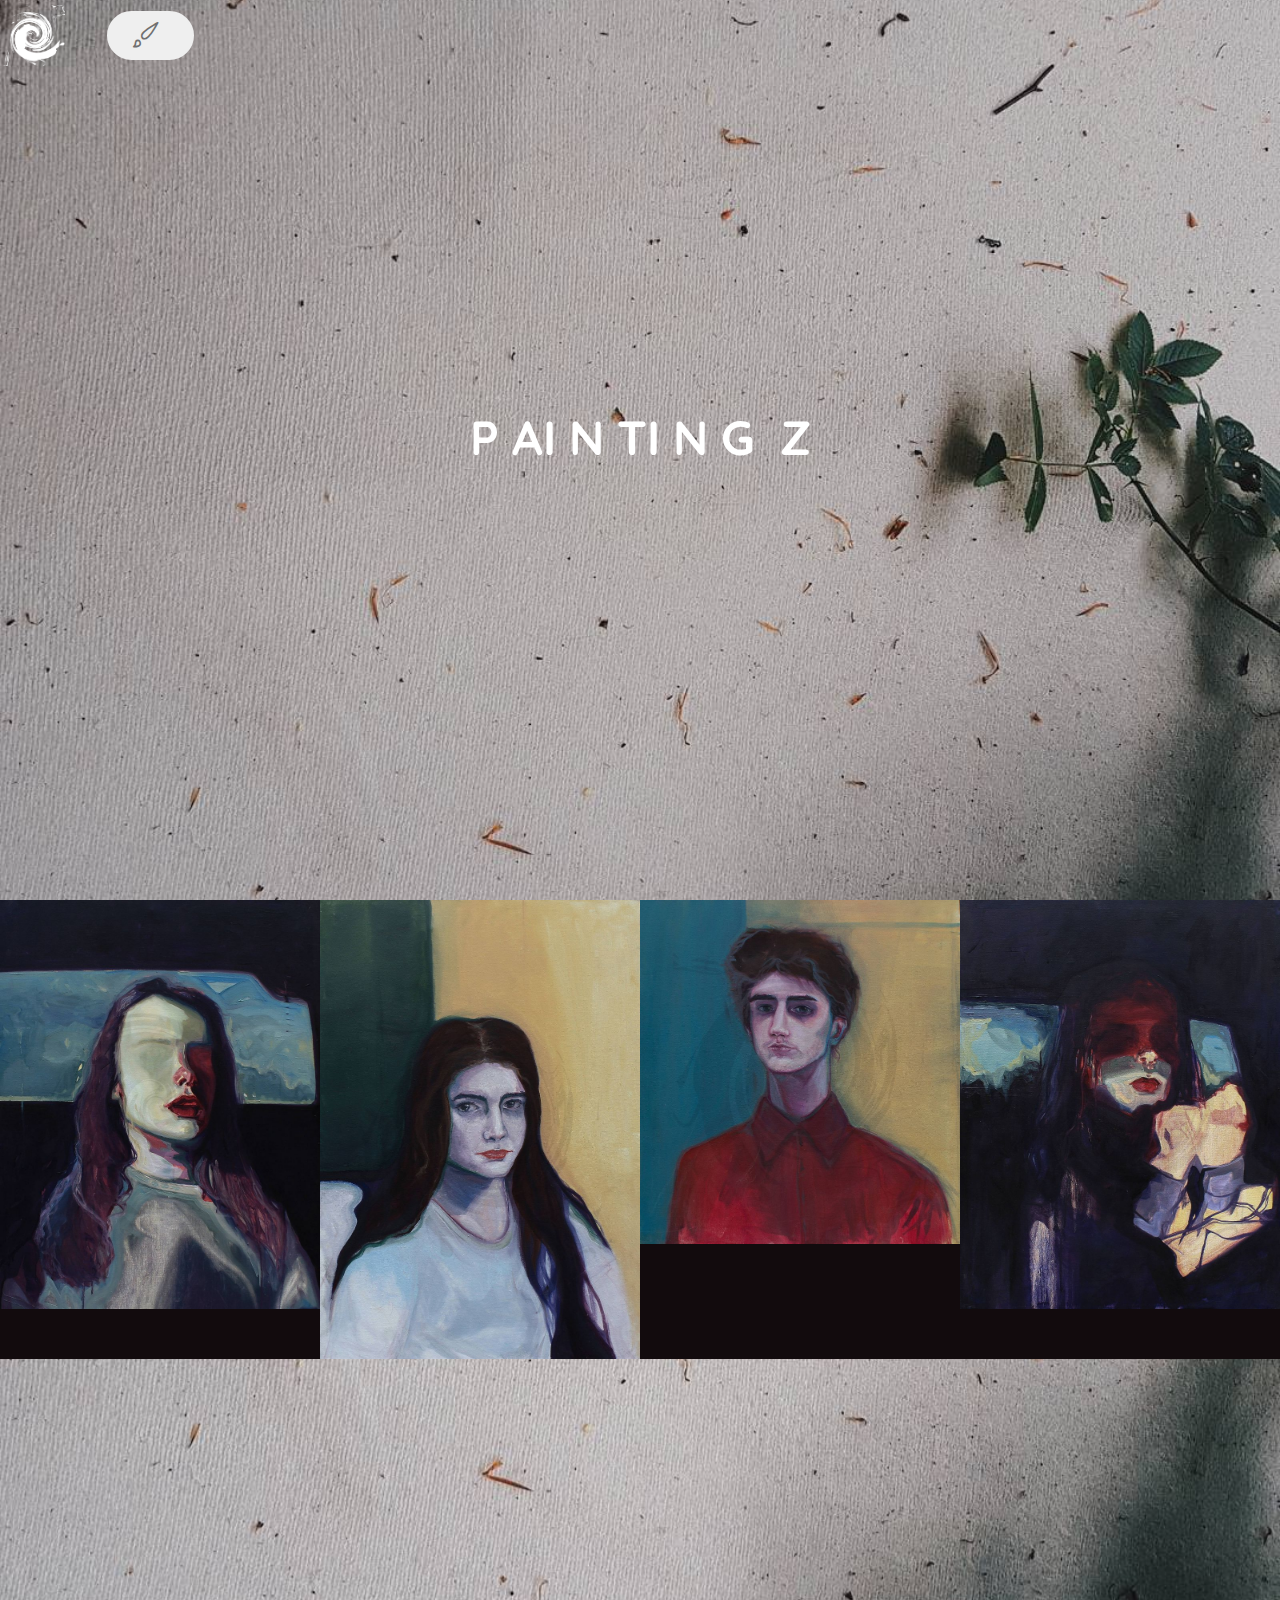
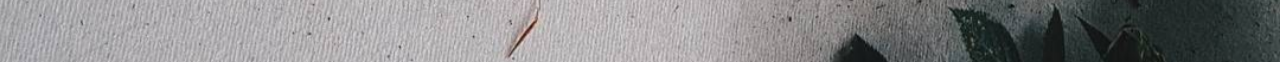
<file: httpseliasvngnchtn.github.ioEliaspaintings.html>
<!DOCTYPE html>
<html>
<head>
  <!-- Site made with Mobirise Website Builder v4.4.0, https://mobirise.com -->
  <meta charset="UTF-8">
  <meta http-equiv="X-UA-Compatible" content="IE=edge">
  <meta name="generator" content="Mobirise v4.4.0, mobirise.com">
  <meta name="viewport" content="width=device-width, initial-scale=1">
  <link rel="shortcut icon" href="assets/images/waterdoodlewit-1158x1080.png" type="image/x-icon">
  <meta name="description" content="STU F F A BOUT M E ">
  <title>PAINTINGS</title>
  <link rel="stylesheet" href="assets/web/assets/mobirise-icons/mobirise-icons.css">
  <link rel="stylesheet" href="assets/web/assets/mobirise-icons-bold/mobirise-icons-bold.css">
  <link rel="stylesheet" href="assets/tether/tether.min.css">
  <link rel="stylesheet" href="assets/soundcloud-plugin/style.css">
  <link rel="stylesheet" href="assets/bootstrap/css/bootstrap.min.css">
  <link rel="stylesheet" href="assets/bootstrap/css/bootstrap-grid.min.css">
  <link rel="stylesheet" href="assets/bootstrap/css/bootstrap-reboot.min.css">
  <link rel="stylesheet" href="assets/dropdown/css/style.css">
  <link rel="stylesheet" href="assets/animate.css/animate.min.css">
  <link rel="stylesheet" href="assets/theme/css/style.css">
  <link rel="stylesheet" href="assets/mobirise-gallery/style.css">
  <link rel="stylesheet" href="assets/mobirise/css/mbr-additional.css" type="text/css">
  
  
  
</head>
<body>
<section class="menu cid-qzlHdeIU4J" once="menu" id="menu1-10" data-rv-view="406">

    

    <nav class="navbar navbar-expand beta-menu navbar-dropdown align-items-center navbar-toggleable-sm bg-color transparent">
        <button class="navbar-toggler navbar-toggler-right" type="button" data-toggle="collapse" data-target="#navbarSupportedContent" aria-controls="navbarSupportedContent" aria-expanded="false" aria-label="Toggle navigation">
            <div class="hamburger">
                <span></span>
                <span></span>
                <span></span>
                <span></span>
            </div>
        </button>
        <div class="menu-logo">
            <div class="navbar-brand">
                <span class="navbar-logo">
                    <a href="https://mobirise.com">
                         <img src="assets/images/waterdoodlewit-1158x1080.png" alt="Mobirise" title="" media-simple="true" style="height: 3.8rem;">
                    </a>
                </span>
                
            </div>
        </div>
        <div class="collapse navbar-collapse" id="navbarSupportedContent">
            
            <div class="navbar-buttons mbr-section-btn"><a class="btn btn-sm btn-danger display-4" href="https://mobirise.com/aboutme" target="_blank"><span class="mbrib-change-style mbr-iconfont mbr-iconfont-btn"><br></span>
                    </a></div>
        </div>
    </nav>
</section>

<section class="engine"><a href="https://mobirise.co/g">create a website for free</a></section><section class="cid-qzQvWSBo3k mbr-fullscreen mbr-parallax-background" id="header2-14" data-rv-view="408">

    

    <div class="mbr-overlay" style="opacity: 0.1; background-color: rgb(27, 16, 19);"></div>

    <div class="container align-center">
        <div class="row justify-content-md-center">
            <div class="mbr-white col-md-10">
                <h1 class="mbr-section-title mbr-bold pb-3 mbr-fonts-style display-2">P AI N TI N G &nbsp;Z<br></h1>
                
                
                
            </div>
        </div>
    </div>
    
</section>

<section class="mbr-gallery mbr-slider-carousel cid-qzQvHsIJrp" id="gallery3-12" data-rv-view="411">

    

    <div>
        <div><!-- Filter --><!-- Gallery --><div class="mbr-gallery-row"><div class="mbr-gallery-layout-default"><div><div><div class="mbr-gallery-item mbr-gallery-item--p0" data-video-url="false" data-tags="Animated"><div href="#lb-gallery3-12" data-slide-to="0" data-toggle="modal"><img src="assets/images/repro2-2-2000x2556-800x1022.jpg" alt=""><span class="icon-focus"></span></div></div><div class="mbr-gallery-item mbr-gallery-item--p0" data-video-url="false" data-tags="Responsive"><div href="#lb-gallery3-12" data-slide-to="1" data-toggle="modal"><img src="assets/images/portoflio7-2-1936x2777-800x1147.jpg" alt=""><span class="icon-focus"></span></div></div><div class="mbr-gallery-item mbr-gallery-item--p0" data-video-url="false" data-tags="Creative"><div href="#lb-gallery3-12" data-slide-to="2" data-toggle="modal"><img src="assets/images/reproductie3-2-2000x2153-800x861.jpg" alt=""><span class="icon-focus"></span></div></div><div class="mbr-gallery-item mbr-gallery-item--p0" data-video-url="false" data-tags="Awesome"><div href="#lb-gallery3-12" data-slide-to="3" data-toggle="modal"><img src="assets/images/repro1-2-2000x2556-800x1022.jpg" alt=""><span class="icon-focus"></span></div></div></div></div><div class="clearfix"></div></div></div><!-- Lightbox --><div data-app-prevent-settings="" class="mbr-slider modal fade carousel slide" tabindex="-1" data-keyboard="true" data-interval="false" id="lb-gallery3-12"><div class="modal-dialog"><div class="modal-content"><div class="modal-body"><ol class="carousel-indicators"><li data-app-prevent-settings="" data-target="#lb-gallery3-12" class=" active" data-slide-to="0"></li><li data-app-prevent-settings="" data-target="#lb-gallery3-12" data-slide-to="1"></li><li data-app-prevent-settings="" data-target="#lb-gallery3-12" data-slide-to="2"></li><li data-app-prevent-settings="" data-target="#lb-gallery3-12" data-slide-to="3"></li></ol><div class="carousel-inner"><div class="carousel-item active"><img src="assets/images/repro2-2-2000x2556.jpg" alt=""></div><div class="carousel-item"><img src="assets/images/portoflio7-2-1936x2777.jpg" alt=""></div><div class="carousel-item"><img src="assets/images/reproductie3-2-2000x2153.jpg" alt=""></div><div class="carousel-item"><img src="assets/images/repro1-2-2000x2556.jpg" alt=""></div></div><a class="carousel-control carousel-control-prev" role="button" data-slide="prev" href="#lb-gallery3-12"><span class="mbri-left mbr-iconfont" aria-hidden="true"></span><span class="sr-only">Previous</span></a><a class="carousel-control carousel-control-next" role="button" data-slide="next" href="#lb-gallery3-12"><span class="mbri-right mbr-iconfont" aria-hidden="true"></span><span class="sr-only">Next</span></a><a class="close" href="#" role="button" data-dismiss="modal"><span class="sr-only">Close</span></a></div></div></div></div></div>
    </div>

</section>

<section class="mbr-section content5 cid-qzQA22U0YA mbr-parallax-background" id="content5-1b" data-rv-view="430">

    

    

    <div class="container">
        <div class="media-container-row">
            <div class="title col-12 col-md-8">
                <h2 class="align-center mbr-bold mbr-white pb-3 mbr-fonts-style display-1">
                    S O W H A T'S &nbsp;<br>G OING O N</h2>
                
                <p class="mbr-text align-center mbr-white pb-3 mbr-fonts-style display-7">ME WRITING ABOUT WHTA I DO AND STUFF YES YES, ALLES KOMT GOED&nbsp;<br>( REMINDER )</p>
                
            </div>
        </div>
    </div>
</section>


  <script src="assets/web/assets/jquery/jquery.min.js"></script>
  <script src="assets/tether/tether.min.js"></script>
  <script src="assets/popper/popper.min.js"></script>
  <script src="assets/bootstrap/js/bootstrap.min.js"></script>
  <script src="assets/dropdown/js/script.min.js"></script>
  <script src="assets/touch-swipe/jquery.touch-swipe.min.js"></script>
  <script src="assets/smooth-scroll/smooth-scroll.js"></script>
  <script src="assets/viewport-checker/jquery.viewportchecker.js"></script>
  <script src="assets/masonry/masonry.pkgd.min.js"></script>
  <script src="assets/imagesloaded/imagesloaded.pkgd.min.js"></script>
  <script src="assets/bootstrap-carousel-swipe/bootstrap-carousel-swipe.js"></script>
  <script src="assets/jquery-mb-vimeo_player/jquery.mb.vimeo_player.js"></script>
  <script src="assets/jarallax/jarallax.min.js"></script>
  <script src="assets/theme/js/script.js"></script>
  <script src="assets/mobirise-gallery/player.min.js"></script>
  <script src="assets/mobirise-gallery/script.js"></script>
  <script src="assets/mobirise-slider-video/script.js"></script>
  
  
  <input name="animation" type="hidden">
  </body>
</html>
</file>
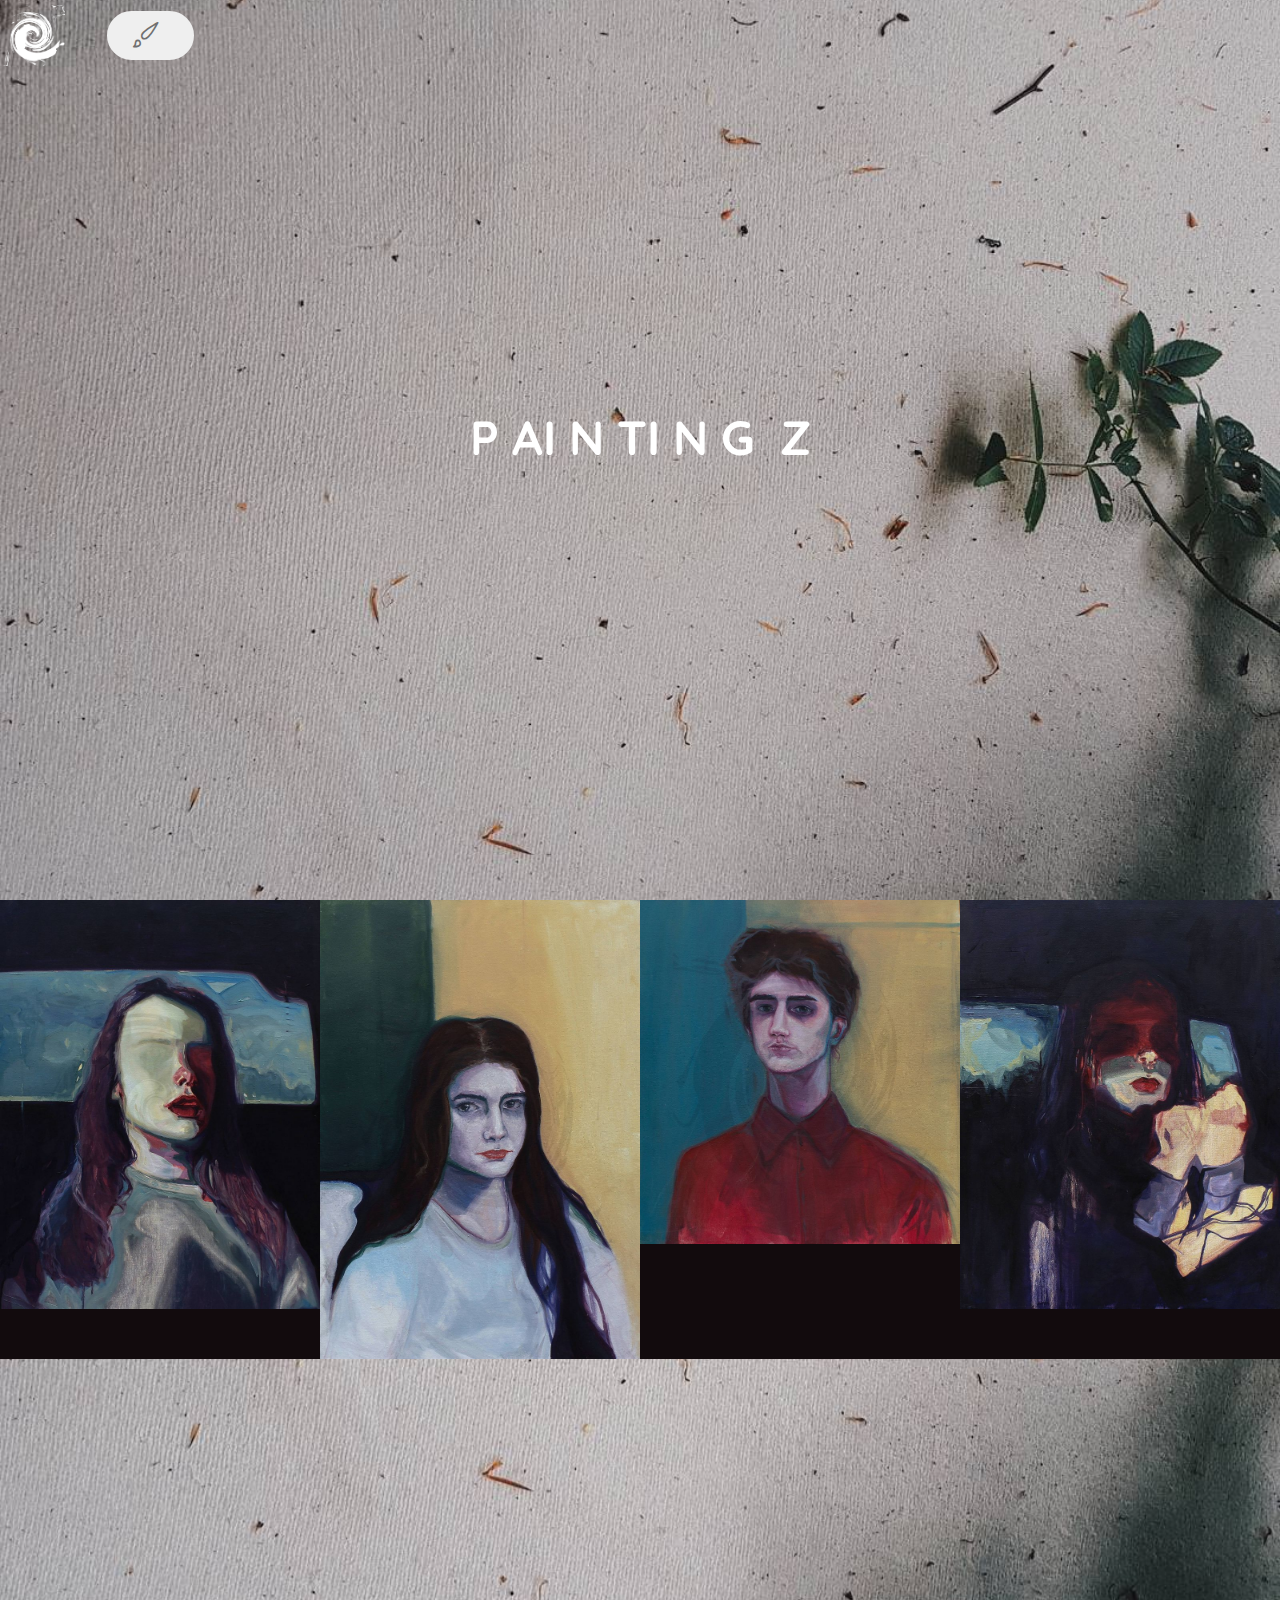
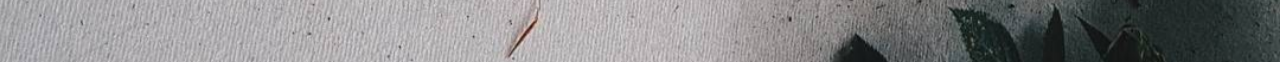
<file: paintings.github.ioEliaspaintings.html>
<!DOCTYPE html>
<html>
<head>
  <!-- Site made with Mobirise Website Builder v4.4.0, https://mobirise.com -->
  <meta charset="UTF-8">
  <meta http-equiv="X-UA-Compatible" content="IE=edge">
  <meta name="generator" content="Mobirise v4.4.0, mobirise.com">
  <meta name="viewport" content="width=device-width, initial-scale=1">
  <link rel="shortcut icon" href="assets/images/waterdoodlewit-1158x1080.png" type="image/x-icon">
  <meta name="description" content="STU F F A BOUT M E ">
  <title>PAINTINGS</title>
  <link rel="stylesheet" href="assets/web/assets/mobirise-icons/mobirise-icons.css">
  <link rel="stylesheet" href="assets/web/assets/mobirise-icons-bold/mobirise-icons-bold.css">
  <link rel="stylesheet" href="assets/tether/tether.min.css">
  <link rel="stylesheet" href="assets/soundcloud-plugin/style.css">
  <link rel="stylesheet" href="assets/bootstrap/css/bootstrap.min.css">
  <link rel="stylesheet" href="assets/bootstrap/css/bootstrap-grid.min.css">
  <link rel="stylesheet" href="assets/bootstrap/css/bootstrap-reboot.min.css">
  <link rel="stylesheet" href="assets/dropdown/css/style.css">
  <link rel="stylesheet" href="assets/animate.css/animate.min.css">
  <link rel="stylesheet" href="assets/theme/css/style.css">
  <link rel="stylesheet" href="assets/mobirise-gallery/style.css">
  <link rel="stylesheet" href="assets/mobirise/css/mbr-additional.css" type="text/css">
  
  
  
</head>
<body>
<section class="menu cid-qzlHdeIU4J" once="menu" id="menu1-10" data-rv-view="158">

    

    <nav class="navbar navbar-expand beta-menu navbar-dropdown align-items-center navbar-toggleable-sm bg-color transparent">
        <button class="navbar-toggler navbar-toggler-right" type="button" data-toggle="collapse" data-target="#navbarSupportedContent" aria-controls="navbarSupportedContent" aria-expanded="false" aria-label="Toggle navigation">
            <div class="hamburger">
                <span></span>
                <span></span>
                <span></span>
                <span></span>
            </div>
        </button>
        <div class="menu-logo">
            <div class="navbar-brand">
                <span class="navbar-logo">
                    <a href="https://mobirise.com">
                         <img src="assets/images/waterdoodlewit-1158x1080.png" alt="Mobirise" title="" media-simple="true" style="height: 3.8rem;">
                    </a>
                </span>
                
            </div>
        </div>
        <div class="collapse navbar-collapse" id="navbarSupportedContent">
            
            <div class="navbar-buttons mbr-section-btn"><a class="btn btn-sm btn-danger display-4" href="https://mobirise.com/aboutme" target="_blank"><span class="mbrib-change-style mbr-iconfont mbr-iconfont-btn"><br></span>
                    </a></div>
        </div>
    </nav>
</section>

<section class="engine"><a href="https://mobirise.co/d">web software</a></section><section class="cid-qzQvWSBo3k mbr-fullscreen mbr-parallax-background" id="header2-14" data-rv-view="160">

    

    <div class="mbr-overlay" style="opacity: 0.1; background-color: rgb(27, 16, 19);"></div>

    <div class="container align-center">
        <div class="row justify-content-md-center">
            <div class="mbr-white col-md-10">
                <h1 class="mbr-section-title mbr-bold pb-3 mbr-fonts-style display-2">P AI N TI N G &nbsp;Z<br></h1>
                
                
                
            </div>
        </div>
    </div>
    
</section>

<section class="mbr-gallery mbr-slider-carousel cid-qzQvHsIJrp" id="gallery3-12" data-rv-view="163">

    

    <div>
        <div><!-- Filter --><!-- Gallery --><div class="mbr-gallery-row"><div class="mbr-gallery-layout-default"><div><div><div class="mbr-gallery-item mbr-gallery-item--p0" data-video-url="false" data-tags="Animated"><div href="#lb-gallery3-12" data-slide-to="0" data-toggle="modal"><img src="assets/images/repro2-2-2000x2556-800x1022.jpg" alt=""><span class="icon-focus"></span></div></div><div class="mbr-gallery-item mbr-gallery-item--p0" data-video-url="false" data-tags="Responsive"><div href="#lb-gallery3-12" data-slide-to="1" data-toggle="modal"><img src="assets/images/portoflio7-2-1936x2777-800x1147.jpg" alt=""><span class="icon-focus"></span></div></div><div class="mbr-gallery-item mbr-gallery-item--p0" data-video-url="false" data-tags="Creative"><div href="#lb-gallery3-12" data-slide-to="2" data-toggle="modal"><img src="assets/images/reproductie3-2-2000x2153-800x861.jpg" alt=""><span class="icon-focus"></span></div></div><div class="mbr-gallery-item mbr-gallery-item--p0" data-video-url="false" data-tags="Awesome"><div href="#lb-gallery3-12" data-slide-to="3" data-toggle="modal"><img src="assets/images/repro1-2-2000x2556-800x1022-800x1022.jpg" alt=""><span class="icon-focus"></span></div></div></div></div><div class="clearfix"></div></div></div><!-- Lightbox --><div data-app-prevent-settings="" class="mbr-slider modal fade carousel slide" tabindex="-1" data-keyboard="true" data-interval="false" id="lb-gallery3-12"><div class="modal-dialog"><div class="modal-content"><div class="modal-body"><ol class="carousel-indicators"><li data-app-prevent-settings="" data-target="#lb-gallery3-12" data-slide-to="0"></li><li data-app-prevent-settings="" data-target="#lb-gallery3-12" data-slide-to="1"></li><li data-app-prevent-settings="" data-target="#lb-gallery3-12" data-slide-to="2"></li><li data-app-prevent-settings="" data-target="#lb-gallery3-12" class=" active" data-slide-to="3"></li></ol><div class="carousel-inner"><div class="carousel-item"><img src="assets/images/repro2-2-2000x2556.jpg" alt=""></div><div class="carousel-item"><img src="assets/images/portoflio7-2-1936x2777.jpg" alt=""></div><div class="carousel-item"><img src="assets/images/reproductie3-2-2000x2153.jpg" alt=""></div><div class="carousel-item active"><img src="assets/images/repro1-2-2000x2556-800x1022.jpg" alt=""></div></div><a class="carousel-control carousel-control-prev" role="button" data-slide="prev" href="#lb-gallery3-12"><span class="mbri-left mbr-iconfont" aria-hidden="true"></span><span class="sr-only">Previous</span></a><a class="carousel-control carousel-control-next" role="button" data-slide="next" href="#lb-gallery3-12"><span class="mbri-right mbr-iconfont" aria-hidden="true"></span><span class="sr-only">Next</span></a><a class="close" href="#" role="button" data-dismiss="modal"><span class="sr-only">Close</span></a></div></div></div></div></div>
    </div>

</section>

<section class="mbr-section content5 cid-qzQA22U0YA mbr-parallax-background" id="content5-1b" data-rv-view="182">

    

    

    <div class="container">
        <div class="media-container-row">
            <div class="title col-12 col-md-8">
                <h2 class="align-center mbr-bold mbr-white pb-3 mbr-fonts-style display-1">
                    S O W H A T'S &nbsp;<br>G OING O N</h2>
                
                <p class="mbr-text align-center mbr-white pb-3 mbr-fonts-style display-7">ME WRITING ABOUT WHTA I DO AND STUFF YES YES, ALLES KOMT GOED&nbsp;<br>( REMINDER )</p>
                
            </div>
        </div>
    </div>
</section>


  <script src="assets/web/assets/jquery/jquery.min.js"></script>
  <script src="assets/tether/tether.min.js"></script>
  <script src="assets/popper/popper.min.js"></script>
  <script src="assets/bootstrap/js/bootstrap.min.js"></script>
  <script src="assets/dropdown/js/script.min.js"></script>
  <script src="assets/touch-swipe/jquery.touch-swipe.min.js"></script>
  <script src="assets/smooth-scroll/smooth-scroll.js"></script>
  <script src="assets/viewport-checker/jquery.viewportchecker.js"></script>
  <script src="assets/masonry/masonry.pkgd.min.js"></script>
  <script src="assets/imagesloaded/imagesloaded.pkgd.min.js"></script>
  <script src="assets/bootstrap-carousel-swipe/bootstrap-carousel-swipe.js"></script>
  <script src="assets/jquery-mb-vimeo_player/jquery.mb.vimeo_player.js"></script>
  <script src="assets/jarallax/jarallax.min.js"></script>
  <script src="assets/theme/js/script.js"></script>
  <script src="assets/mobirise-gallery/player.min.js"></script>
  <script src="assets/mobirise-gallery/script.js"></script>
  <script src="assets/mobirise-slider-video/script.js"></script>
  
  
  <input name="animation" type="hidden">
  </body>
</html>
</file>
<file: assets/web/assets/mobirise-icons/mobirise-icons.css>
@font-face {
  font-family: 'MobiriseIcons';
  src:  url('mobirise-icons.eot?spat4u');
  src:  url('mobirise-icons.eot?spat4u#iefix') format('embedded-opentype'),
    url('mobirise-icons.ttf?spat4u') format('truetype'),
    url('mobirise-icons.woff?spat4u') format('woff'),
    url('mobirise-icons.svg?spat4u#MobiriseIcons') format('svg');
  font-weight: normal;
  font-style: normal;
}

[class^="mbri-"], [class*=" mbri-"] {
  /* use !important to prevent issues with browser extensions that change fonts */
  font-family: MobiriseIcons !important;
  speak: none;
  font-style: normal;
  font-weight: normal;
  font-variant: normal;
  text-transform: none;
  line-height: 1;

  /* Better Font Rendering =========== */
  -webkit-font-smoothing: antialiased;
  -moz-osx-font-smoothing: grayscale;
}

.mbri-add-submenu:before {
  content: "\e900";
}
.mbri-alert:before {
  content: "\e901";
}
.mbri-align-center:before {
  content: "\e902";
}
.mbri-align-justify:before {
  content: "\e903";
}
.mbri-align-left:before {
  content: "\e904";
}
.mbri-align-right:before {
  content: "\e905";
}
.mbri-android:before {
  content: "\e906";
}
.mbri-apple:before {
  content: "\e907";
}
.mbri-arrow-down:before {
  content: "\e908";
}
.mbri-arrow-next:before {
  content: "\e909";
}
.mbri-arrow-prev:before {
  content: "\e90a";
}
.mbri-arrow-up:before {
  content: "\e90b";
}
.mbri-bold:before {
  content: "\e90c";
}
.mbri-bookmark:before {
  content: "\e90d";
}
.mbri-bootstrap:before {
  content: "\e90e";
}
.mbri-briefcase:before {
  content: "\e90f";
}
.mbri-browse:before {
  content: "\e910";
}
.mbri-bulleted-list:before {
  content: "\e911";
}
.mbri-calendar:before {
  content: "\e912";
}
.mbri-camera:before {
  content: "\e913";
}
.mbri-cart-add:before {
  content: "\e914";
}
.mbri-cart-full:before {
  content: "\e915";
}
.mbri-cash:before {
  content: "\e916";
}
.mbri-change-style:before {
  content: "\e917";
}
.mbri-chat:before {
  content: "\e918";
}
.mbri-clock:before {
  content: "\e919";
}
.mbri-close:before {
  content: "\e91a";
}
.mbri-cloud:before {
  content: "\e91b";
}
.mbri-code:before {
  content: "\e91c";
}
.mbri-contact-form:before {
  content: "\e91d";
}
.mbri-credit-card:before {
  content: "\e91e";
}
.mbri-cursor-click:before {
  content: "\e91f";
}
.mbri-cust-feedback:before {
  content: "\e920";
}
.mbri-database:before {
  content: "\e921";
}
.mbri-delivery:before {
  content: "\e922";
}
.mbri-desktop:before {
  content: "\e923";
}
.mbri-devices:before {
  content: "\e924";
}
.mbri-down:before {
  content: "\e925";
}
.mbri-download:before {
  content: "\e989";
}
.mbri-drag-n-drop:before {
  content: "\e927";
}
.mbri-drag-n-drop2:before {
  content: "\e928";
}
.mbri-edit:before {
  content: "\e929";
}
.mbri-edit2:before {
  content: "\e92a";
}
.mbri-error:before {
  content: "\e92b";
}
.mbri-extension:before {
  content: "\e92c";
}
.mbri-features:before {
  content: "\e92d";
}
.mbri-file:before {
  content: "\e92e";
}
.mbri-flag:before {
  content: "\e92f";
}
.mbri-folder:before {
  content: "\e930";
}
.mbri-gift:before {
  content: "\e931";
}
.mbri-github:before {
  content: "\e932";
}
.mbri-globe:before {
  content: "\e933";
}
.mbri-globe-2:before {
  content: "\e934";
}
.mbri-growing-chart:before {
  content: "\e935";
}
.mbri-hearth:before {
  content: "\e936";
}
.mbri-help:before {
  content: "\e937";
}
.mbri-home:before {
  content: "\e938";
}
.mbri-hot-cup:before {
  content: "\e939";
}
.mbri-idea:before {
  content: "\e93a";
}
.mbri-image-gallery:before {
  content: "\e93b";
}
.mbri-image-slider:before {
  content: "\e93c";
}
.mbri-info:before {
  content: "\e93d";
}
.mbri-italic:before {
  content: "\e93e";
}
.mbri-key:before {
  content: "\e93f";
}
.mbri-laptop:before {
  content: "\e940";
}
.mbri-layers:before {
  content: "\e941";
}
.mbri-left-right:before {
  content: "\e942";
}
.mbri-left:before {
  content: "\e943";
}
.mbri-letter:before {
  content: "\e944";
}
.mbri-like:before {
  content: "\e945";
}
.mbri-link:before {
  content: "\e946";
}
.mbri-lock:before {
  content: "\e947";
}
.mbri-login:before {
  content: "\e948";
}
.mbri-logout:before {
  content: "\e949";
}
.mbri-magic-stick:before {
  content: "\e94a";
}
.mbri-map-pin:before {
  content: "\e94b";
}
.mbri-menu:before {
  content: "\e94c";
}
.mbri-mobile:before {
  content: "\e94d";
}
.mbri-mobile2:before {
  content: "\e94e";
}
.mbri-mobirise:before {
  content: "\e94f";
}
.mbri-more-horizontal:before {
  content: "\e950";
}
.mbri-more-vertical:before {
  content: "\e951";
}
.mbri-music:before {
  content: "\e952";
}
.mbri-new-file:before {
  content: "\e953";
}
.mbri-numbered-list:before {
  content: "\e954";
}
.mbri-opened-folder:before {
  content: "\e955";
}
.mbri-pages:before {
  content: "\e956";
}
.mbri-paper-plane:before {
  content: "\e957";
}
.mbri-paperclip:before {
  content: "\e958";
}
.mbri-photo:before {
  content: "\e959";
}
.mbri-photos:before {
  content: "\e95a";
}
.mbri-pin:before {
  content: "\e95b";
}
.mbri-play:before {
  content: "\e95c";
}
.mbri-plus:before {
  content: "\e95d";
}
.mbri-preview:before {
  content: "\e95e";
}
.mbri-print:before {
  content: "\e95f";
}
.mbri-protect:before {
  content: "\e960";
}
.mbri-question:before {
  content: "\e961";
}
.mbri-quote-left:before {
  content: "\e962";
}
.mbri-quote-right:before {
  content: "\e963";
}
.mbri-refresh:before {
  content: "\e964";
}
.mbri-responsive:before {
  content: "\e965";
}
.mbri-right:before {
  content: "\e966";
}
.mbri-rocket:before {
  content: "\e967";
}
.mbri-sad-face:before {
  content: "\e968";
}
.mbri-sale:before {
  content: "\e969";
}
.mbri-save:before {
  content: "\e96a";
}
.mbri-search:before {
  content: "\e96b";
}
.mbri-setting:before {
  content: "\e96c";
}
.mbri-setting2:before {
  content: "\e96d";
}
.mbri-setting3:before {
  content: "\e96e";
}
.mbri-share:before {
  content: "\e96f";
}
.mbri-shopping-bag:before {
  content: "\e970";
}
.mbri-shopping-basket:before {
  content: "\e971";
}
.mbri-shopping-cart:before {
  content: "\e972";
}
.mbri-sites:before {
  content: "\e973";
}
.mbri-smile-face:before {
  content: "\e974";
}
.mbri-speed:before {
  content: "\e975";
}
.mbri-star:before {
  content: "\e976";
}
.mbri-success:before {
  content: "\e977";
}
.mbri-sun:before {
  content: "\e978";
}
.mbri-sun2:before {
  content: "\e979";
}
.mbri-tablet:before {
  content: "\e97a";
}
.mbri-tablet-vertical:before {
  content: "\e97b";
}
.mbri-target:before {
  content: "\e97c";
}
.mbri-timer:before {
  content: "\e97d";
}
.mbri-to-ftp:before {
  content: "\e97e";
}
.mbri-to-local-drive:before {
  content: "\e97f";
}
.mbri-touch-swipe:before {
  content: "\e980";
}
.mbri-touch:before {
  content: "\e981";
}
.mbri-trash:before {
  content: "\e982";
}
.mbri-underline:before {
  content: "\e983";
}
.mbri-unlink:before {
  content: "\e984";
}
.mbri-unlock:before {
  content: "\e985";
}
.mbri-up-down:before {
  content: "\e986";
}
.mbri-up:before {
  content: "\e987";
}
.mbri-update:before {
  content: "\e988";
}
.mbri-upload:before {
 content: "\e926"; 
}
.mbri-user:before {
  content: "\e98a";
}
.mbri-user2:before {
  content: "\e98b";
}
.mbri-users:before {
  content: "\e98c";
}
.mbri-video:before {
  content: "\e98d";
}
.mbri-video-play:before {
  content: "\e98e";
}
.mbri-watch:before {
  content: "\e98f";
}
.mbri-website-theme:before {
  content: "\e990";
}
.mbri-wifi:before {
  content: "\e991";
}
.mbri-windows:before {
  content: "\e992";
}
.mbri-zoom-out:before {
  content: "\e993";
}
.mbri-redo:before {
  content: "\e994";
}
.mbri-undo:before {
  content: "\e995";
}
</file>
<file: assets/web/assets/mobirise-icons-bold/mobirise-icons-bold.css>
@font-face {
  font-family: 'mobirise-icons-bold';
  src:  url('mobirise-icons-bold.eot?m1l4yr');
  src:  url('mobirise-icons-bold.eot?m1l4yr#iefix') format('embedded-opentype'),
    url('mobirise-icons-bold.ttf?m1l4yr') format('truetype'),
    url('mobirise-icons-bold.woff?m1l4yr') format('woff'),
    url('mobirise-icons-bold.svg?m1l4yr#mobirise-icons-bold') format('svg');
  font-weight: normal;
  font-style: normal;
}

[class^="mbrib-"], [class*="mbrib-"] {
  /* use !important to prevent issues with browser extensions that change fonts */
  font-family: 'mobirise-icons-bold' !important;
  speak: none;
  font-style: normal;
  font-weight: normal;
  font-variant: normal;
  text-transform: none;
  line-height: 1;

  /* Better Font Rendering =========== */
  -webkit-font-smoothing: antialiased;
  -moz-osx-font-smoothing: grayscale;
}

.mbrib-add-submenu:before {
  content: "\e900";
}
.mbrib-alert:before {
  content: "\e901";
}
.mbrib-align-center:before {
  content: "\e902";
}
.mbrib-align-justify:before {
  content: "\e903";
}
.mbrib-align-left:before {
  content: "\e904";
}
.mbrib-align-right:before {
  content: "\e905";
}
.mbrib-android:before {
  content: "\e906";
}
.mbrib-apple:before {
  content: "\e907";
}
.mbrib-arrow-down:before {
  content: "\e908";
}
.mbrib-arrow-next:before {
  content: "\e909";
}
.mbrib-arrow-prev:before {
  content: "\e90a";
}
.mbrib-arrow-up:before {
  content: "\e90b";
}
.mbrib-bold:before {
  content: "\e90c";
}
.mbrib-bookmark:before {
  content: "\e90d";
}
.mbrib-bootstrap:before {
  content: "\e90e";
}
.mbrib-briefcase:before {
  content: "\e90f";
}
.mbrib-browse:before {
  content: "\e910";
}
.mbrib-bulleted-list:before {
  content: "\e911";
}
.mbrib-calendar:before {
  content: "\e912";
}
.mbrib-camera:before {
  content: "\e913";
}
.mbrib-cart-add:before {
  content: "\e914";
}
.mbrib-cart-full:before {
  content: "\e915";
}
.mbrib-cash:before {
  content: "\e916";
}
.mbrib-change-style:before {
  content: "\e917";
}
.mbrib-chat:before {
  content: "\e918";
}
.mbrib-clock:before {
  content: "\e919";
}
.mbrib-close:before {
  content: "\e91a";
}
.mbrib-cloud:before {
  content: "\e91b";
}
.mbrib-code:before {
  content: "\e91c";
}
.mbrib-contact-form:before {
  content: "\e91d";
}
.mbrib-credit-card:before {
  content: "\e91e";
}
.mbrib-cursor-click:before {
  content: "\e91f";
}
.mbrib-cust-feedback:before {
  content: "\e920";
}
.mbrib-database:before {
  content: "\e921";
}
.mbrib-delivery:before {
  content: "\e922";
}
.mbrib-desktop:before {
  content: "\e923";
}
.mbrib-devices:before {
  content: "\e924";
}
.mbrib-down:before {
  content: "\e925";
}
.mbrib-download:before {
  content: "\e926";
}
.mbrib-drag-n-drop:before {
  content: "\e927";
}
.mbrib-drag-n-drop2:before {
  content: "\e928";
}
.mbrib-edit:before {
  content: "\e929";
}
.mbrib-edit2:before {
  content: "\e92a";
}
.mbrib-error:before {
  content: "\e92b";
}
.mbrib-extension:before {
  content: "\e92c";
}
.mbrib-features:before {
  content: "\e92d";
}
.mbrib-file:before {
  content: "\e92e";
}
.mbrib-flag:before {
  content: "\e92f";
}
.mbrib-folder:before {
  content: "\e930";
}
.mbrib-gift:before {
  content: "\e931";
}
.mbrib-github:before {
  content: "\e932";
}
.mbrib-globe-2:before {
  content: "\e933";
}
.mbrib-globe:before {
  content: "\e934";
}
.mbrib-growing-chart:before {
  content: "\e935";
}
.mbrib-hearth:before {
  content: "\e936";
}
.mbrib-help:before {
  content: "\e937";
}
.mbrib-home:before {
  content: "\e938";
}
.mbrib-hot-cup:before {
  content: "\e939";
}
.mbrib-idea:before {
  content: "\e93a";
}
.mbrib-image-gallery:before {
  content: "\e93b";
}
.mbrib-image-slider:before {
  content: "\e93c";
}
.mbrib-info:before {
  content: "\e93d";
}
.mbrib-italic:before {
  content: "\e93e";
}
.mbrib-key:before {
  content: "\e93f";
}
.mbrib-laptop:before {
  content: "\e940";
}
.mbrib-layers:before {
  content: "\e941";
}
.mbrib-left-right:before {
  content: "\e942";
}
.mbrib-left:before {
  content: "\e943";
}
.mbrib-letter:before {
  content: "\e944";
}
.mbrib-like:before {
  content: "\e945";
}
.mbrib-link:before {
  content: "\e946";
}
.mbrib-lock:before {
  content: "\e947";
}
.mbrib-login:before {
  content: "\e948";
}
.mbrib-logout:before {
  content: "\e949";
}
.mbrib-magic-stick:before {
  content: "\e94a";
}
.mbrib-map-pin:before {
  content: "\e94b";
}
.mbrib-menu:before {
  content: "\e94c";
}
.mbrib-mobile:before {
  content: "\e94d";
}
.mbrib-mobile2:before {
  content: "\e94e";
}
.mbrib-mobirise:before {
  content: "\e94f";
}
.mbrib-more-horizontal:before {
  content: "\e950";
}
.mbrib-more-vertical:before {
  content: "\e951";
}
.mbrib-music:before {
  content: "\e952";
}
.mbrib-new-file:before {
  content: "\e953";
}
.mbrib-numbered-list:before {
  content: "\e954";
}
.mbrib-opened-folder:before {
  content: "\e955";
}
.mbrib-pages:before {
  content: "\e956";
}
.mbrib-paper-plane:before {
  content: "\e957";
}
.mbrib-paperclip:before {
  content: "\e958";
}
.mbrib-photo:before {
  content: "\e959";
}
.mbrib-photos:before {
  content: "\e95a";
}
.mbrib-pin:before {
  content: "\e95b";
}
.mbrib-play:before {
  content: "\e95c";
}
.mbrib-plus:before {
  content: "\e95d";
}
.mbrib-preview:before {
  content: "\e95e";
}
.mbrib-print:before {
  content: "\e95f";
}
.mbrib-protect:before {
  content: "\e960";
}
.mbrib-question:before {
  content: "\e961";
}
.mbrib-quote-left:before {
  content: "\e962";
}
.mbrib-quote-right:before {
  content: "\e963";
}
.mbrib-redo:before {
  content: "\e964";
}
.mbrib-refresh:before {
  content: "\e965";
}
.mbrib-responsive:before {
  content: "\e966";
}
.mbrib-right:before {
  content: "\e967";
}
.mbrib-rocket:before {
  content: "\e968";
}
.mbrib-sad-face:before {
  content: "\e969";
}
.mbrib-sale:before {
  content: "\e96a";
}
.mbrib-save:before {
  content: "\e96b";
}
.mbrib-search:before {
  content: "\e96c";
}
.mbrib-setting:before {
  content: "\e96d";
}
.mbrib-setting2:before {
  content: "\e96e";
}
.mbrib-setting3:before {
  content: "\e96f";
}
.mbrib-share:before {
  content: "\e970";
}
.mbrib-shopping-bag:before {
  content: "\e971";
}
.mbrib-shopping-basket:before {
  content: "\e972";
}
.mbrib-shopping-cart:before {
  content: "\e973";
}
.mbrib-sites:before {
  content: "\e974";
}
.mbrib-smile-face:before {
  content: "\e975";
}
.mbrib-speed:before {
  content: "\e976";
}
.mbrib-star:before {
  content: "\e977";
}
.mbrib-success:before {
  content: "\e978";
}
.mbrib-sun:before {
  content: "\e979";
}
.mbrib-sun2:before {
  content: "\e97a";
}
.mbrib-tablet-vertical:before {
  content: "\e97b";
}
.mbrib-tablet:before {
  content: "\e97c";
}
.mbrib-target:before {
  content: "\e97d";
}
.mbrib-timer:before {
  content: "\e97e";
}
.mbrib-to-ftp:before {
  content: "\e97f";
}
.mbrib-to-local-drive:before {
  content: "\e980";
}
.mbrib-touch-swipe:before {
  content: "\e981";
}
.mbrib-touch:before {
  content: "\e982";
}
.mbrib-trash:before {
  content: "\e983";
}
.mbrib-underline:before {
  content: "\e984";
}
.mbrib-undo:before {
  content: "\e985";
}
.mbrib-unlink:before {
  content: "\e986";
}
.mbrib-unlock:before {
  content: "\e987";
}
.mbrib-up-down:before {
  content: "\e988";
}
.mbrib-up:before {
  content: "\e989";
}
.mbrib-update:before {
  content: "\e98a";
}
.mbrib-upload:before {
  content: "\e98b";
}
.mbrib-user:before {
  content: "\e98c";
}
.mbrib-user2:before {
  content: "\e98d";
}
.mbrib-users:before {
  content: "\e98e";
}
.mbrib-video-play:before {
  content: "\e98f";
}
.mbrib-video:before {
  content: "\e990";
}
.mbrib-watch:before {
  content: "\e991";
}
.mbrib-website-theme:before {
  content: "\e992";
}
.mbrib-wifi:before {
  content: "\e993";
}
.mbrib-windows:before {
  content: "\e994";
}
.mbrib-zoom-out:before {
  content: "\e995";
}
</file>
<file: assets/soundcloud-plugin/style.css>
.addons-container {
  position: relative;
  margin-left: auto;
  margin-right: auto;
  padding-right: 15px;
  padding-left: 15px; }
  @media (min-width: 576px) {
    .addons-container {
      padding-right: 15px;
      padding-left: 15px; } }
  @media (min-width: 768px) {
    .addons-container {
      padding-right: 15px;
      padding-left: 15px; } }
  @media (min-width: 992px) {
    .addons-container {
      padding-right: 15px;
      padding-left: 15px; } }
  @media (min-width: 1200px) {
    .addons-container {
      padding-right: 15px;
      padding-left: 15px; } }
  @media (min-width: 576px) {
    .addons-container {
      width: 540px;
      max-width: 100%; } }
  @media (min-width: 768px) {
    .addons-container {
      width: 720px;
      max-width: 100%; } }
  @media (min-width: 992px) {
    .addons-container {
      width: 960px;
      max-width: 100%; } }
  @media (min-width: 1200px) {
    .addons-container {
      width: 1140px;
      max-width: 100%; } }

.addons-container-inner{
    position: relative;
    width: 100%;
    min-height: 1px;
    padding-right: 15px;
    padding-left: 15px;
}
@media (min-width: 567px) {
    .addons-container-inner{
        -ms-flex: 0 0 66.666667%;
        flex: 0 0 66.666667%;
        max-width: 66.666667%;
    }
}
.addons-row{
    display: flex;
    justify-content:center;
}
</file>
<file: assets/dropdown/css/style.css>
.navbar-dropdown {
  left: 0;
  padding: 0;
  position: absolute;
  right: 0;
  top: 0;
  transition: all 0.45s ease;
  z-index: 1030;
  background: #282828; }
  .navbar-dropdown .navbar-logo {
    margin-right: 0.8rem;
    transition: margin 0.3s ease-in-out;
    vertical-align: middle; }
    .navbar-dropdown .navbar-logo img {
      height: 3.125rem;
      transition: all 0.3s ease-in-out; }
    .navbar-dropdown .navbar-logo.mbr-iconfont {
      font-size: 3.125rem;
      line-height: 3.125rem; }
  .navbar-dropdown .navbar-caption {
    font-weight: 700;
    white-space: normal;
    vertical-align: -4px;
    line-height: 3.125rem !important; }
    .navbar-dropdown .navbar-caption, .navbar-dropdown .navbar-caption:hover {
      color: inherit;
      text-decoration: none; }
  .navbar-dropdown .mbr-iconfont + .navbar-caption {
    vertical-align: -1px; }
  .navbar-dropdown.navbar-fixed-top {
    position: fixed; }
  .navbar-dropdown .navbar-brand span {
    vertical-align: -4px; }
  .navbar-dropdown.bg-color.transparent {
    background: none; }
  .navbar-dropdown.navbar-short .navbar-brand {
    padding: 0.625rem 0; }
    .navbar-dropdown.navbar-short .navbar-brand span {
      vertical-align: -1px; }
  .navbar-dropdown.navbar-short .navbar-caption {
    line-height: 2.375rem !important;
    vertical-align: -2px; }
  .navbar-dropdown.navbar-short .navbar-logo {
    margin-right: 0.5rem; }
    .navbar-dropdown.navbar-short .navbar-logo img {
      height: 2.375rem; }
    .navbar-dropdown.navbar-short .navbar-logo.mbr-iconfont {
      font-size: 2.375rem;
      line-height: 2.375rem; }
  .navbar-dropdown.navbar-short .mbr-table-cell {
    height: 3.625rem; }
  .navbar-dropdown .navbar-close {
    left: 0.6875rem;
    position: fixed;
    top: 0.75rem;
    z-index: 1000; }
  .navbar-dropdown .hamburger-icon {
    content: "";
    display: inline-block;
    vertical-align: middle;
    width: 16px;
    -webkit-box-shadow: 0 -6px 0 1px #282828,0 0 0 1px #282828,0 6px 0 1px #282828;
    -moz-box-shadow: 0 -6px 0 1px #282828,0 0 0 1px #282828,0 6px 0 1px #282828;
    box-shadow: 0 -6px 0 1px #282828,0 0 0 1px #282828,0 6px 0 1px #282828; }

.dropdown-menu .dropdown-toggle[data-toggle="dropdown-submenu"]::after {
  border-bottom: 0.35em solid transparent;
  border-left: 0.35em solid;
  border-right: 0;
  border-top: 0.35em solid transparent;
  margin-left: 0.3rem; }

.dropdown-menu .dropdown-item:focus {
  outline: 0; }

.nav-dropdown {
  font-size: 0.75rem;
  font-weight: 500;
  height: auto !important; }
  .nav-dropdown .nav-btn {
    padding-left: 1rem; }
  .nav-dropdown .link {
    margin: .667em 1.667em;
    font-weight: 500;
    padding: 0;
    transition: color .2s ease-in-out; }
    .nav-dropdown .link.dropdown-toggle {
      margin-right: 2.583em; }
      .nav-dropdown .link.dropdown-toggle::after {
        margin-left: .25rem;
        border-top: 0.35em solid;
        border-right: 0.35em solid transparent;
        border-left: 0.35em solid transparent;
        border-bottom: 0; }
      .nav-dropdown .link.dropdown-toggle[aria-expanded="true"] {
        margin: 0;
        padding: 0.667em 3.263em  0.667em 1.667em; }
  .nav-dropdown .link::after,
  .nav-dropdown .dropdown-item::after {
    color: inherit; }
  .nav-dropdown .btn {
    font-size: 0.75rem;
    font-weight: 700;
    letter-spacing: 0;
    margin-bottom: 0;
    padding-left: 1.25rem;
    padding-right: 1.25rem; }
  .nav-dropdown .dropdown-menu {
    border-radius: 0;
    border: 0;
    left: 0;
    margin: 0;
    padding-bottom: 1.25rem;
    padding-top: 1.25rem;
    position: relative; }
  .nav-dropdown .dropdown-submenu {
    margin-left: 0.125rem;
    top: 0; }
  .nav-dropdown .dropdown-item {
    font-weight: 500;
    line-height: 2;
    padding: 0.3846em 4.615em 0.3846em 1.5385em;
    position: relative;
    transition: color .2s ease-in-out, background-color .2s ease-in-out; }
    .nav-dropdown .dropdown-item::after {
      margin-top: -0.3077em;
      position: absolute;
      right: 1.1538em;
      top: 50%; }
    .nav-dropdown .dropdown-item:focus, .nav-dropdown .dropdown-item:hover {
      background: none; }

@media (max-width: 767px) {
  .nav-dropdown.navbar-toggleable-sm {
    bottom: 0;
    display: none;
    left: 0;
    overflow-x: hidden;
    position: fixed;
    top: 0;
    transform: translateX(-100%);
    -ms-transform: translateX(-100%);
    -webkit-transform: translateX(-100%);
    width: 18.75rem;
    z-index: 999; } }
.nav-dropdown.navbar-toggleable-xl {
  bottom: 0;
  display: none;
  left: 0;
  overflow-x: hidden;
  position: fixed;
  top: 0;
  transform: translateX(-100%);
  -ms-transform: translateX(-100%);
  -webkit-transform: translateX(-100%);
  width: 18.75rem;
  z-index: 999; }

.nav-dropdown-sm {
  display: block !important;
  overflow-x: hidden;
  overflow: auto;
  padding-top: 3.875rem; }
  .nav-dropdown-sm::after {
    content: "";
    display: block;
    height: 3rem;
    width: 100%; }
  .nav-dropdown-sm.collapse.in ~ .navbar-close {
    display: block !important; }
  .nav-dropdown-sm.collapsing, .nav-dropdown-sm.collapse.in {
    transform: translateX(0);
    -ms-transform: translateX(0);
    -webkit-transform: translateX(0);
    transition: all 0.25s ease-out;
    -webkit-transition: all 0.25s ease-out;
    background: #282828; }
  .nav-dropdown-sm.collapsing[aria-expanded="false"] {
    transform: translateX(-100%);
    -ms-transform: translateX(-100%);
    -webkit-transform: translateX(-100%); }
  .nav-dropdown-sm .nav-item {
    display: block;
    margin-left: 0 !important;
    padding-left: 0; }
  .nav-dropdown-sm .link,
  .nav-dropdown-sm .dropdown-item {
    border-top: 1px dotted rgba(255, 255, 255, 0.1);
    font-size: 0.8125rem;
    line-height: 1.6;
    margin: 0 !important;
    padding: 0.875rem 2.4rem 0.875rem 1.5625rem !important;
    position: relative;
    white-space: normal; }
    .nav-dropdown-sm .link:focus, .nav-dropdown-sm .link:hover,
    .nav-dropdown-sm .dropdown-item:focus,
    .nav-dropdown-sm .dropdown-item:hover {
      background: rgba(0, 0, 0, 0.2) !important;
      color: #c0a375; }
  .nav-dropdown-sm .nav-btn {
    position: relative;
    padding: 1.5625rem 1.5625rem 0 1.5625rem; }
    .nav-dropdown-sm .nav-btn::before {
      border-top: 1px dotted rgba(255, 255, 255, 0.1);
      content: "";
      left: 0;
      position: absolute;
      top: 0;
      width: 100%; }
    .nav-dropdown-sm .nav-btn + .nav-btn {
      padding-top: 0.625rem; }
      .nav-dropdown-sm .nav-btn + .nav-btn::before {
        display: none; }
  .nav-dropdown-sm .btn {
    padding: 0.625rem 0; }
  .nav-dropdown-sm .dropdown-toggle[data-toggle="dropdown-submenu"]::after {
    margin-left: .25rem;
    border-top: 0.35em solid;
    border-right: 0.35em solid transparent;
    border-left: 0.35em solid transparent;
    border-bottom: 0; }
  .nav-dropdown-sm .dropdown-toggle[data-toggle="dropdown-submenu"][aria-expanded="true"]::after {
    border-top: 0;
    border-right: 0.35em solid transparent;
    border-left: 0.35em solid transparent;
    border-bottom: 0.35em solid; }
  .nav-dropdown-sm .dropdown-menu {
    margin: 0;
    padding: 0;
    position: relative;
    top: 0;
    left: 0;
    width: 100%;
    border: 0;
    float: none;
    border-radius: 0;
    background: none; }
  .nav-dropdown-sm .dropdown-submenu {
    left: 100%;
    margin-left: 0.125rem;
    margin-top: -1.25rem;
    top: 0; }

.navbar-toggleable-sm .nav-dropdown .dropdown-menu {
  position: absolute; }

.navbar-toggleable-sm .nav-dropdown .dropdown-submenu {
  left: 100%;
  margin-left: 0.125rem;
  margin-top: -1.25rem;
  top: 0; }

.navbar-toggleable-sm.opened .nav-dropdown .dropdown-menu {
  position: relative; }

.navbar-toggleable-sm.opened .nav-dropdown .dropdown-submenu {
  left: 0;
  margin-left: 00rem;
  margin-top: 0rem;
  top: 0; }

.is-builder .nav-dropdown.collapsing {
  transition: none !important; }

/*# sourceMappingURL=style.css.map */
</file>
<file: assets/theme/css/style.css>
/*!
 * Mobirise v4 theme (https://mobirise.com/)
 * Copyright 2017 Mobirise
 */
section {
  background-color: #eeeeee; }

section,
.container,
.container-fluid {
  position: relative;
  word-wrap: break-word; }

a.mbr-iconfont:hover {
  text-decoration: none; }

.article .lead p, .article .lead ul, .article .lead ol, .article .lead pre, .article .lead blockquote {
  margin-bottom: 0; }

a {
  font-style: normal;
  font-weight: 400;
  cursor: pointer; }
  a, a:hover {
    text-decoration: none; }

figure {
  margin-bottom: 0; }

body {
  color: #232323; }

h1, h2, h3, h4, h5, h6,
.h1, .h2, .h3, .h4, .h5, .h6,
.display-1, .display-2, .display-3, .display-4 {
  line-height: 1;
  word-break: break-word;
  word-wrap: break-word; }

b, strong {
  font-weight: bold; }

blockquote {
  padding: 10px 0 10px 20px;
  position: relative;
  border-left: 2px solid;
  border-color: #ff3366; }

input:-webkit-autofill, input:-webkit-autofill:hover, input:-webkit-autofill:focus, input:-webkit-autofill:active {
  transition-delay: 9999s;
  transition-property: background-color, color; }

textarea[type="hidden"] {
  display: none; }

body {
  position: relative; }

section {
  background-position: 50% 50%;
  background-repeat: no-repeat;
  background-size: cover; }
  section .mbr-background-video,
  section .mbr-background-video-preview {
    position: absolute;
    bottom: 0;
    left: 0;
    right: 0;
    top: 0; }

.hidden {
  visibility: hidden; }

.mbr-z-index20 {
  z-index: 20; }

/*! Base colors */
.mbr-white {
  color: #ffffff; }

.mbr-black {
  color: #000000; }

.mbr-bg-white {
  background-color: #ffffff; }

.mbr-bg-black {
  background-color: #000000; }

/*! Text-aligns */
.align-left {
  text-align: left; }

.align-center {
  text-align: center; }

.align-right {
  text-align: right; }

@media (max-width: 767px) {
  .align-left, .align-center, .align-right, .mbr-section-btn, .mbr-section-title {
    text-align: center; } }
/*! Font-weight  */
.mbr-light {
  font-weight: 300; }

.mbr-regular {
  font-weight: 400; }

.mbr-semibold {
  font-weight: 500; }

.mbr-bold {
  font-weight: 700; }

/*! Media  */
.media-size-item {
  -webkit-flex: 1 1 auto;
  -moz-flex: 1 1 auto;
  -ms-flex: 1 1 auto;
  -o-flex: 1 1 auto;
  flex: 1 1 auto; }

.media-content {
  -webkit-flex-basis: 100%;
  flex-basis: 100%; }

.media-container-row {
  display: -ms-flexbox;
  display: -webkit-flex;
  display: flex;
  -webkit-flex-direction: row;
  -ms-flex-direction: row;
  flex-direction: row;
  -webkit-flex-wrap: wrap;
  -ms-flex-wrap: wrap;
  flex-wrap: wrap;
  -webkit-justify-content: center;
  -ms-flex-pack: center;
  justify-content: center;
  -webkit-align-content: center;
  -ms-flex-line-pack: center;
  align-content: center;
  -webkit-align-items: start;
  -ms-flex-align: start;
  align-items: start; }
  .media-container-row .media-size-item {
    width: 400px; }

.media-container-column {
  display: -ms-flexbox;
  display: -webkit-flex;
  display: flex;
  -webkit-flex-direction: column;
  -ms-flex-direction: column;
  flex-direction: column;
  -webkit-flex-wrap: wrap;
  -ms-flex-wrap: wrap;
  flex-wrap: wrap;
  -webkit-justify-content: center;
  -ms-flex-pack: center;
  justify-content: center;
  -webkit-align-content: center;
  -ms-flex-line-pack: center;
  align-content: center;
  -webkit-align-items: stretch;
  -ms-flex-align: stretch;
  align-items: stretch; }
  .media-container-column > * {
    width: 100%; }

@media (min-width: 992px) {
  .media-container-row {
    -webkit-flex-wrap: nowrap;
    -ms-flex-wrap: nowrap;
    flex-wrap: nowrap; } }
figure {
  overflow: hidden; }

figure[mbr-media-size] {
  transition: width 0.1s; }

.mbr-figure img, .mbr-figure iframe {
  display: block;
  width: 100%; }

.card {
  background-color: transparent;
  border: none; }

.card-img {
  text-align: center;
  flex-shrink: 0; }

.media {
  max-width: 100%;
  margin: 0 auto; }

.mbr-figure {
  -ms-flex-item-align: center;
  -ms-grid-row-align: center;
  -webkit-align-self: center;
  align-self: center; }

.media-container > div {
  max-width: 100%; }

.mbr-figure img, .card-img img {
  width: 100%; }

@media (max-width: 991px) {
  .media-size-item {
    width: auto !important; }

  .media {
    width: auto; }

  .mbr-figure {
    width: 100% !important; } }
/*! Buttons */
.mbr-section-btn {
  margin-left: -.25rem;
  margin-right: -.25rem;
  font-size: 0; }

nav .mbr-section-btn {
  margin-left: 0rem;
  margin-right: 0rem; }

/*! Btn icon margin */
.btn .mbr-iconfont, .btn.btn-sm .mbr-iconfont {
  cursor: pointer;
  margin-right: 0.5rem; }

.btn.btn-md .mbr-iconfont, .btn.btn-md .mbr-iconfont {
  margin-right: 0.8rem; }

.mbr-regular {
  font-weight: 400; }

.mbr-semibold {
  font-weight: 500; }

.mbr-bold {
  font-weight: 700; }

[type="submit"] {
  -webkit-appearance: none; }

/*! Full-screen */
.mbr-fullscreen .mbr-overlay {
  min-height: 100vh; }

.mbr-fullscreen {
  display: flex;
  display: -webkit-flex;
  display: -moz-flex;
  display: -ms-flex;
  display: -o-flex;
  align-items: center;
  -webkit-align-items: center;
  min-height: 100vh;
  padding-top: 3rem;
  padding-bottom: 3rem; }

/*! Map */
.map {
  height: 25rem;
  position: relative; }
  .map iframe {
    width: 100%;
    height: 100%; }

/* Form */
.form-asterisk {
  font-family: initial;
  position: absolute;
  top: -2px;
  font-weight: normal; }

/*! Scroll to top arrow */
.mbr-arrow-up {
  bottom: 25px;
  right: 90px;
  position: fixed;
  text-align: right;
  z-index: 5000;
  color: #ffffff;
  font-size: 32px;
  transform: rotate(180deg);
  -webkit-transform: rotate(180deg); }

.mbr-arrow-up a {
  background: rgba(0, 0, 0, 0.2);
  border-radius: 3px;
  color: #fff;
  display: inline-block;
  height: 60px;
  width: 60px;
  outline-style: none !important;
  position: relative;
  text-decoration: none;
  transition: all .3s ease-in-out;
  cursor: pointer;
  text-align: center; }
  .mbr-arrow-up a:hover {
    background-color: rgba(0, 0, 0, 0.4); }
  .mbr-arrow-up a i {
    line-height: 60px; }

.mbr-arrow-up-icon {
  display: block;
  color: #fff; }

.mbr-arrow-up-icon::before {
  content: "\203a";
  display: inline-block;
  font-family: serif;
  font-size: 32px;
  line-height: 1;
  font-style: normal;
  position: relative;
  top: 6px;
  left: -4px;
  -webkit-transform: rotate(-90deg);
  transform: rotate(-90deg); }

/*! Arrow Down */
.mbr-arrow {
  position: absolute;
  bottom: 45px;
  left: 50%;
  width: 60px;
  height: 60px;
  cursor: pointer;
  background-color: rgba(80, 80, 80, 0.5);
  border-radius: 50%;
  -webkit-transform: translateX(-50%);
  transform: translateX(-50%); }
  .mbr-arrow > a {
    display: inline-block;
    text-decoration: none;
    outline-style: none;
    -webkit-animation: arrowdown 1.7s ease-in-out infinite;
    animation: arrowdown 1.7s ease-in-out infinite; }
    .mbr-arrow > a > i {
      position: absolute;
      top: -2px;
      left: 15px;
      font-size: 2rem; }

@keyframes arrowdown {
  0% {
    transform: translateY(0px);
    -webkit-transform: translateY(0px); }
  50% {
    transform: translateY(-5px);
    -webkit-transform: translateY(-5px); }
  100% {
    transform: translateY(0px);
    -webkit-transform: translateY(0px); } }
@-webkit-keyframes arrowdown {
  0% {
    transform: translateY(0px);
    -webkit-transform: translateY(0px); }
  50% {
    transform: translateY(-5px);
    -webkit-transform: translateY(-5px); }
  100% {
    transform: translateY(0px);
    -webkit-transform: translateY(0px); } }
@media (max-width: 500px) {
  .mbr-arrow-up {
    left: 50%;
    right: auto;
    transform: translateX(-50%) rotate(180deg);
    -webkit-transform: translateX(-50%) rotate(180deg); } }
/*Gradients animation*/
@keyframes gradient-animation {
  from {
    background-position: 0% 100%;
    animation-timing-function: ease-in-out; }
  to {
    background-position: 100% 0%;
    animation-timing-function: ease-in-out; } }
@-webkit-keyframes gradient-animation {
  from {
    background-position: 0% 100%;
    animation-timing-function: ease-in-out; }
  to {
    background-position: 100% 0%;
    animation-timing-function: ease-in-out; } }
.bg-gradient {
  background-size: 200% 200%;
  animation: gradient-animation 5s infinite alternate;
  -webkit-animation: gradient-animation 5s infinite alternate; }

.menu .navbar-brand {
  display: -webkit-flex; }
  .menu .navbar-brand span {
    display: flex;
    display: -webkit-flex; }
  .menu .navbar-brand .navbar-caption-wrap {
    display: -webkit-flex; }
  .menu .navbar-brand .navbar-logo img {
    display: -webkit-flex; }
@media (min-width: 768px) and (max-width: 991px) {
  .menu .navbar-toggleable-sm .navbar-nav {
    display: -webkit-box;
    display: -webkit-flex;
    display: -ms-flexbox; } }
@media (min-width: 992px) {
  .menu .navbar-nav.nav-dropdown {
    display: -webkit-flex; }
  .menu .navbar-toggleable-sm .navbar-collapse {
    display: -webkit-flex !important; } }

/*# sourceMappingURL=style.css.map */
.engine {
	position: absolute;
	text-indent: -2400px;
	text-align: center;
	padding: 0;
	top: 0;
	left: -2400px;
}
</file>
<file: assets/mobirise-gallery/style.css>
/*-------

   Gallery

-------*/
.mbr-gallery .mbr-gallery-item {
  position: relative;
  display: inline-block;
  width: 25%;
  cursor: pointer; }

@media (max-width: 768px) {
  .mbr-gallery .mbr-gallery-item {
    width: 50%; } }
@media (max-width: 400px) {
  .mbr-gallery .mbr-gallery-item {
    width: 100%; } }
.mbr-gallery .icon-focus,
.mbr-gallery .icon-video {
  position: absolute;
  top: calc(50% - 32px);
  left: calc(50% - 24px);
  font-family: 'MobiriseIcons' !important;
  font-size: 3rem !important;
  color: #fff;
  opacity: 0;
  transition: .2s opacity ease-in-out;
  z-index: 5; }

.mbr-gallery .icon-focus::before {
  content: '\e96b'; }

.mbr-gallery .icon-video::before {
  content: '\e95c'; }

.mbr-gallery .mbr-gallery-item > div:hover .icon-focus,
.mbr-gallery .mbr-gallery-item > div:hover .icon-video {
  opacity: 1; }

.mbr-gallery .mbr-gallery-item img {
  width: 100%;
  opacity: 1;
  -webkit-transition: .2s opacity ease-in-out;
  transition: .2s opacity ease-in-out; }

.mbr-gallery .mbr-gallery-item > div:hover img {
  opacity: 1; }

.mbr-gallery .mbr-gallery-item > div {
  background: #fff;
  display: block;
  outline: none;
  position: relative; }

.mbr-gallery .mbr-gallery-item .icon {
  -webkit-transform: translateX(-50%) translateY(-50%);
  -webkit-transition: .2s opacity ease-in-out;
  color: #000;
  font-size: 30px;
  height: 69px;
  left: 50%;
  opacity: 0;
  position: absolute;
  top: 50%;
  transform: translateX(-50%) translateY(-50%);
  transition: .2s opacity ease-in-out;
  width: 69px; }

.mbr-gallery .mbr-gallery-item .icon::after,
.mbr-gallery .mbr-gallery-item .icon::before {
  content: '';
  display: block;
  position: absolute;
  height: 69px;
  width: 1px;
  margin-left: 34.5px;
  background-color: #fff; }

.mbr-gallery .mbr-gallery-item .icon::after {
  width: 69px;
  height: 1px;
  margin-left: 0;
  margin-top: 34.5px; }

.mbr-gallery .mbr-gallery-item > div:hover .icon {
  opacity: 1; }

.mbr-gallery .mbr-gallery-item > div:hover::before {
  opacity: .9; }

.mbr-gallery .mbr-gallery-item > div:hover .mbr-gallery-title {
  background: transparent !important; }

/* remove spacing */
.mbr-gallery .mbr-gallery-row.no-gutter {
  margin: 0; }

.mbr-gallery .mbr-gallery-row.no-gutter .mbr-gallery-item {
  padding: 0; }

/* container */
.mbr-gallery .container.mbr-gallery-layout-default {
  padding: 93px 0; }

/* fix horizontal scrollbar */
.mbr-gallery .mbr-gallery-layout-article,
.mbr-gallery .mbr-gallery-layout-default {
  overflow: hidden; }

/* lightbox */
.mbr-gallery .modal {
  position: fixed;
  overflow: hidden;
  padding-right: 0 !important; }

.mbr-gallery .modal-content {
  border-radius: 0;
  border: none;
  background: transparent; }

.mbr-gallery .modal-body {
  padding: 0; }

.mbr-gallery .modal-body img {
  width: 100%; }

.mbr-gallery .modal .close {
  position: fixed;
  background: #1b1b1b;
  opacity: .5;
  font-size: 35px;
  font-weight: 300;
  width: 70px;
  height: 70px;
  border-radius: 50%;
  color: #fff;
  top: 2.5rem;
  right: 2.5rem;
  line-height: 70px;
  border: none;
  text-align: center;
  text-shadow: none;
  z-index: 5;
  -webkit-transition: opacity .3s ease;
  -moz-transition: opacity .3s ease;
  -o-transition: opacity .3s ease;
  transition: opacity .3s ease;
  font-family: 'MobiriseIcons'; }
  .mbr-gallery .modal .close::before {
    content: '\e91a'; }

.mbr-gallery .modal .close:hover {
  opacity: 1;
  background: #000;
  color: #fff; }

.mbr-gallery .modal-dialog {
  max-width: 100% !important; }

.mbr-gallery .modal.in .modal-dialog {
  margin: 0 auto; }

/* modal back color opacity */
.modal-backdrop.in {
  opacity: .8;
  filter: alpha(opacity=80); }

@media (max-width: 768px) {
  .mbr-gallery .carousel-control,
  .mbr-gallery .carousel-indicators,
  .mbr-gallery .modal .close {
    position: fixed; } }
/* fix fade in effect */
.mbr-gallery .modal.fade .modal-dialog {
  -webkit-transition: margin-top .3s ease-out;
  -moz-transition: margin-top .3s ease-out;
  -o-transition: margin-top .3s ease-out;
  transition: margin-top .3s ease-out; }

.mbr-gallery .modal.fade .modal-dialog,
.mbr-gallery .modal.in .modal-dialog {
  -webkit-transform: none;
  -ms-transform: none;
  -o-transform: none;
  transform: none; }

/*-------

   Slider

-------*/
.mbr-slider .carousel-inner > .active,
.mbr-slider .carousel-inner > .next,
.mbr-slider .carousel-inner > .prev {
  display: table; }

.mbr-slider .carousel-control {
  position: absolute;
  width: 70px;
  height: 70px;
  top: 50%;
  margin-top: -35px;
  line-height: 70px;
  border-radius: 50%;
  font-size: 35px;
  border: 0;
  opacity: .5;
  text-shadow: none;
  z-index: 5;
  color: #fff;
  -webkit-transition: all .2s ease-in-out 0s;
  -o-transition: all .2s ease-in-out 0s;
  transition: all .2s ease-in-out 0s; }

.mbr-gallery .mbr-slider .carousel-control {
  position: fixed; }

@media (max-width: 991px) {
  .mbr-gallery .mbr-slider .carousel-control {
    bottom: 2.5rem;
    margin-top: 0;
    top: auto;
    z-index: 17; } }
.mbr-gallery .mbr-slider .carousel-inner > .active {
  display: block; }

.mbr-slider .carousel-control.left {
  left: 0;
  margin-left: 2.5rem; }

.mbr-slider .carousel-control.right {
  right: 0;
  margin-right: 2.5rem; }

.mbr-slider .carousel-control .icon-next,
.mbr-slider .carousel-control .icon-prev {
  margin-top: -18px;
  font-size: 40px;
  line-height: 27px; }

.mbr-slider .carousel-control:hover {
  background: #1b1b1b;
  color: #fff;
  opacity: 1; }

.mbr-slider .carousel-indicators {
  position: absolute;
  bottom: 0;
  margin-bottom: 1.5rem !important; }

@media (max-width: 543px) {
  .mbr-slider .carousel-indicators {
    display: none; } }
.carousel-indicators .active,
.carousel-indicators li {
  width: 15px;
  height: 15px;
  margin: 3px;
  background: #1b1b1b;
  border: 0;
  opacity: .5; }

.carousel-indicators .active {
  border: 4px solid #1b1b1b;
  background: #fff; }

.carousel-indicators li {
  max-width: 15px;
  max-height: 15px;
  margin: 3px;
  background: #1b1b1b;
  border: 0;
  border-radius: 50%;
  opacity: .5; }

.carousel-indicators li.active {
  border: 4px solid #1b1b1b;
  background: #fff; }

.container .carousel-indicators {
  margin-bottom: 3px; }

.mbr-gallery .mbr-slider .carousel-indicators {
  position: fixed;
  margin-bottom: 2.5rem !important; }

@media (max-width: 991px) {
  .mbr-gallery .mbr-slider .carousel-indicators {
    margin-bottom: 3.625rem !important;
    padding-left: 2.5rem;
    padding-right: 2.5rem; } }
.mbr-slider .carousel-indicators .active,
.mbr-slider .carousel-indicators li {
  width: 20px;
  height: 20px;
  margin: 3px;
  background: #1b1b1b;
  border: 0;
  opacity: .5; }

.mbr-slider .carousel-indicators .active {
  border: 4px solid #1b1b1b;
  background: #fff; }

@media (max-width: 767px) {
  .mbr-slider .carousel-control {
    top: auto;
    bottom: 20px; }

  .mbr-slider > .container .carousel-control {
    margin-bottom: 0; } }
/* boxed slider */
.mbr-slider > .boxed-slider {
  position: relative;
  padding: 93px 0; }

.mbr-slider > .boxed-slider > div {
  position: relative; }

.mbr-slider > .container img {
  width: 100%; }

.mbr-slider > .container img + .row {
  position: absolute;
  top: 50%;
  left: 0;
  right: 0;
  -webkit-transform: translateY(-50%);
  -moz-transform: translateY(-50%);
  transform: translateY(-50%);
  z-index: 2; }

.mbr-slider .mbr-section {
  padding: 0;
  background-attachment: scroll; }

.mbr-slider .mbr-table-cell {
  padding: 0; }

.mbr-slider > .container .carousel-indicators {
  margin-bottom: 3px; }

/* article slider */
.mbr-slider > .article-slider .mbr-section,
.mbr-slider > .article-slider .mbr-section .mbr-table-cell {
  padding-top: 0;
  padding-bottom: 0; }

.modal-backdrop.show {
  opacity: .7; }

.video-container .mbr-background-video iframe {
  width: 100%;
  height: 100%; }

.mbr-gallery-item__hided {
  position: absolute !important;
  left: 0 !important;
  width: 0 !important;
  height: 0;
  padding: 0 !important; }

.mbr-gallery-item__hided img {
  display: none !important; }

.mbr-gallery-item__hided span {
  display: none !important; }

.mbr-gallery-filter {
  padding-top: 30px;
  padding-bottom: 30px;
  text-align: center; }
  .mbr-gallery-filter li {
    display: inline-block;
    padding: 5px 0;
    transition: all .3s ease-out; }
    .mbr-gallery-filter li .btn {
      cursor: pointer; }
  .mbr-gallery-filter.gallery-filter__bg li {
    color: #fff; }
  .mbr-gallery-filter.gallery-filter__bg .active {
    color: #000;
    background-color: #fff; }
  .mbr-gallery-filter ul {
    display: inline-block;
    width: 100%;
    padding-left: 0;
    margin-bottom: 0;
    list-style: none; }

.mbr-gallery-item > div {
  position: relative; }

.mbr-gallery-item--p1 {
  padding: 0.5rem; }

.mbr-gallery-item--p2 {
  padding: 1rem; }

.mbr-gallery-item--p3 {
  padding: 1.5rem; }

.mbr-gallery-item--p4 {
  padding: 2rem; }

.mbr-gallery-item--p5 {
  padding: 2.5rem; }

.mbr-gallery-item--p6 {
  padding: 3rem; }

.mbr-gallery .mbr-gallery-item--p4 {
  width: 33.333%; }

.mbr-gallery .mbr-gallery-item--p6, .mbr-gallery .mbr-gallery-item--p5 {
  width: 50%; }

@media (max-width: 992px) {
  .mbr-gallery-item--p1 {
    padding: 0.5rem; }

  .mbr-gallery-item--p2 {
    padding: 0.8rem; }

  .mbr-gallery-item--p3 {
    padding: 1rem; }

  .mbr-gallery-item--p4 {
    padding: 1.5rem; }

  .mbr-gallery-item--p5 {
    padding: 1.8rem; }

  .mbr-gallery-item--p6 {
    padding: 2rem; }

  .mbr-gallery .mbr-gallery-item--p2,
  .mbr-gallery .mbr-gallery-item--p3 {
    width: 50%; }

  .mbr-gallery .mbr-gallery-item--p6,
  .mbr-gallery .mbr-gallery-item--p5,
  .mbr-gallery .mbr-gallery-item--p4 {
    width: 100%; } }
@media (max-width: 400px) {
  .mbr-gallery .mbr-gallery-item--p3,
  .mbr-gallery .mbr-gallery-item--p2,
  .mbr-gallery .mbr-gallery-item--p1 {
    width: 100%; } }

/*# sourceMappingURL=style.css.map */
</file>
<file: assets/mobirise/css/mbr-additional.css>
@import url(https://fonts.googleapis.com/css?family=Quicksand:300,400,500,700);





body {
  font-style: normal;
  line-height: 1.5;
}
.mbr-section-title {
  font-style: normal;
  line-height: 1.2;
}
.mbr-section-subtitle {
  line-height: 1.3;
}
.mbr-text {
  font-style: normal;
  line-height: 1.6;
}
.display-1 {
  font-family: 'Quicksand', sans-serif;
  font-size: 4.25rem;
}
.display-1 > .mbr-iconfont {
  font-size: 6.8rem;
}
.display-2 {
  font-family: 'Quicksand', sans-serif;
  font-size: 3rem;
}
.display-2 > .mbr-iconfont {
  font-size: 4.8rem;
}
.display-4 {
  font-family: 'Quicksand', sans-serif;
  font-size: 1rem;
}
.display-4 > .mbr-iconfont {
  font-size: 1.6rem;
}
.display-5 {
  font-family: 'Quicksand', sans-serif;
  font-size: 1.5rem;
}
.display-5 > .mbr-iconfont {
  font-size: 2.4rem;
}
.display-7 {
  font-family: 'Quicksand', sans-serif;
  font-size: 1rem;
}
.display-7 > .mbr-iconfont {
  font-size: 1.6rem;
}
/* ---- Fluid typography for mobile devices ---- */
/* 1.4 - font scale ratio ( bootstrap == 1.42857 ) */
/* 100vw - current viewport width */
/* (48 - 20)  48 == 48rem == 768px, 20 == 20rem == 320px(minimal supported viewport) */
/* 0.65 - min scale variable, may vary */
@media (max-width: 768px) {
  .display-1 {
    font-size: 3.4rem;
    font-size: calc( 2.1374999999999997rem + (4.25 - 2.1374999999999997) * ((100vw - 20rem) / (48 - 20)));
    line-height: calc( 1.4 * (2.1374999999999997rem + (4.25 - 2.1374999999999997) * ((100vw - 20rem) / (48 - 20))));
  }
  .display-2 {
    font-size: 2.4rem;
    font-size: calc( 1.7rem + (3 - 1.7) * ((100vw - 20rem) / (48 - 20)));
    line-height: calc( 1.4 * (1.7rem + (3 - 1.7) * ((100vw - 20rem) / (48 - 20))));
  }
  .display-4 {
    font-size: 0.8rem;
    font-size: calc( 1rem + (1 - 1) * ((100vw - 20rem) / (48 - 20)));
    line-height: calc( 1.4 * (1rem + (1 - 1) * ((100vw - 20rem) / (48 - 20))));
  }
  .display-5 {
    font-size: 1.2rem;
    font-size: calc( 1.175rem + (1.5 - 1.175) * ((100vw - 20rem) / (48 - 20)));
    line-height: calc( 1.4 * (1.175rem + (1.5 - 1.175) * ((100vw - 20rem) / (48 - 20))));
  }
}
/* Buttons */
.btn {
  font-weight: 500;
  border-width: 2px;
  font-style: normal;
  letter-spacing: 1px;
  margin: .4rem .8rem;
  white-space: normal;
  -webkit-transition: all 0.3s ease-in-out;
  -moz-transition: all 0.3s ease-in-out;
  transition: all 0.3s ease-in-out;
  padding: 1rem 3rem;
  border-radius: 3px;
  display: inline-flex;
  align-items: center;
  justify-content: center;
  word-break: break-word;
}
.btn-sm {
  font-weight: 500;
  letter-spacing: 1px;
  -webkit-transition: all 0.3s ease-in-out;
  -moz-transition: all 0.3s ease-in-out;
  transition: all 0.3s ease-in-out;
  padding: 0.6rem 1.5rem;
  border-radius: 3px;
}
.btn-md {
  font-weight: 500;
  letter-spacing: 1px;
  margin: .4rem .8rem !important;
  -webkit-transition: all 0.3s ease-in-out;
  -moz-transition: all 0.3s ease-in-out;
  transition: all 0.3s ease-in-out;
  padding: 1rem 3rem;
  border-radius: 3px;
}
.btn-lg {
  font-weight: 500;
  letter-spacing: 1px;
  margin: .4rem .8rem !important;
  -webkit-transition: all 0.3s ease-in-out;
  -moz-transition: all 0.3s ease-in-out;
  transition: all 0.3s ease-in-out;
  padding: 1.2rem 3.2rem;
  border-radius: 3px;
}
.bg-primary {
  background-color: #232323 !important;
}
.bg-success {
  background-color: #cccccc !important;
}
.bg-info {
  background-color: #cccccc !important;
}
.bg-warning {
  background-color: #efefef !important;
}
.bg-danger {
  background-color: #efefef !important;
}
.btn-primary,
.btn-primary:active {
  background-color: #232323 !important;
  border-color: #232323 !important;
  color: #ffffff !important;
}
.btn-primary:hover,
.btn-primary:focus,
.btn-primary.focus,
.btn-primary.active {
  color: #ffffff !important;
  background-color: #000000 !important;
  border-color: #000000 !important;
}
.btn-primary.disabled,
.btn-primary:disabled {
  color: #ffffff !important;
  background-color: #000000 !important;
  border-color: #000000 !important;
}
.btn-secondary,
.btn-secondary:active {
  background-color: #efefef !important;
  border-color: #efefef !important;
  color: #707070 !important;
}
.btn-secondary:hover,
.btn-secondary:focus,
.btn-secondary.focus,
.btn-secondary.active {
  color: #707070 !important;
  background-color: #c9c9c9 !important;
  border-color: #c9c9c9 !important;
}
.btn-secondary.disabled,
.btn-secondary:disabled {
  color: #707070 !important;
  background-color: #c9c9c9 !important;
  border-color: #c9c9c9 !important;
}
.btn-info,
.btn-info:active {
  background-color: #cccccc !important;
  border-color: #cccccc !important;
  color: #4d4d4d !important;
}
.btn-info:hover,
.btn-info:focus,
.btn-info.focus,
.btn-info.active {
  color: #4d4d4d !important;
  background-color: #a6a6a6 !important;
  border-color: #a6a6a6 !important;
}
.btn-info.disabled,
.btn-info:disabled {
  color: #4d4d4d !important;
  background-color: #a6a6a6 !important;
  border-color: #a6a6a6 !important;
}
.btn-success,
.btn-success:active {
  background-color: #cccccc !important;
  border-color: #cccccc !important;
  color: #4d4d4d !important;
}
.btn-success:hover,
.btn-success:focus,
.btn-success.focus,
.btn-success.active {
  color: #4d4d4d !important;
  background-color: #a6a6a6 !important;
  border-color: #a6a6a6 !important;
}
.btn-success.disabled,
.btn-success:disabled {
  color: #4d4d4d !important;
  background-color: #a6a6a6 !important;
  border-color: #a6a6a6 !important;
}
.btn-warning,
.btn-warning:active {
  background-color: #efefef !important;
  border-color: #efefef !important;
  color: #707070 !important;
}
.btn-warning:hover,
.btn-warning:focus,
.btn-warning.focus,
.btn-warning.active {
  color: #707070 !important;
  background-color: #c9c9c9 !important;
  border-color: #c9c9c9 !important;
}
.btn-warning.disabled,
.btn-warning:disabled {
  color: #707070 !important;
  background-color: #c9c9c9 !important;
  border-color: #c9c9c9 !important;
}
.btn-danger,
.btn-danger:active {
  background-color: #efefef !important;
  border-color: #efefef !important;
  color: #707070 !important;
}
.btn-danger:hover,
.btn-danger:focus,
.btn-danger.focus,
.btn-danger.active {
  color: #707070 !important;
  background-color: #c9c9c9 !important;
  border-color: #c9c9c9 !important;
}
.btn-danger.disabled,
.btn-danger:disabled {
  color: #707070 !important;
  background-color: #c9c9c9 !important;
  border-color: #c9c9c9 !important;
}
.btn-white {
  color: #333333 !important;
}
.btn-white,
.btn-white:active {
  background-color: #ffffff !important;
  border-color: #ffffff !important;
  color: #808080 !important;
}
.btn-white:hover,
.btn-white:focus,
.btn-white.focus,
.btn-white.active {
  color: #808080 !important;
  background-color: #d9d9d9 !important;
  border-color: #d9d9d9 !important;
}
.btn-white.disabled,
.btn-white:disabled {
  color: #808080 !important;
  background-color: #d9d9d9 !important;
  border-color: #d9d9d9 !important;
}
.btn-black,
.btn-black:active {
  background-color: #333333 !important;
  border-color: #333333 !important;
  color: #ffffff !important;
}
.btn-black:hover,
.btn-black:focus,
.btn-black.focus,
.btn-black.active {
  color: #ffffff !important;
  background-color: #0d0d0d !important;
  border-color: #0d0d0d !important;
}
.btn-black.disabled,
.btn-black:disabled {
  color: #ffffff !important;
  background-color: #0d0d0d !important;
  border-color: #0d0d0d !important;
}
.btn-primary-outline,
.btn-primary-outline:active {
  background: none;
  border-color: #000000;
  color: #000000;
}
.btn-primary-outline:hover,
.btn-primary-outline:focus,
.btn-primary-outline.focus,
.btn-primary-outline.active {
  color: #ffffff;
  background-color: #232323;
  border-color: #232323;
}
.btn-primary-outline.disabled,
.btn-primary-outline:disabled {
  color: #ffffff !important;
  background-color: #232323 !important;
  border-color: #232323 !important;
}
.btn-secondary-outline,
.btn-secondary-outline:active {
  background: none;
  border-color: #bcbcbc;
  color: #bcbcbc;
}
.btn-secondary-outline:hover,
.btn-secondary-outline:focus,
.btn-secondary-outline.focus,
.btn-secondary-outline.active {
  color: #707070;
  background-color: #efefef;
  border-color: #efefef;
}
.btn-secondary-outline.disabled,
.btn-secondary-outline:disabled {
  color: #707070 !important;
  background-color: #efefef !important;
  border-color: #efefef !important;
}
.btn-info-outline,
.btn-info-outline:active {
  background: none;
  border-color: #999999;
  color: #999999;
}
.btn-info-outline:hover,
.btn-info-outline:focus,
.btn-info-outline.focus,
.btn-info-outline.active {
  color: #4d4d4d;
  background-color: #cccccc;
  border-color: #cccccc;
}
.btn-info-outline.disabled,
.btn-info-outline:disabled {
  color: #4d4d4d !important;
  background-color: #cccccc !important;
  border-color: #cccccc !important;
}
.btn-success-outline,
.btn-success-outline:active {
  background: none;
  border-color: #999999;
  color: #999999;
}
.btn-success-outline:hover,
.btn-success-outline:focus,
.btn-success-outline.focus,
.btn-success-outline.active {
  color: #4d4d4d;
  background-color: #cccccc;
  border-color: #cccccc;
}
.btn-success-outline.disabled,
.btn-success-outline:disabled {
  color: #4d4d4d !important;
  background-color: #cccccc !important;
  border-color: #cccccc !important;
}
.btn-warning-outline,
.btn-warning-outline:active {
  background: none;
  border-color: #bcbcbc;
  color: #bcbcbc;
}
.btn-warning-outline:hover,
.btn-warning-outline:focus,
.btn-warning-outline.focus,
.btn-warning-outline.active {
  color: #707070;
  background-color: #efefef;
  border-color: #efefef;
}
.btn-warning-outline.disabled,
.btn-warning-outline:disabled {
  color: #707070 !important;
  background-color: #efefef !important;
  border-color: #efefef !important;
}
.btn-danger-outline,
.btn-danger-outline:active {
  background: none;
  border-color: #bcbcbc;
  color: #bcbcbc;
}
.btn-danger-outline:hover,
.btn-danger-outline:focus,
.btn-danger-outline.focus,
.btn-danger-outline.active {
  color: #707070;
  background-color: #efefef;
  border-color: #efefef;
}
.btn-danger-outline.disabled,
.btn-danger-outline:disabled {
  color: #707070 !important;
  background-color: #efefef !important;
  border-color: #efefef !important;
}
.btn-black-outline,
.btn-black-outline:active {
  background: none;
  border-color: #000000;
  color: #000000;
}
.btn-black-outline:hover,
.btn-black-outline:focus,
.btn-black-outline.focus,
.btn-black-outline.active {
  color: #ffffff;
  background-color: #333333;
  border-color: #333333;
}
.btn-black-outline.disabled,
.btn-black-outline:disabled {
  color: #ffffff !important;
  background-color: #333333 !important;
  border-color: #333333 !important;
}
.btn-white-outline,
.btn-white-outline:active,
.btn-white-outline.active {
  background: none;
  border-color: #ffffff;
  color: #ffffff;
}
.btn-white-outline:hover,
.btn-white-outline:focus,
.btn-white-outline.focus {
  color: #333333;
  background-color: #ffffff;
  border-color: #ffffff;
}
.text-primary {
  color: #232323 !important;
}
.text-secondary {
  color: #efefef !important;
}
.text-success {
  color: #cccccc !important;
}
.text-info {
  color: #cccccc !important;
}
.text-warning {
  color: #efefef !important;
}
.text-danger {
  color: #efefef !important;
}
.text-white {
  color: #ffffff !important;
}
.text-black {
  color: #000000 !important;
}
a.text-primary:hover,
a.text-primary:focus {
  color: #000000 !important;
}
a.text-secondary:hover,
a.text-secondary:focus {
  color: #bcbcbc !important;
}
a.text-success:hover,
a.text-success:focus {
  color: #999999 !important;
}
a.text-info:hover,
a.text-info:focus {
  color: #999999 !important;
}
a.text-warning:hover,
a.text-warning:focus {
  color: #bcbcbc !important;
}
a.text-danger:hover,
a.text-danger:focus {
  color: #bcbcbc !important;
}
a.text-white:hover,
a.text-white:focus {
  color: #b3b3b3 !important;
}
a.text-black:hover,
a.text-black:focus {
  color: #4d4d4d !important;
}
.alert-success {
  background-color: #70c770;
}
.alert-info {
  background-color: #cccccc;
}
.alert-warning {
  background-color: #efefef;
}
.alert-danger {
  background-color: #efefef;
}
.mbr-section-btn a.btn:not(.btn-form) {
  border-radius: 100px;
}
.mbr-section-btn a.btn:not(.btn-form):hover,
.mbr-section-btn a.btn:not(.btn-form):focus {
  box-shadow: none !important;
}
.mbr-section-btn a.btn:not(.btn-form):hover,
.mbr-section-btn a.btn:not(.btn-form):focus {
  box-shadow: 0 10px 40px 0 rgba(0, 0, 0, 0.2) !important;
  -webkit-box-shadow: 0 10px 40px 0 rgba(0, 0, 0, 0.2) !important;
}
.mbr-gallery-filter li a {
  border-radius: 100px !important;
}
.mbr-gallery-filter li.active .btn {
  background-color: #232323;
  border-color: #232323;
  color: #ffffff;
}
.mbr-gallery-filter li.active .btn:focus {
  box-shadow: none;
}
.nav-tabs .nav-link {
  border-radius: 100px !important;
}
.btn-form {
  border-radius: 0;
}
.btn-form:hover {
  cursor: pointer;
}
a,
a:hover {
  color: #232323;
}
.mbr-plan-header.bg-primary .mbr-plan-subtitle,
.mbr-plan-header.bg-primary .mbr-plan-price-desc {
  color: #d5d5d5;
}
.mbr-plan-header.bg-success .mbr-plan-subtitle,
.mbr-plan-header.bg-success .mbr-plan-price-desc {
  color: #ffffff;
}
.mbr-plan-header.bg-info .mbr-plan-subtitle,
.mbr-plan-header.bg-info .mbr-plan-price-desc {
  color: #ffffff;
}
.mbr-plan-header.bg-warning .mbr-plan-subtitle,
.mbr-plan-header.bg-warning .mbr-plan-price-desc {
  color: #ffffff;
}
.mbr-plan-header.bg-danger .mbr-plan-subtitle,
.mbr-plan-header.bg-danger .mbr-plan-price-desc {
  color: #ffffff;
}
/* Scroll to top button*/
#scrollToTop a {
  border-radius: 100px;
}
#scrollToTop a i:before {
  content: '';
  position: absolute;
  height: 40%;
  top: 25%;
  background: #fff;
  width: 2px;
  left: calc(50% - 1px);
}
#scrollToTop a i:after {
  content: '';
  position: absolute;
  display: block;
  border-top: 2px solid #fff;
  border-right: 2px solid #fff;
  width: 40%;
  height: 40%;
  left: 30%;
  bottom: 30%;
  transform: rotate(135deg);
}
/* Others*/
.note-check a[data-value=Rubik] {
  font-style: normal;
}
.mbr-arrow a {
  color: #ffffff;
}
@media (max-width: 767px) {
  .mbr-arrow {
    display: none;
  }
}
.form-control-label {
  position: relative;
  cursor: pointer;
  margin-bottom: .357em;
  padding: 0;
}
.alert {
  color: #ffffff;
  border-radius: 0;
  border: 0;
  font-size: .875rem;
  line-height: 1.5;
  margin-bottom: 1.875rem;
  padding: 1.25rem;
  position: relative;
}
.alert.alert-form::after {
  background-color: inherit;
  bottom: -7px;
  content: "";
  display: block;
  height: 14px;
  left: 50%;
  margin-left: -7px;
  position: absolute;
  transform: rotate(45deg);
  width: 14px;
}
.form-control {
  background-color: #f5f5f5;
  box-shadow: none;
  color: #565656;
  font-family: 'Quicksand', sans-serif;
  font-size: 1rem;
  line-height: 1.43;
  min-height: 3.5em;
  padding: 1.07em .5em;
}
.form-control > .mbr-iconfont {
  font-size: 1.6rem;
}
.form-control,
.form-control:focus {
  border: 1px solid #e8e8e8;
}
.form-active .form-control:invalid {
  border-color: red;
}
.mbr-overlay {
  background-color: #000;
  bottom: 0;
  left: 0;
  opacity: .5;
  position: absolute;
  right: 0;
  top: 0;
  z-index: 0;
}
blockquote {
  font-style: italic;
  padding: 10px 0 10px 20px;
  font-size: 1.09rem;
  position: relative;
  border-color: #232323;
  border-width: 3px;
}
ul,
ol,
pre,
blockquote {
  margin-bottom: 2.3125rem;
}
pre {
  background: #f4f4f4;
  padding: 10px 24px;
  white-space: pre-wrap;
}
.inactive {
  -webkit-user-select: none;
  -moz-user-select: none;
  -ms-user-select: none;
  user-select: none;
  pointer-events: none;
  -webkit-user-drag: none;
  user-drag: none;
}
.mbr-section__comments .row {
  justify-content: center;
}
/* Forms */
.mbr-form .btn {
  margin: .4rem 0;
}
.mbr-form .input-group-btn a.btn {
  border-radius: 100px !important;
}
.mbr-form .input-group-btn a.btn:hover {
  box-shadow: 0 10px 40px 0 rgba(0, 0, 0, 0.2);
}
.mbr-form .input-group-btn button[type="submit"] {
  border-radius: 100px !important;
  padding: 1rem 3rem;
}
.mbr-form .input-group-btn button[type="submit"]:hover {
  box-shadow: 0 10px 40px 0 rgba(0, 0, 0, 0.2);
}
.form2 .form-control {
  border-top-left-radius: 100px;
  border-bottom-left-radius: 100px;
}
.form2 .input-group-btn a.btn {
  border-top-left-radius: 0 !important;
  border-bottom-left-radius: 0 !important;
}
.form2 .input-group-btn button[type="submit"] {
  border-top-left-radius: 0 !important;
  border-bottom-left-radius: 0 !important;
}
.form3 input[type="email"] {
  border-radius: 100px !important;
}
@media (max-width: 349px) {
  .form2 input[type="email"] {
    border-radius: 100px !important;
  }
  .form2 .input-group-btn a.btn {
    border-radius: 100px !important;
  }
  .form2 .input-group-btn button[type="submit"] {
    border-radius: 100px !important;
  }
}
@media (max-width: 767px) {
  .btn {
    font-size: .75rem !important;
  }
  .btn .mbr-iconfont {
    font-size: 1rem !important;
  }
}
/* Social block */
.btn-social {
  font-size: 20px;
  border-radius: 50%;
  padding: 0;
  width: 44px;
  height: 44px;
  line-height: 44px;
  text-align: center;
  position: relative;
  border: 2px solid #c0a375;
  border-color: #232323;
  color: #232323;
  cursor: pointer;
}
.btn-social i {
  top: 0;
  line-height: 44px;
  width: 44px;
}
.btn-social:hover {
  color: #fff;
  background: #232323;
}
.btn-social + .btn {
  margin-left: .1rem;
}
/* Footer */
.mbr-footer-content li::before,
.mbr-footer .mbr-contacts li::before {
  background: #232323;
}
.mbr-footer-content li a:hover,
.mbr-footer .mbr-contacts li a:hover {
  color: #232323;
}
.footer3 input[type="email"],
.footer4 input[type="email"] {
  border-radius: 100px !important;
}
.footer3 .input-group-btn a.btn,
.footer4 .input-group-btn a.btn {
  border-radius: 100px !important;
}
.footer3 .input-group-btn button[type="submit"],
.footer4 .input-group-btn button[type="submit"] {
  border-radius: 100px !important;
}
/* Headers*/
.header13 .form-inline input[type="email"],
.header14 .form-inline input[type="email"] {
  border-radius: 100px;
}
.header13 .form-inline input[type="text"],
.header14 .form-inline input[type="text"] {
  border-radius: 100px;
}
.header13 .form-inline input[type="tel"],
.header14 .form-inline input[type="tel"] {
  border-radius: 100px;
}
.header13 .form-inline a.btn,
.header14 .form-inline a.btn {
  border-radius: 100px;
}
.header13 .form-inline button,
.header14 .form-inline button {
  border-radius: 100px !important;
}
.offset-1 {
  margin-left: 8.33333%;
}
.offset-2 {
  margin-left: 16.66667%;
}
.offset-3 {
  margin-left: 25%;
}
.offset-4 {
  margin-left: 33.33333%;
}
.offset-5 {
  margin-left: 41.66667%;
}
.offset-6 {
  margin-left: 50%;
}
.offset-7 {
  margin-left: 58.33333%;
}
.offset-8 {
  margin-left: 66.66667%;
}
.offset-9 {
  margin-left: 75%;
}
.offset-10 {
  margin-left: 83.33333%;
}
.offset-11 {
  margin-left: 91.66667%;
}
@media (min-width: 576px) {
  .offset-sm-0 {
    margin-left: 0%;
  }
  .offset-sm-1 {
    margin-left: 8.33333%;
  }
  .offset-sm-2 {
    margin-left: 16.66667%;
  }
  .offset-sm-3 {
    margin-left: 25%;
  }
  .offset-sm-4 {
    margin-left: 33.33333%;
  }
  .offset-sm-5 {
    margin-left: 41.66667%;
  }
  .offset-sm-6 {
    margin-left: 50%;
  }
  .offset-sm-7 {
    margin-left: 58.33333%;
  }
  .offset-sm-8 {
    margin-left: 66.66667%;
  }
  .offset-sm-9 {
    margin-left: 75%;
  }
  .offset-sm-10 {
    margin-left: 83.33333%;
  }
  .offset-sm-11 {
    margin-left: 91.66667%;
  }
}
@media (min-width: 768px) {
  .offset-md-0 {
    margin-left: 0%;
  }
  .offset-md-1 {
    margin-left: 8.33333%;
  }
  .offset-md-2 {
    margin-left: 16.66667%;
  }
  .offset-md-3 {
    margin-left: 25%;
  }
  .offset-md-4 {
    margin-left: 33.33333%;
  }
  .offset-md-5 {
    margin-left: 41.66667%;
  }
  .offset-md-6 {
    margin-left: 50%;
  }
  .offset-md-7 {
    margin-left: 58.33333%;
  }
  .offset-md-8 {
    margin-left: 66.66667%;
  }
  .offset-md-9 {
    margin-left: 75%;
  }
  .offset-md-10 {
    margin-left: 83.33333%;
  }
  .offset-md-11 {
    margin-left: 91.66667%;
  }
}
@media (min-width: 992px) {
  .offset-lg-0 {
    margin-left: 0%;
  }
  .offset-lg-1 {
    margin-left: 8.33333%;
  }
  .offset-lg-2 {
    margin-left: 16.66667%;
  }
  .offset-lg-3 {
    margin-left: 25%;
  }
  .offset-lg-4 {
    margin-left: 33.33333%;
  }
  .offset-lg-5 {
    margin-left: 41.66667%;
  }
  .offset-lg-6 {
    margin-left: 50%;
  }
  .offset-lg-7 {
    margin-left: 58.33333%;
  }
  .offset-lg-8 {
    margin-left: 66.66667%;
  }
  .offset-lg-9 {
    margin-left: 75%;
  }
  .offset-lg-10 {
    margin-left: 83.33333%;
  }
  .offset-lg-11 {
    margin-left: 91.66667%;
  }
}
@media (min-width: 1200px) {
  .offset-xl-0 {
    margin-left: 0%;
  }
  .offset-xl-1 {
    margin-left: 8.33333%;
  }
  .offset-xl-2 {
    margin-left: 16.66667%;
  }
  .offset-xl-3 {
    margin-left: 25%;
  }
  .offset-xl-4 {
    margin-left: 33.33333%;
  }
  .offset-xl-5 {
    margin-left: 41.66667%;
  }
  .offset-xl-6 {
    margin-left: 50%;
  }
  .offset-xl-7 {
    margin-left: 58.33333%;
  }
  .offset-xl-8 {
    margin-left: 66.66667%;
  }
  .offset-xl-9 {
    margin-left: 75%;
  }
  .offset-xl-10 {
    margin-left: 83.33333%;
  }
  .offset-xl-11 {
    margin-left: 91.66667%;
  }
}
.navbar-toggler {
  -webkit-align-self: flex-start;
  -ms-flex-item-align: start;
  align-self: flex-start;
  padding: 0.25rem 0.75rem;
  font-size: 1.25rem;
  line-height: 1;
  background: transparent;
  border: 1px solid transparent;
  -webkit-border-radius: 0.25rem;
  border-radius: 0.25rem;
}
.navbar-toggler:focus,
.navbar-toggler:hover {
  text-decoration: none;
}
.navbar-toggler-icon {
  display: inline-block;
  width: 1.5em;
  height: 1.5em;
  vertical-align: middle;
  content: "";
  background: no-repeat center center;
  -webkit-background-size: 100% 100%;
  -o-background-size: 100% 100%;
  background-size: 100% 100%;
}
.navbar-toggler-left {
  position: absolute;
  left: 1rem;
}
.navbar-toggler-right {
  position: absolute;
  right: 1rem;
}
@media (max-width: 575px) {
  .navbar-toggleable .navbar-nav .dropdown-menu {
    position: static;
    float: none;
  }
  .navbar-toggleable > .container {
    padding-right: 0;
    padding-left: 0;
  }
}
@media (min-width: 576px) {
  .navbar-toggleable {
    -webkit-box-orient: horizontal;
    -webkit-box-direction: normal;
    -webkit-flex-direction: row;
    -ms-flex-direction: row;
    flex-direction: row;
    -webkit-flex-wrap: nowrap;
    -ms-flex-wrap: nowrap;
    flex-wrap: nowrap;
    -webkit-box-align: center;
    -webkit-align-items: center;
    -ms-flex-align: center;
    align-items: center;
  }
  .navbar-toggleable .navbar-nav {
    -webkit-box-orient: horizontal;
    -webkit-box-direction: normal;
    -webkit-flex-direction: row;
    -ms-flex-direction: row;
    flex-direction: row;
  }
  .navbar-toggleable .navbar-nav .nav-link {
    padding-right: .5rem;
    padding-left: .5rem;
  }
  .navbar-toggleable > .container {
    display: -webkit-box;
    display: -webkit-flex;
    display: -ms-flexbox;
    display: flex;
    -webkit-flex-wrap: nowrap;
    -ms-flex-wrap: nowrap;
    flex-wrap: nowrap;
    -webkit-box-align: center;
    -webkit-align-items: center;
    -ms-flex-align: center;
    align-items: center;
  }
  .navbar-toggleable .navbar-collapse {
    display: -webkit-box !important;
    display: -webkit-flex !important;
    display: -ms-flexbox !important;
    display: flex !important;
    width: 100%;
  }
  .navbar-toggleable .navbar-toggler {
    display: none;
  }
}
@media (max-width: 767px) {
  .navbar-toggleable-sm .navbar-nav .dropdown-menu {
    position: static;
    float: none;
  }
  .navbar-toggleable-sm > .container {
    padding-right: 0;
    padding-left: 0;
  }
}
@media (min-width: 768px) {
  .navbar-toggleable-sm {
    -webkit-box-orient: horizontal;
    -webkit-box-direction: normal;
    -webkit-flex-direction: row;
    -ms-flex-direction: row;
    flex-direction: row;
    -webkit-flex-wrap: nowrap;
    -ms-flex-wrap: nowrap;
    flex-wrap: nowrap;
    -webkit-box-align: center;
    -webkit-align-items: center;
    -ms-flex-align: center;
    align-items: center;
  }
  .navbar-toggleable-sm .navbar-nav {
    -webkit-box-orient: horizontal;
    -webkit-box-direction: normal;
    -webkit-flex-direction: row;
    -ms-flex-direction: row;
    flex-direction: row;
  }
  .navbar-toggleable-sm .navbar-nav .nav-link {
    padding-right: .5rem;
    padding-left: .5rem;
  }
  .navbar-toggleable-sm > .container {
    display: -webkit-box;
    display: -webkit-flex;
    display: -ms-flexbox;
    display: flex;
    -webkit-flex-wrap: nowrap;
    -ms-flex-wrap: nowrap;
    flex-wrap: nowrap;
    -webkit-box-align: center;
    -webkit-align-items: center;
    -ms-flex-align: center;
    align-items: center;
  }
  .navbar-toggleable-sm .navbar-collapse {
    display: -webkit-box !important;
    display: -webkit-flex !important;
    display: -ms-flexbox !important;
    display: flex !important;
    width: 100%;
  }
  .navbar-toggleable-sm .navbar-toggler {
    display: none;
  }
}
@media (max-width: 991px) {
  .navbar-toggleable-md .navbar-nav .dropdown-menu {
    position: static;
    float: none;
  }
  .navbar-toggleable-md > .container {
    padding-right: 0;
    padding-left: 0;
  }
}
@media (min-width: 992px) {
  .navbar-toggleable-md {
    -webkit-box-orient: horizontal;
    -webkit-box-direction: normal;
    -webkit-flex-direction: row;
    -ms-flex-direction: row;
    flex-direction: row;
    -webkit-flex-wrap: nowrap;
    -ms-flex-wrap: nowrap;
    flex-wrap: nowrap;
    -webkit-box-align: center;
    -webkit-align-items: center;
    -ms-flex-align: center;
    align-items: center;
  }
  .navbar-toggleable-md .navbar-nav {
    -webkit-box-orient: horizontal;
    -webkit-box-direction: normal;
    -webkit-flex-direction: row;
    -ms-flex-direction: row;
    flex-direction: row;
  }
  .navbar-toggleable-md .navbar-nav .nav-link {
    padding-right: .5rem;
    padding-left: .5rem;
  }
  .navbar-toggleable-md > .container {
    display: -webkit-box;
    display: -webkit-flex;
    display: -ms-flexbox;
    display: flex;
    -webkit-flex-wrap: nowrap;
    -ms-flex-wrap: nowrap;
    flex-wrap: nowrap;
    -webkit-box-align: center;
    -webkit-align-items: center;
    -ms-flex-align: center;
    align-items: center;
  }
  .navbar-toggleable-md .navbar-collapse {
    display: -webkit-box !important;
    display: -webkit-flex !important;
    display: -ms-flexbox !important;
    display: flex !important;
    width: 100%;
  }
  .navbar-toggleable-md .navbar-toggler {
    display: none;
  }
}
@media (max-width: 1199px) {
  .navbar-toggleable-lg .navbar-nav .dropdown-menu {
    position: static;
    float: none;
  }
  .navbar-toggleable-lg > .container {
    padding-right: 0;
    padding-left: 0;
  }
}
@media (min-width: 1200px) {
  .navbar-toggleable-lg {
    -webkit-box-orient: horizontal;
    -webkit-box-direction: normal;
    -webkit-flex-direction: row;
    -ms-flex-direction: row;
    flex-direction: row;
    -webkit-flex-wrap: nowrap;
    -ms-flex-wrap: nowrap;
    flex-wrap: nowrap;
    -webkit-box-align: center;
    -webkit-align-items: center;
    -ms-flex-align: center;
    align-items: center;
  }
  .navbar-toggleable-lg .navbar-nav {
    -webkit-box-orient: horizontal;
    -webkit-box-direction: normal;
    -webkit-flex-direction: row;
    -ms-flex-direction: row;
    flex-direction: row;
  }
  .navbar-toggleable-lg .navbar-nav .nav-link {
    padding-right: .5rem;
    padding-left: .5rem;
  }
  .navbar-toggleable-lg > .container {
    display: -webkit-box;
    display: -webkit-flex;
    display: -ms-flexbox;
    display: flex;
    -webkit-flex-wrap: nowrap;
    -ms-flex-wrap: nowrap;
    flex-wrap: nowrap;
    -webkit-box-align: center;
    -webkit-align-items: center;
    -ms-flex-align: center;
    align-items: center;
  }
  .navbar-toggleable-lg .navbar-collapse {
    display: -webkit-box !important;
    display: -webkit-flex !important;
    display: -ms-flexbox !important;
    display: flex !important;
    width: 100%;
  }
  .navbar-toggleable-lg .navbar-toggler {
    display: none;
  }
}
.navbar-toggleable-xl {
  -webkit-box-orient: horizontal;
  -webkit-box-direction: normal;
  -webkit-flex-direction: row;
  -ms-flex-direction: row;
  flex-direction: row;
  -webkit-flex-wrap: nowrap;
  -ms-flex-wrap: nowrap;
  flex-wrap: nowrap;
  -webkit-box-align: center;
  -webkit-align-items: center;
  -ms-flex-align: center;
  align-items: center;
}
.navbar-toggleable-xl .navbar-nav .dropdown-menu {
  position: static;
  float: none;
}
.navbar-toggleable-xl > .container {
  padding-right: 0;
  padding-left: 0;
}
.navbar-toggleable-xl .navbar-nav {
  -webkit-box-orient: horizontal;
  -webkit-box-direction: normal;
  -webkit-flex-direction: row;
  -ms-flex-direction: row;
  flex-direction: row;
}
.navbar-toggleable-xl .navbar-nav .nav-link {
  padding-right: .5rem;
  padding-left: .5rem;
}
.navbar-toggleable-xl > .container {
  display: -webkit-box;
  display: -webkit-flex;
  display: -ms-flexbox;
  display: flex;
  -webkit-flex-wrap: nowrap;
  -ms-flex-wrap: nowrap;
  flex-wrap: nowrap;
  -webkit-box-align: center;
  -webkit-align-items: center;
  -ms-flex-align: center;
  align-items: center;
}
.navbar-toggleable-xl .navbar-collapse {
  display: -webkit-box !important;
  display: -webkit-flex !important;
  display: -ms-flexbox !important;
  display: flex !important;
  width: 100%;
}
.navbar-toggleable-xl .navbar-toggler {
  display: none;
}
.card-img {
  width: auto;
}
.menu .navbar.collapsed:not(.beta-menu) {
  flex-direction: column;
}
.carousel-item.active,
.carousel-item-next,
.carousel-item-prev {
  display: -webkit-box;
  display: -webkit-flex;
  display: -ms-flexbox;
  display: flex;
}
.note-air-layout .dropup .dropdown-menu,
.note-air-layout .navbar-fixed-bottom .dropdown .dropdown-menu {
  bottom: initial !important;
}
html,
body {
  height: auto;
  min-height: 100vh;
}
.dropup .dropdown-toggle::after {
  display: none;
}
.cid-qzlHdfy5MT {
  background-image: url("../../../assets/images/15624102-221242711666721-1129150260782825472-n.jpg");
}
.cid-qzlHdfy5MT H3 {
  text-align: center;
  color: #b2ccd2;
}
.cid-qzlHdfy5MT H1 {
  color: #ffffff;
}
.cid-qzlHdfy5MT .mbr-text,
.cid-qzlHdfy5MT .mbr-section-btn {
  color: #1b1013;
}
.cid-qzrJoyjwEO {
  background-image: url("../../../assets/images/20170307-191428-800x450.jpg");
}
.cid-qzrJoyjwEO DIV {
  color: #ffffff;
  text-align: center;
}
.cid-qzrJoyjwEO P {
  text-align: center;
}
.cid-qzrJoyjwEO H1 {
  color: #ffffff;
}
.cid-qzQwRQg3sk {
  padding-top: 60px;
  padding-bottom: 60px;
  background-image: url("../../../assets/images/20170307-191429-800x450.jpg");
}
.cid-qzQwRQg3sk h1 {
  color: #616161;
}
.cid-qzQwRQg3sk h2,
.cid-qzQwRQg3sk h3,
.cid-qzQwRQg3sk p {
  color: #767676;
}
.cid-qzQwRQg3sk .mbr-section-subtitle {
  font-style: italic;
}
.cid-qzQwRQg3sk H1 {
  color: #ffffff;
  text-align: center;
}
.cid-qzQwRQg3sk P {
  color: #cccccc;
  text-align: left;
}
.cid-qzQwRQg3sk H3 {
  color: #ffffff;
  text-align: center;
}
.cid-qznw8o1aj9 {
  padding-top: 0px;
  padding-bottom: 0px;
  background-color: #120b0d;
}
.cid-qznw8o1aj9 .mbr-slider .carousel-control {
  background: #1b1b1b;
}
.cid-qznw8o1aj9 .mbr-slider .carousel-control-prev {
  left: 0;
  margin-left: 2.5rem;
}
.cid-qznw8o1aj9 .mbr-slider .carousel-control-next {
  right: 0;
  margin-right: 2.5rem;
}
.cid-qznw8o1aj9 .mbr-slider .modal-body .close {
  background: #1b1b1b;
}
.cid-qznw8o1aj9 .mbr-gallery-item > div::before {
  content: '';
  position: absolute;
  left: 0;
  top: 0;
  width: 100%;
  height: 100%;
  background: linear-gradient(to left, #554346, #45505b) !important;
  opacity: 0;
  -webkit-transition: 0.2s opacity ease-in-out;
  transition: 0.2s opacity ease-in-out;
}
.cid-qznw8o1aj9 .mbr-gallery-title {
  font-size: .9em;
  position: absolute;
  display: block;
  width: 100%;
  bottom: 0;
  padding: 1rem;
  color: #fff;
  background: linear-gradient(to left, rgba(85, 67, 70, 0.85), rgba(69, 80, 91, 0.85)) !important;
  -webkit-transition: 0.2s background ease-in-out;
  transition: 0.2s background ease-in-out;
}
.cid-qznw8o1aj9 .mbr-gallery-item > div > span {
  color: #c1c1c1;
  text-align: center;
}
.cid-qOgYsM4SJZ {
  padding-top: 105px;
  padding-bottom: 105px;
  background-image: url("../../../assets/images/20170307-191429-800x450.jpg");
}
.cid-qOgYsM4SJZ h1 {
  color: #616161;
}
.cid-qOgYsM4SJZ h2,
.cid-qOgYsM4SJZ h3,
.cid-qOgYsM4SJZ p {
  color: #767676;
}
.cid-qOgYsM4SJZ .mbr-section-subtitle {
  font-style: italic;
}
.cid-qOgYsM4SJZ H1 {
  color: #efefef;
  text-align: center;
}
.cid-qOgYsM4SJZ P {
  color: #ffffff;
  text-align: center;
}
.cid-qOgYsM4SJZ B {
  color: #ffffff;
}
.cid-qzuhYv7kE6 {
  padding-top: 0px;
  padding-bottom: 75px;
  background-image: url("../../../assets/images/18889205-1056767057756352-3764434359864524800-n-2-1080x1350.jpg");
}
.cid-qzuhYv7kE6 h4 {
  font-weight: 500;
  color: #ffffff;
}
.cid-qzuhYv7kE6 p {
  color: #ffffff;
}
.cid-qzuhYv7kE6 .card {
  margin-bottom: 2rem;
}
.cid-qzuhYv7kE6 .card-img {
  border-radius: 0;
  padding: 2rem 2rem 0 2rem;
}
.cid-qzuhYv7kE6 .card-img span {
  font-size: 100px;
  color: #ffffff;
}
.cid-qzuhYv7kE6 .card-box {
  padding-bottom: 2rem;
}
.cid-qzuhYv7kE6 .card-box .card-title {
  margin: 0;
  padding: 2rem 2rem 0 2rem;
}
.cid-qzuhYv7kE6 .card-box .mbr-text {
  margin-bottom: 0;
  padding: 2rem 2rem 0 2rem;
}
.cid-qzuhYv7kE6 .card-box .mbr-section-btn {
  padding-top: 1rem;
}
.cid-qzuhYv7kE6 .card-box .mbr-section-btn a {
  margin-top: 1rem;
  margin-bottom: 0;
}
.cid-qzuhYv7kE6 P {
  text-align: center;
  color: #efefef;
}
.cid-qzuhYv7kE6 .card-title,
.cid-qzuhYv7kE6 .card-img {
  color: #efefef;
}
.cid-qzPdX7IzdE {
  padding-top: 135px;
  padding-bottom: 135px;
  background-image: url("../../../assets/images/18889205-1056767057756352-3764434359864524800-n-1-1080x1350.jpg");
}
.cid-qzPdX7IzdE .card-img a {
  display: block;
  padding-top: 2rem;
}
.cid-qzPdX7IzdE .card-box {
  padding: 0 2rem;
}
.cid-qzPdX7IzdE .mbr-section-btn {
  padding-top: 1rem;
}
.cid-qzPdX7IzdE .mbr-section-btn a {
  margin-top: 1rem;
  margin-bottom: 0;
}
.cid-qzPdX7IzdE h4 {
  font-weight: 500;
  margin-bottom: 0;
  text-align: left;
  padding-top: 2rem;
}
.cid-qzPdX7IzdE p {
  margin-bottom: 0;
  text-align: left;
  padding-top: 1.5rem;
}
.cid-qzPdX7IzdE .mbr-text {
  color: #767676;
}
.cid-qzPdX7IzdE .card-wrapper {
  height: 100%;
  padding-bottom: 2rem;
  background: #c1c1c1;
  box-shadow: 0px 0px 0px 0px rgba(0, 0, 0, 0);
  transition: box-shadow 0.3s;
}
.cid-qzPdX7IzdE .card-wrapper:hover {
  box-shadow: 0px 0px 30px 0px rgba(0, 0, 0, 0.05);
  transition: box-shadow 0.3s;
}
.cid-qzPdX7IzdE .card-title {
  text-align: center;
  color: #ffffff;
}
.cid-qOgReiF3l8 {
  padding-top: 105px;
  padding-bottom: 120px;
  background-image: url("../../../assets/images/18889205-1056767057756352-3764434359864524800-n-1.jpg");
}
.cid-qOgReiF3l8 .mbr-iconfont-social {
  font-size: 32px;
  color: #ffffff;
}
.cid-qOgReiF3l8 .social-list a:focus {
  text-decoration: none;
}
.cid-qOgReiF3l8 H2 {
  color: #ffffff;
}
.cid-qPXXlWoCu8 .navbar {
  padding: .5rem 0;
  background: #c1c1c1;
  transition: none;
  min-height: 77px;
}
.cid-qPXXlWoCu8 .navbar-dropdown.bg-color.transparent.opened {
  background: #c1c1c1;
}
.cid-qPXXlWoCu8 a {
  font-style: normal;
}
.cid-qPXXlWoCu8 .nav-item span {
  padding-right: 0.4em;
  line-height: 0.5em;
  vertical-align: text-bottom;
  position: relative;
  text-decoration: none;
}
.cid-qPXXlWoCu8 .nav-item a {
  display: flex;
  align-items: center;
  justify-content: center;
  padding: 0.7rem 0 !important;
  margin: 0rem .65rem !important;
}
.cid-qPXXlWoCu8 .nav-item:focus,
.cid-qPXXlWoCu8 .nav-link:focus {
  outline: none;
}
.cid-qPXXlWoCu8 .btn {
  padding: 0.4rem 1.5rem;
  display: inline-flex;
  align-items: center;
}
.cid-qPXXlWoCu8 .btn .mbr-iconfont {
  font-size: 1.6rem;
}
.cid-qPXXlWoCu8 .menu-logo {
  margin-right: auto;
}
.cid-qPXXlWoCu8 .menu-logo .navbar-brand {
  display: flex;
  margin-left: 5rem;
  padding: 0;
  transition: padding .2s;
  min-height: 3.8rem;
  align-items: center;
}
.cid-qPXXlWoCu8 .menu-logo .navbar-brand .navbar-caption-wrap {
  display: -webkit-flex;
  -webkit-align-items: center;
  align-items: center;
  word-break: break-word;
  min-width: 7rem;
  margin: .3rem 0;
}
.cid-qPXXlWoCu8 .menu-logo .navbar-brand .navbar-caption-wrap .navbar-caption {
  line-height: 1.2rem !important;
  padding-right: 2rem;
}
.cid-qPXXlWoCu8 .menu-logo .navbar-brand .navbar-logo {
  font-size: 4rem;
  transition: font-size 0.25s;
}
.cid-qPXXlWoCu8 .menu-logo .navbar-brand .navbar-logo img {
  display: flex;
}
.cid-qPXXlWoCu8 .menu-logo .navbar-brand .navbar-logo .mbr-iconfont {
  transition: font-size 0.25s;
}
.cid-qPXXlWoCu8 .navbar-toggleable-sm .navbar-collapse {
  justify-content: flex-end;
  -webkit-justify-content: flex-end;
  padding-right: 5rem;
  width: auto;
}
.cid-qPXXlWoCu8 .navbar-toggleable-sm .navbar-collapse .navbar-nav {
  flex-wrap: wrap;
  -webkit-flex-wrap: wrap;
  padding-left: 0;
}
.cid-qPXXlWoCu8 .navbar-toggleable-sm .navbar-collapse .navbar-nav .nav-item {
  -webkit-align-self: center;
  align-self: center;
}
.cid-qPXXlWoCu8 .navbar-toggleable-sm .navbar-collapse .navbar-buttons {
  padding-left: 0;
  padding-bottom: 0;
}
.cid-qPXXlWoCu8 .dropdown .dropdown-menu {
  background: #c1c1c1;
  display: none;
  position: absolute;
  min-width: 5rem;
  padding-top: 1.4rem;
  padding-bottom: 1.4rem;
  text-align: left;
}
.cid-qPXXlWoCu8 .dropdown .dropdown-menu .dropdown-item {
  width: auto;
  padding: 0.235em 1.5385em 0.235em 1.5385em !important;
}
.cid-qPXXlWoCu8 .dropdown .dropdown-menu .dropdown-item::after {
  right: 0.5rem;
}
.cid-qPXXlWoCu8 .dropdown .dropdown-menu .dropdown-submenu {
  margin: 0;
}
.cid-qPXXlWoCu8 .dropdown.open > .dropdown-menu {
  display: block;
}
.cid-qPXXlWoCu8 .navbar-toggleable-sm.opened:after {
  position: absolute;
  width: 100vw;
  height: 100vh;
  content: '';
  background-color: rgba(0, 0, 0, 0.1);
  left: 0;
  bottom: 0;
  transform: translateY(100%);
  -webkit-transform: translateY(100%);
  z-index: 1000;
}
.cid-qPXXlWoCu8 .navbar.navbar-short {
  min-height: 60px;
  transition: all .2s;
}
.cid-qPXXlWoCu8 .navbar.navbar-short .navbar-toggler-right {
  top: 20px;
}
.cid-qPXXlWoCu8 .navbar.navbar-short .navbar-logo a {
  font-size: 2.5rem !important;
  line-height: 2.5rem;
  transition: font-size 0.25s;
}
.cid-qPXXlWoCu8 .navbar.navbar-short .navbar-logo a .mbr-iconfont {
  font-size: 2.5rem !important;
}
.cid-qPXXlWoCu8 .navbar.navbar-short .navbar-logo a img {
  height: 3rem !important;
}
.cid-qPXXlWoCu8 .navbar.navbar-short .navbar-brand {
  min-height: 3rem;
}
.cid-qPXXlWoCu8 button.navbar-toggler {
  width: 31px;
  height: 18px;
  cursor: pointer;
  transition: all .2s;
  top: 1.5rem;
  right: 1rem;
}
.cid-qPXXlWoCu8 button.navbar-toggler:focus {
  outline: none;
}
.cid-qPXXlWoCu8 button.navbar-toggler .hamburger span {
  position: absolute;
  right: 0;
  width: 30px;
  height: 2px;
  border-right: 5px;
  background-color: #c1c1c1;
}
.cid-qPXXlWoCu8 button.navbar-toggler .hamburger span:nth-child(1) {
  top: 0;
  transition: all .2s;
}
.cid-qPXXlWoCu8 button.navbar-toggler .hamburger span:nth-child(2) {
  top: 8px;
  transition: all .15s;
}
.cid-qPXXlWoCu8 button.navbar-toggler .hamburger span:nth-child(3) {
  top: 8px;
  transition: all .15s;
}
.cid-qPXXlWoCu8 button.navbar-toggler .hamburger span:nth-child(4) {
  top: 16px;
  transition: all .2s;
}
.cid-qPXXlWoCu8 nav.opened .hamburger span:nth-child(1) {
  top: 8px;
  width: 0;
  opacity: 0;
  right: 50%;
  transition: all .2s;
}
.cid-qPXXlWoCu8 nav.opened .hamburger span:nth-child(2) {
  -webkit-transform: rotate(45deg);
  transform: rotate(45deg);
  transition: all .25s;
}
.cid-qPXXlWoCu8 nav.opened .hamburger span:nth-child(3) {
  -webkit-transform: rotate(-45deg);
  transform: rotate(-45deg);
  transition: all .25s;
}
.cid-qPXXlWoCu8 nav.opened .hamburger span:nth-child(4) {
  top: 8px;
  width: 0;
  opacity: 0;
  right: 50%;
  transition: all .2s;
}
.cid-qPXXlWoCu8 .collapsed.navbar-expand {
  flex-direction: column;
}
.cid-qPXXlWoCu8 .collapsed .btn {
  display: flex;
}
.cid-qPXXlWoCu8 .collapsed .navbar-collapse {
  display: none !important;
  padding-right: 0 !important;
}
.cid-qPXXlWoCu8 .collapsed .navbar-collapse.collapsing,
.cid-qPXXlWoCu8 .collapsed .navbar-collapse.show {
  display: block !important;
}
.cid-qPXXlWoCu8 .collapsed .navbar-collapse.collapsing .navbar-nav,
.cid-qPXXlWoCu8 .collapsed .navbar-collapse.show .navbar-nav {
  display: block;
  text-align: center;
}
.cid-qPXXlWoCu8 .collapsed .navbar-collapse.collapsing .navbar-nav .nav-item,
.cid-qPXXlWoCu8 .collapsed .navbar-collapse.show .navbar-nav .nav-item {
  clear: both;
}
.cid-qPXXlWoCu8 .collapsed .navbar-collapse.collapsing .navbar-nav .nav-item:last-child,
.cid-qPXXlWoCu8 .collapsed .navbar-collapse.show .navbar-nav .nav-item:last-child {
  margin-bottom: 1rem;
}
.cid-qPXXlWoCu8 .collapsed .navbar-collapse.collapsing .navbar-buttons,
.cid-qPXXlWoCu8 .collapsed .navbar-collapse.show .navbar-buttons {
  text-align: center;
}
.cid-qPXXlWoCu8 .collapsed .navbar-collapse.collapsing .navbar-buttons:last-child,
.cid-qPXXlWoCu8 .collapsed .navbar-collapse.show .navbar-buttons:last-child {
  margin-bottom: 1rem;
}
.cid-qPXXlWoCu8 .collapsed button.navbar-toggler {
  display: block;
}
.cid-qPXXlWoCu8 .collapsed .navbar-brand {
  margin-left: 1rem !important;
}
.cid-qPXXlWoCu8 .collapsed .navbar-toggleable-sm {
  flex-direction: column;
  -webkit-flex-direction: column;
}
.cid-qPXXlWoCu8 .collapsed .dropdown .dropdown-menu {
  width: 100%;
  text-align: center;
  position: relative;
  opacity: 0;
  display: block;
  height: 0;
  visibility: hidden;
  padding: 0;
  transition-duration: .5s;
  transition-property: opacity,padding,height;
}
.cid-qPXXlWoCu8 .collapsed .dropdown.open > .dropdown-menu {
  position: relative;
  opacity: 1;
  height: auto;
  padding: 1.4rem 0;
  visibility: visible;
}
.cid-qPXXlWoCu8 .collapsed .dropdown .dropdown-submenu {
  left: 0;
  text-align: center;
  width: 100%;
}
.cid-qPXXlWoCu8 .collapsed .dropdown .dropdown-toggle[data-toggle="dropdown-submenu"]::after {
  margin-top: 0;
  position: inherit;
  right: 0;
  top: 50%;
  display: inline-block;
  width: 0;
  height: 0;
  margin-left: .3em;
  vertical-align: middle;
  content: "";
  border-top: .30em solid;
  border-right: .30em solid transparent;
  border-left: .30em solid transparent;
}
@media (max-width: 991px) {
  .cid-qPXXlWoCu8 .navbar-expand {
    flex-direction: column;
  }
  .cid-qPXXlWoCu8 img {
    height: 3.8rem !important;
  }
  .cid-qPXXlWoCu8 .btn {
    display: flex;
  }
  .cid-qPXXlWoCu8 button.navbar-toggler {
    display: block;
  }
  .cid-qPXXlWoCu8 .navbar-brand {
    margin-left: 1rem !important;
  }
  .cid-qPXXlWoCu8 .navbar-toggleable-sm {
    flex-direction: column;
    -webkit-flex-direction: column;
  }
  .cid-qPXXlWoCu8 .navbar-collapse {
    display: none !important;
    padding-right: 0 !important;
  }
  .cid-qPXXlWoCu8 .navbar-collapse.collapsing,
  .cid-qPXXlWoCu8 .navbar-collapse.show {
    display: block !important;
  }
  .cid-qPXXlWoCu8 .navbar-collapse.collapsing .navbar-nav,
  .cid-qPXXlWoCu8 .navbar-collapse.show .navbar-nav {
    display: block;
    text-align: center;
  }
  .cid-qPXXlWoCu8 .navbar-collapse.collapsing .navbar-nav .nav-item,
  .cid-qPXXlWoCu8 .navbar-collapse.show .navbar-nav .nav-item {
    clear: both;
  }
  .cid-qPXXlWoCu8 .navbar-collapse.collapsing .navbar-nav .nav-item:last-child,
  .cid-qPXXlWoCu8 .navbar-collapse.show .navbar-nav .nav-item:last-child {
    margin-bottom: 1rem;
  }
  .cid-qPXXlWoCu8 .navbar-collapse.collapsing .navbar-buttons,
  .cid-qPXXlWoCu8 .navbar-collapse.show .navbar-buttons {
    text-align: center;
  }
  .cid-qPXXlWoCu8 .navbar-collapse.collapsing .navbar-buttons:last-child,
  .cid-qPXXlWoCu8 .navbar-collapse.show .navbar-buttons:last-child {
    margin-bottom: 1rem;
  }
  .cid-qPXXlWoCu8 .dropdown .dropdown-menu {
    width: 100%;
    text-align: center;
    position: relative;
    opacity: 0;
    display: block;
    height: 0;
    visibility: hidden;
    padding: 0;
    transition-duration: .5s;
    transition-property: opacity,padding,height;
  }
  .cid-qPXXlWoCu8 .dropdown.open > .dropdown-menu {
    position: relative;
    opacity: 1;
    height: auto;
    padding: 1.4rem 0;
    visibility: visible;
  }
  .cid-qPXXlWoCu8 .dropdown .dropdown-submenu {
    left: 0;
    text-align: center;
    width: 100%;
  }
  .cid-qPXXlWoCu8 .dropdown .dropdown-toggle[data-toggle="dropdown-submenu"]::after {
    margin-top: 0;
    position: inherit;
    right: 0;
    top: 50%;
    display: inline-block;
    width: 0;
    height: 0;
    margin-left: .3em;
    vertical-align: middle;
    content: "";
    border-top: .30em solid;
    border-right: .30em solid transparent;
    border-left: .30em solid transparent;
  }
}
@media (min-width: 767px) {
  .cid-qPXXlWoCu8 .menu-logo {
    flex-shrink: 0;
  }
}
.cid-qPXXlWoCu8 .navbar-collapse {
  flex-basis: auto;
}
.cid-qzQvWSBo3k {
  background-image: url("../../../assets/images/19932211-947513235390310-4879836151159980032-n-1080x1350.jpg");
}
.cid-qzQvWSBo3k H3 {
  text-align: center;
  color: #b2ccd2;
}
.cid-qzQvWSBo3k H1 {
  color: #ffffff;
}
.cid-qzQvWSBo3k .mbr-text,
.cid-qzQvWSBo3k .mbr-section-btn {
  color: #1b1013;
}
.cid-qNTi0fVqjN {
  padding-top: 75px;
  padding-bottom: 75px;
  background-image: url("../../../assets/images/19932211-947513235390310-4879836151159980032-n-1-1080x1350.jpg");
}
.cid-qNTi0fVqjN H1 {
  color: #ffffff;
}
.cid-qLeUWTFXbo {
  padding-top: 15px;
  padding-bottom: 15px;
  background-color: #120b0d;
}
.cid-qLeUWTFXbo .mbr-slider .carousel-control {
  background: #1b1b1b;
}
.cid-qLeUWTFXbo .mbr-slider .carousel-control-prev {
  left: 0;
  margin-left: 2.5rem;
}
.cid-qLeUWTFXbo .mbr-slider .carousel-control-next {
  right: 0;
  margin-right: 2.5rem;
}
.cid-qLeUWTFXbo .mbr-slider .modal-body .close {
  background: #1b1b1b;
}
.cid-qLeUWTFXbo .mbr-gallery-item > div::before {
  content: '';
  position: absolute;
  left: 0;
  top: 0;
  width: 100%;
  height: 100%;
  background: #0f120b;
  opacity: 0;
  -webkit-transition: 0.2s opacity ease-in-out;
  transition: 0.2s opacity ease-in-out;
}
.cid-qLeUWTFXbo .mbr-gallery-item > div:hover .mbr-gallery-title::before {
  background: transparent !important;
}
.cid-qLeUWTFXbo .mbr-gallery-item > div:hover:before {
  opacity: 0.4 !important;
}
.cid-qLeUWTFXbo .mbr-gallery-title {
  font-size: .9em;
  position: absolute;
  display: block;
  width: 100%;
  bottom: 0;
  padding: 1rem;
  color: #fff;
  z-index: 2;
}
.cid-qLeUWTFXbo .mbr-gallery-title:before {
  content: " ";
  width: 100%;
  height: 100%;
  top: 0;
  left: 0;
  z-index: -1;
  position: absolute;
  background: #0f120b !important;
  opacity: 0.4;
  -webkit-transition: 0.2s background ease-in-out;
  transition: 0.2s background ease-in-out;
}
.cid-qLeUWTFXbo .mbr-gallery-item > div > span {
  text-align: center;
  color: #efefef;
}
.cid-qPXZkA7eOX {
  background-image: url("../../../assets/images/img-1045.jpg");
}
.cid-qPXZkA7eOX .mbr-section-subtitle {
  letter-spacing: .2rem;
}
.cid-qLeVuhmNwj {
  padding-top: 135px;
  padding-bottom: 135px;
  background-image: url("../../../assets/images/20968495-1935482900028358-2274718480731209728-n-1.jpg");
}
.cid-qCKXBM8rft {
  padding-top: 15px;
  padding-bottom: 15px;
  background-color: #120b0d;
}
.cid-qCKXBM8rft .mbr-slider .carousel-control {
  background: #1b1b1b;
}
.cid-qCKXBM8rft .mbr-slider .carousel-control-prev {
  left: 0;
  margin-left: 2.5rem;
}
.cid-qCKXBM8rft .mbr-slider .carousel-control-next {
  right: 0;
  margin-right: 2.5rem;
}
.cid-qCKXBM8rft .mbr-slider .modal-body .close {
  background: #1b1b1b;
}
.cid-qCKXBM8rft .mbr-gallery-item > div::before {
  content: '';
  position: absolute;
  left: 0;
  top: 0;
  width: 100%;
  height: 100%;
  background: #0f120b;
  opacity: 0;
  -webkit-transition: 0.2s opacity ease-in-out;
  transition: 0.2s opacity ease-in-out;
}
.cid-qCKXBM8rft .mbr-gallery-item > div:hover .mbr-gallery-title::before {
  background: transparent !important;
}
.cid-qCKXBM8rft .mbr-gallery-item > div:hover:before {
  opacity: 0.2 !important;
}
.cid-qCKXBM8rft .mbr-gallery-title {
  font-size: .9em;
  position: absolute;
  display: block;
  width: 100%;
  bottom: 0;
  padding: 1rem;
  color: #fff;
  z-index: 2;
}
.cid-qCKXBM8rft .mbr-gallery-title:before {
  content: " ";
  width: 100%;
  height: 100%;
  top: 0;
  left: 0;
  z-index: -1;
  position: absolute;
  background: #0f120b !important;
  opacity: 0.2;
  -webkit-transition: 0.2s background ease-in-out;
  transition: 0.2s background ease-in-out;
}
.cid-qCKXBM8rft .mbr-gallery-item > div > span {
  text-align: center;
  color: #efefef;
}
.cid-qzQvHsIJrp {
  padding-top: 0px;
  padding-bottom: 0px;
  background-color: #120b0d;
}
.cid-qzQvHsIJrp .mbr-slider .carousel-control {
  background: #1b1b1b;
}
.cid-qzQvHsIJrp .mbr-slider .carousel-control-prev {
  left: 0;
  margin-left: 2.5rem;
}
.cid-qzQvHsIJrp .mbr-slider .carousel-control-next {
  right: 0;
  margin-right: 2.5rem;
}
.cid-qzQvHsIJrp .mbr-slider .modal-body .close {
  background: #1b1b1b;
}
.cid-qzQvHsIJrp .mbr-gallery-item > div::before {
  content: '';
  position: absolute;
  left: 0;
  top: 0;
  width: 100%;
  height: 100%;
  background: linear-gradient(to left, #554346, #45505b) !important;
  opacity: 0;
  -webkit-transition: 0.2s opacity ease-in-out;
  transition: 0.2s opacity ease-in-out;
}
.cid-qzQvHsIJrp .mbr-gallery-title {
  font-size: .9em;
  position: absolute;
  display: block;
  width: 100%;
  bottom: 0;
  padding: 1rem;
  color: #fff;
  background: linear-gradient(to left, rgba(85, 67, 70, 0.85), rgba(69, 80, 91, 0.85)) !important;
  -webkit-transition: 0.2s background ease-in-out;
  transition: 0.2s background ease-in-out;
}
.cid-qzQA22U0YA {
  padding-top: 60px;
  padding-bottom: 0px;
  background-image: url("../../../assets/images/19932211-947513235390310-4879836151159980032-n-1080x1350.jpg");
}
.cid-qzQA22U0YA H2 {
  color: #ffffff;
}
.cid-qzQA22U0YA .mbr-text {
  color: #ffffff;
}
.cid-qDY8A2ReC9 {
  padding-top: 60px;
  padding-bottom: 60px;
  background-image: url("../../../assets/images/nude1.jpg");
}
.cid-qDY8A2ReC9 H2 {
  color: #efefef;
}
.cid-qDSJbAp5iO {
  padding-top: 15px;
  padding-bottom: 15px;
  background-color: #1a1214;
}
.cid-qDSJbAp5iO .mbr-slider .carousel-control {
  background: #1b1b1b;
}
.cid-qDSJbAp5iO .mbr-slider .carousel-control-prev {
  left: 0;
  margin-left: 2.5rem;
}
.cid-qDSJbAp5iO .mbr-slider .carousel-control-next {
  right: 0;
  margin-right: 2.5rem;
}
.cid-qDSJbAp5iO .mbr-slider .modal-body .close {
  background: #1b1b1b;
}
.cid-qDSJbAp5iO .mbr-gallery-item > div::before {
  content: '';
  position: absolute;
  left: 0;
  top: 0;
  width: 100%;
  height: 100%;
  background: #0f120b;
  opacity: 0;
  -webkit-transition: 0.2s opacity ease-in-out;
  transition: 0.2s opacity ease-in-out;
}
.cid-qDSJbAp5iO .mbr-gallery-item > div:hover .mbr-gallery-title::before {
  background: transparent !important;
}
.cid-qDSJbAp5iO .mbr-gallery-item > div:hover:before {
  opacity: 0.2 !important;
}
.cid-qDSJbAp5iO .mbr-gallery-title {
  font-size: .9em;
  position: absolute;
  display: block;
  width: 100%;
  bottom: 0;
  padding: 1rem;
  color: #fff;
  z-index: 2;
}
.cid-qDSJbAp5iO .mbr-gallery-title:before {
  content: " ";
  width: 100%;
  height: 100%;
  top: 0;
  left: 0;
  z-index: -1;
  position: absolute;
  background: #0f120b !important;
  opacity: 0.2;
  -webkit-transition: 0.2s background ease-in-out;
  transition: 0.2s background ease-in-out;
}
.cid-qDSJbAp5iO .mbr-gallery-item > div > span {
  text-align: center;
  color: #efefef;
}
.cid-qCL6rxB06q {
  padding-top: 60px;
  padding-bottom: 60px;
  background-image: url("../../../assets/images/18889205-1056767057756352-3764434359864524800-n-3-1080x1350.jpg");
}
.cid-qCL6rxB06q H2 {
  color: #efefef;
}
.cid-qDSJSZ5vTv {
  padding-top: 15px;
  padding-bottom: 15px;
  background-color: #1a1214;
}
.cid-qDSJSZ5vTv .mbr-slider .carousel-control {
  background: #1b1b1b;
}
.cid-qDSJSZ5vTv .mbr-slider .carousel-control-prev {
  left: 0;
  margin-left: 2.5rem;
}
.cid-qDSJSZ5vTv .mbr-slider .carousel-control-next {
  right: 0;
  margin-right: 2.5rem;
}
.cid-qDSJSZ5vTv .mbr-slider .modal-body .close {
  background: #1b1b1b;
}
.cid-qDSJSZ5vTv .mbr-gallery-item > div::before {
  content: '';
  position: absolute;
  left: 0;
  top: 0;
  width: 100%;
  height: 100%;
  background: #0f120b;
  opacity: 0;
  -webkit-transition: 0.2s opacity ease-in-out;
  transition: 0.2s opacity ease-in-out;
}
.cid-qDSJSZ5vTv .mbr-gallery-item > div:hover .mbr-gallery-title::before {
  background: transparent !important;
}
.cid-qDSJSZ5vTv .mbr-gallery-item > div:hover:before {
  opacity: 0.2 !important;
}
.cid-qDSJSZ5vTv .mbr-gallery-title {
  font-size: .9em;
  position: absolute;
  display: block;
  width: 100%;
  bottom: 0;
  padding: 1rem;
  color: #fff;
  z-index: 2;
}
.cid-qDSJSZ5vTv .mbr-gallery-title:before {
  content: " ";
  width: 100%;
  height: 100%;
  top: 0;
  left: 0;
  z-index: -1;
  position: absolute;
  background: #0f120b !important;
  opacity: 0.2;
  -webkit-transition: 0.2s background ease-in-out;
  transition: 0.2s background ease-in-out;
}
.cid-qDSJSZ5vTv .mbr-gallery-item > div > span {
  text-align: center;
  color: #efefef;
}
.cid-qDSLBrqIgo {
  padding-top: 60px;
  padding-bottom: 60px;
  background-image: url("../../../assets/images/18889205-1056767057756352-3764434359864524800-n-3-1080x1350.jpg");
}
.cid-qDSKrcoKWw {
  padding-top: 15px;
  padding-bottom: 15px;
  background-color: #1a1214;
}
.cid-qDSKrcoKWw .mbr-slider .carousel-control {
  background: #1b1b1b;
}
.cid-qDSKrcoKWw .mbr-slider .carousel-control-prev {
  left: 0;
  margin-left: 2.5rem;
}
.cid-qDSKrcoKWw .mbr-slider .carousel-control-next {
  right: 0;
  margin-right: 2.5rem;
}
.cid-qDSKrcoKWw .mbr-slider .modal-body .close {
  background: #1b1b1b;
}
.cid-qDSKrcoKWw .mbr-gallery-item > div::before {
  content: '';
  position: absolute;
  left: 0;
  top: 0;
  width: 100%;
  height: 100%;
  background: #0f120b;
  opacity: 0;
  -webkit-transition: 0.2s opacity ease-in-out;
  transition: 0.2s opacity ease-in-out;
}
.cid-qDSKrcoKWw .mbr-gallery-item > div:hover .mbr-gallery-title::before {
  background: transparent !important;
}
.cid-qDSKrcoKWw .mbr-gallery-item > div:hover:before {
  opacity: 0.2 !important;
}
.cid-qDSKrcoKWw .mbr-gallery-title {
  font-size: .9em;
  position: absolute;
  display: block;
  width: 100%;
  bottom: 0;
  padding: 1rem;
  color: #fff;
  z-index: 2;
}
.cid-qDSKrcoKWw .mbr-gallery-title:before {
  content: " ";
  width: 100%;
  height: 100%;
  top: 0;
  left: 0;
  z-index: -1;
  position: absolute;
  background: #0f120b !important;
  opacity: 0.2;
  -webkit-transition: 0.2s background ease-in-out;
  transition: 0.2s background ease-in-out;
}
.cid-qDSKrcoKWw .mbr-gallery-item > div > span {
  text-align: center;
  color: #efefef;
}
.cid-qDSM9Noq6j {
  padding-top: 120px;
  padding-bottom: 120px;
  background-image: url("../../../assets/images/kop8-1-800x326.jpg");
}
.cid-qPYMk9xaKx {
  padding-top: 60px;
  padding-bottom: 60px;
  background-image: url("../../../assets/images/19932211-947513235390310-4879836151159980032-n-1-1080x13500.jpg");
}
.cid-qPYMBw14xg {
  padding-top: 15px;
  padding-bottom: 15px;
  background-color: #120b0d;
}
.cid-qPYMBw14xg .mbr-slider .carousel-control {
  background: #1b1b1b;
}
.cid-qPYMBw14xg .mbr-slider .carousel-control-prev {
  left: 0;
  margin-left: 2.5rem;
}
.cid-qPYMBw14xg .mbr-slider .carousel-control-next {
  right: 0;
  margin-right: 2.5rem;
}
.cid-qPYMBw14xg .mbr-slider .modal-body .close {
  background: #1b1b1b;
}
.cid-qPYMBw14xg .mbr-gallery-item > div::before {
  content: '';
  position: absolute;
  left: 0;
  top: 0;
  width: 100%;
  height: 100%;
  background: #0f120b;
  opacity: 0;
  -webkit-transition: 0.2s opacity ease-in-out;
  transition: 0.2s opacity ease-in-out;
}
.cid-qPYMBw14xg .mbr-gallery-item > div:hover .mbr-gallery-title::before {
  background: transparent !important;
}
.cid-qPYMBw14xg .mbr-gallery-item > div:hover:before {
  opacity: 0.2 !important;
}
.cid-qPYMBw14xg .mbr-gallery-title {
  font-size: .9em;
  position: absolute;
  display: block;
  width: 100%;
  bottom: 0;
  padding: 1rem;
  color: #fff;
  z-index: 2;
}
.cid-qPYMBw14xg .mbr-gallery-title:before {
  content: " ";
  width: 100%;
  height: 100%;
  top: 0;
  left: 0;
  z-index: -1;
  position: absolute;
  background: #0f120b !important;
  opacity: 0.2;
  -webkit-transition: 0.2s background ease-in-out;
  transition: 0.2s background ease-in-out;
}
.cid-qPYMBw14xg .mbr-gallery-item > div > span {
  text-align: center;
  color: #efefef;
}
.cid-qPYPqLXDjL {
  padding-top: 60px;
  padding-bottom: 60px;
  background-image: url("../../../assets/images/19932211-947513235390310-4879836151159980032-n-1-1080x13500.jpg");
}
.cid-qPXjJ2AC9Y .navbar {
  background: #cccccc;
  transition: none;
  min-height: 77px;
  padding: .5rem 0;
}
.cid-qPXjJ2AC9Y .navbar-dropdown.bg-color.transparent.opened {
  background: #cccccc;
}
.cid-qPXjJ2AC9Y a {
  font-style: normal;
}
.cid-qPXjJ2AC9Y .nav-item span {
  padding-right: 0.4em;
  line-height: 0.5em;
  vertical-align: text-bottom;
  position: relative;
  text-decoration: none;
}
.cid-qPXjJ2AC9Y .nav-item a {
  display: flex;
  align-items: center;
  justify-content: center;
  padding: 0.7rem 0 !important;
  margin: 0rem .65rem !important;
}
.cid-qPXjJ2AC9Y .nav-item:focus,
.cid-qPXjJ2AC9Y .nav-link:focus {
  outline: none;
}
.cid-qPXjJ2AC9Y .btn {
  padding: 0.4rem 1.5rem;
  display: inline-flex;
  align-items: center;
}
.cid-qPXjJ2AC9Y .btn .mbr-iconfont {
  font-size: 1.6rem;
}
.cid-qPXjJ2AC9Y .menu-logo {
  margin-right: auto;
}
.cid-qPXjJ2AC9Y .menu-logo .navbar-brand {
  display: flex;
  margin-left: 5rem;
  padding: 0;
  transition: padding .2s;
  min-height: 3.8rem;
  align-items: center;
}
.cid-qPXjJ2AC9Y .menu-logo .navbar-brand .navbar-caption-wrap {
  display: flex;
  -webkit-align-items: center;
  align-items: center;
  word-break: break-word;
  min-width: 7rem;
  margin: .3rem 0;
}
.cid-qPXjJ2AC9Y .menu-logo .navbar-brand .navbar-caption-wrap .navbar-caption {
  line-height: 1.2rem !important;
  padding-right: 2rem;
}
.cid-qPXjJ2AC9Y .menu-logo .navbar-brand .navbar-logo {
  font-size: 4rem;
  transition: font-size 0.25s;
}
.cid-qPXjJ2AC9Y .menu-logo .navbar-brand .navbar-logo img {
  display: flex;
}
.cid-qPXjJ2AC9Y .menu-logo .navbar-brand .navbar-logo .mbr-iconfont {
  transition: font-size 0.25s;
}
.cid-qPXjJ2AC9Y .navbar-toggleable-sm .navbar-collapse {
  justify-content: flex-end;
  -webkit-justify-content: flex-end;
  padding-right: 5rem;
  width: auto;
}
.cid-qPXjJ2AC9Y .navbar-toggleable-sm .navbar-collapse .navbar-nav {
  flex-wrap: wrap;
  -webkit-flex-wrap: wrap;
  padding-left: 0;
}
.cid-qPXjJ2AC9Y .navbar-toggleable-sm .navbar-collapse .navbar-nav .nav-item {
  -webkit-align-self: center;
  align-self: center;
}
.cid-qPXjJ2AC9Y .navbar-toggleable-sm .navbar-collapse .navbar-buttons {
  padding-left: 0;
  padding-bottom: 0;
}
.cid-qPXjJ2AC9Y .dropdown .dropdown-menu {
  background: #cccccc;
  display: none;
  position: absolute;
  min-width: 5rem;
  padding-top: 1.4rem;
  padding-bottom: 1.4rem;
  text-align: left;
}
.cid-qPXjJ2AC9Y .dropdown .dropdown-menu .dropdown-item {
  width: auto;
  padding: 0.235em 1.5385em 0.235em 1.5385em !important;
}
.cid-qPXjJ2AC9Y .dropdown .dropdown-menu .dropdown-item::after {
  right: 0.5rem;
}
.cid-qPXjJ2AC9Y .dropdown .dropdown-menu .dropdown-submenu {
  margin: 0;
}
.cid-qPXjJ2AC9Y .dropdown.open > .dropdown-menu {
  display: block;
}
.cid-qPXjJ2AC9Y .navbar-toggleable-sm.opened:after {
  position: absolute;
  width: 100vw;
  height: 100vh;
  content: '';
  background-color: rgba(0, 0, 0, 0.1);
  left: 0;
  bottom: 0;
  transform: translateY(100%);
  -webkit-transform: translateY(100%);
  z-index: 1000;
}
.cid-qPXjJ2AC9Y .navbar.navbar-short {
  min-height: 60px;
  transition: all .2s;
}
.cid-qPXjJ2AC9Y .navbar.navbar-short .navbar-toggler-right {
  top: 20px;
}
.cid-qPXjJ2AC9Y .navbar.navbar-short .navbar-logo a {
  font-size: 2.5rem !important;
  line-height: 2.5rem;
  transition: font-size 0.25s;
}
.cid-qPXjJ2AC9Y .navbar.navbar-short .navbar-logo a .mbr-iconfont {
  font-size: 2.5rem !important;
}
.cid-qPXjJ2AC9Y .navbar.navbar-short .navbar-logo a img {
  height: 3rem !important;
}
.cid-qPXjJ2AC9Y .navbar.navbar-short .navbar-brand {
  min-height: 3rem;
}
.cid-qPXjJ2AC9Y button.navbar-toggler {
  width: 31px;
  height: 18px;
  cursor: pointer;
  transition: all .2s;
  top: 1.5rem;
  right: 1rem;
}
.cid-qPXjJ2AC9Y button.navbar-toggler:focus {
  outline: none;
}
.cid-qPXjJ2AC9Y button.navbar-toggler .hamburger span {
  position: absolute;
  right: 0;
  width: 30px;
  height: 2px;
  border-right: 5px;
  background-color: #cccccc;
}
.cid-qPXjJ2AC9Y button.navbar-toggler .hamburger span:nth-child(1) {
  top: 0;
  transition: all .2s;
}
.cid-qPXjJ2AC9Y button.navbar-toggler .hamburger span:nth-child(2) {
  top: 8px;
  transition: all .15s;
}
.cid-qPXjJ2AC9Y button.navbar-toggler .hamburger span:nth-child(3) {
  top: 8px;
  transition: all .15s;
}
.cid-qPXjJ2AC9Y button.navbar-toggler .hamburger span:nth-child(4) {
  top: 16px;
  transition: all .2s;
}
.cid-qPXjJ2AC9Y nav.opened .hamburger span:nth-child(1) {
  top: 8px;
  width: 0;
  opacity: 0;
  right: 50%;
  transition: all .2s;
}
.cid-qPXjJ2AC9Y nav.opened .hamburger span:nth-child(2) {
  -webkit-transform: rotate(45deg);
  transform: rotate(45deg);
  transition: all .25s;
}
.cid-qPXjJ2AC9Y nav.opened .hamburger span:nth-child(3) {
  -webkit-transform: rotate(-45deg);
  transform: rotate(-45deg);
  transition: all .25s;
}
.cid-qPXjJ2AC9Y nav.opened .hamburger span:nth-child(4) {
  top: 8px;
  width: 0;
  opacity: 0;
  right: 50%;
  transition: all .2s;
}
.cid-qPXjJ2AC9Y .collapsed.navbar-expand {
  flex-direction: column;
}
.cid-qPXjJ2AC9Y .collapsed .btn {
  display: flex;
}
.cid-qPXjJ2AC9Y .collapsed .navbar-collapse {
  display: none !important;
  padding-right: 0 !important;
}
.cid-qPXjJ2AC9Y .collapsed .navbar-collapse.collapsing,
.cid-qPXjJ2AC9Y .collapsed .navbar-collapse.show {
  display: block !important;
}
.cid-qPXjJ2AC9Y .collapsed .navbar-collapse.collapsing .navbar-nav,
.cid-qPXjJ2AC9Y .collapsed .navbar-collapse.show .navbar-nav {
  display: block;
  text-align: center;
}
.cid-qPXjJ2AC9Y .collapsed .navbar-collapse.collapsing .navbar-nav .nav-item,
.cid-qPXjJ2AC9Y .collapsed .navbar-collapse.show .navbar-nav .nav-item {
  clear: both;
}
.cid-qPXjJ2AC9Y .collapsed .navbar-collapse.collapsing .navbar-nav .nav-item:last-child,
.cid-qPXjJ2AC9Y .collapsed .navbar-collapse.show .navbar-nav .nav-item:last-child {
  margin-bottom: 1rem;
}
.cid-qPXjJ2AC9Y .collapsed .navbar-collapse.collapsing .navbar-buttons,
.cid-qPXjJ2AC9Y .collapsed .navbar-collapse.show .navbar-buttons {
  text-align: center;
}
.cid-qPXjJ2AC9Y .collapsed .navbar-collapse.collapsing .navbar-buttons:last-child,
.cid-qPXjJ2AC9Y .collapsed .navbar-collapse.show .navbar-buttons:last-child {
  margin-bottom: 1rem;
}
.cid-qPXjJ2AC9Y .collapsed button.navbar-toggler {
  display: block;
}
.cid-qPXjJ2AC9Y .collapsed .navbar-brand {
  margin-left: 1rem !important;
}
.cid-qPXjJ2AC9Y .collapsed .navbar-toggleable-sm {
  flex-direction: column;
  -webkit-flex-direction: column;
}
.cid-qPXjJ2AC9Y .collapsed .dropdown .dropdown-menu {
  width: 100%;
  text-align: center;
  position: relative;
  opacity: 0;
  display: block;
  height: 0;
  visibility: hidden;
  padding: 0;
  transition-duration: .5s;
  transition-property: opacity,padding,height;
}
.cid-qPXjJ2AC9Y .collapsed .dropdown.open > .dropdown-menu {
  position: relative;
  opacity: 1;
  height: auto;
  padding: 1.4rem 0;
  visibility: visible;
}
.cid-qPXjJ2AC9Y .collapsed .dropdown .dropdown-submenu {
  left: 0;
  text-align: center;
  width: 100%;
}
.cid-qPXjJ2AC9Y .collapsed .dropdown .dropdown-toggle[data-toggle="dropdown-submenu"]::after {
  margin-top: 0;
  position: inherit;
  right: 0;
  top: 50%;
  display: inline-block;
  width: 0;
  height: 0;
  margin-left: .3em;
  vertical-align: middle;
  content: "";
  border-top: .30em solid;
  border-right: .30em solid transparent;
  border-left: .30em solid transparent;
}
@media (max-width: 991px) {
  .cid-qPXjJ2AC9Y.navbar-expand {
    flex-direction: column;
  }
  .cid-qPXjJ2AC9Y img {
    height: 3.8rem !important;
  }
  .cid-qPXjJ2AC9Y .btn {
    display: flex;
  }
  .cid-qPXjJ2AC9Y button.navbar-toggler {
    display: block;
  }
  .cid-qPXjJ2AC9Y .navbar-brand {
    margin-left: 1rem !important;
  }
  .cid-qPXjJ2AC9Y .navbar-toggleable-sm {
    flex-direction: column;
    -webkit-flex-direction: column;
  }
  .cid-qPXjJ2AC9Y .navbar-collapse {
    display: none !important;
    padding-right: 0 !important;
  }
  .cid-qPXjJ2AC9Y .navbar-collapse.collapsing,
  .cid-qPXjJ2AC9Y .navbar-collapse.show {
    display: block !important;
  }
  .cid-qPXjJ2AC9Y .navbar-collapse.collapsing .navbar-nav,
  .cid-qPXjJ2AC9Y .navbar-collapse.show .navbar-nav {
    display: block;
    text-align: center;
  }
  .cid-qPXjJ2AC9Y .navbar-collapse.collapsing .navbar-nav .nav-item,
  .cid-qPXjJ2AC9Y .navbar-collapse.show .navbar-nav .nav-item {
    clear: both;
  }
  .cid-qPXjJ2AC9Y .navbar-collapse.collapsing .navbar-nav .nav-item:last-child,
  .cid-qPXjJ2AC9Y .navbar-collapse.show .navbar-nav .nav-item:last-child {
    margin-bottom: 1rem;
  }
  .cid-qPXjJ2AC9Y .navbar-collapse.collapsing .navbar-buttons,
  .cid-qPXjJ2AC9Y .navbar-collapse.show .navbar-buttons {
    text-align: center;
  }
  .cid-qPXjJ2AC9Y .navbar-collapse.collapsing .navbar-buttons:last-child,
  .cid-qPXjJ2AC9Y .navbar-collapse.show .navbar-buttons:last-child {
    margin-bottom: 1rem;
  }
  .cid-qPXjJ2AC9Y .dropdown .dropdown-menu {
    width: 100%;
    text-align: center;
    position: relative;
    opacity: 0;
    display: block;
    height: 0;
    visibility: hidden;
    padding: 0;
    transition-duration: .5s;
    transition-property: opacity,padding,height;
  }
  .cid-qPXjJ2AC9Y .dropdown.open > .dropdown-menu {
    position: relative;
    opacity: 1;
    height: auto;
    padding: 1.4rem 0;
    visibility: visible;
  }
  .cid-qPXjJ2AC9Y .dropdown .dropdown-submenu {
    left: 0;
    text-align: center;
    width: 100%;
  }
  .cid-qPXjJ2AC9Y .dropdown .dropdown-toggle[data-toggle="dropdown-submenu"]::after {
    margin-top: 0;
    position: inherit;
    right: 0;
    top: 50%;
    display: inline-block;
    width: 0;
    height: 0;
    margin-left: .3em;
    vertical-align: middle;
    content: "";
    border-top: .30em solid;
    border-right: .30em solid transparent;
    border-left: .30em solid transparent;
  }
}
@media (min-width: 767px) {
  .cid-qPXjJ2AC9Y .menu-logo {
    flex-shrink: 0;
  }
}
.cid-qPXjJ2AC9Y .navbar-collapse {
  flex-basis: auto;
}
.cid-qPXjJ2AC9Y .nav-link:hover,
.cid-qPXjJ2AC9Y .dropdown-item:hover {
  color: #ffffff !important;
}
.cid-qCzk8xSYAx {
  background-image: url("../../../assets/images/14564918-555474531319094-4115060809711747072-n-1.jpg");
}
.cid-qCzk8xSYAx H3 {
  text-align: center;
  color: #b2ccd2;
}
.cid-qCzk8xSYAx H1 {
  color: #ffffff;
}
.cid-qCzk8xSYAx .mbr-text,
.cid-qCzk8xSYAx .mbr-section-btn {
  color: #1b1013;
}
.cid-qCzk8yMrng {
  padding-top: 120px;
  padding-bottom: 120px;
  background-image: url("../../../assets/images/14564918-555474531319094-4115060809711747072-n.jpg");
}
.cid-qCzk8yMrng H2 {
  color: #ffffff;
}
.cid-qNjz5a3w4w .modal-body .close {
  background: #1b1b1b;
}
.cid-qNjz5a3w4w .modal-body .close span {
  font-style: normal;
}
.cid-qNjz5a3w4w .carousel-inner > .active,
.cid-qNjz5a3w4w .carousel-inner > .next,
.cid-qNjz5a3w4w .carousel-inner > .prev {
  display: table;
}
.cid-qNjz5a3w4w .carousel-control .icon-next,
.cid-qNjz5a3w4w .carousel-control .icon-prev {
  margin-top: -18px;
  font-size: 40px;
  line-height: 27px;
}
.cid-qNjz5a3w4w .carousel-control:hover {
  background: #1b1b1b;
  color: #fff;
  opacity: 1;
}
@media (max-width: 767px) {
  .cid-qNjz5a3w4w .container .carousel-control {
    margin-bottom: 0;
  }
}
.cid-qNjz5a3w4w .boxed-slider {
  position: relative;
  padding: 93px 0;
}
.cid-qNjz5a3w4w .boxed-slider > div {
  position: relative;
}
.cid-qNjz5a3w4w .container img {
  width: 100%;
}
.cid-qNjz5a3w4w .container img + .row {
  position: absolute;
  top: 50%;
  left: 0;
  right: 0;
  -webkit-transform: translateY(-50%);
  -moz-transform: translateY(-50%);
  transform: translateY(-50%);
  z-index: 2;
}
.cid-qNjz5a3w4w .mbr-section {
  padding: 0;
  background-attachment: scroll;
}
.cid-qNjz5a3w4w .mbr-table-cell {
  padding: 0;
}
.cid-qNjz5a3w4w .container .carousel-indicators {
  margin-bottom: 3px;
}
.cid-qNjz5a3w4w .carousel-caption {
  top: 50%;
  right: 0;
  bottom: auto;
  left: 0;
  display: flex;
  align-items: center;
  -webkit-transform: translateY(-50%);
  transform: translateY(-50%);
}
.cid-qNjz5a3w4w .mbr-overlay {
  z-index: 1;
}
.cid-qNjz5a3w4w .container-slide.container {
  min-width: 100%;
  min-height: 100vh;
  padding: 0;
}
.cid-qNjz5a3w4w .carousel-item {
  background-position: 50% 50%;
  background-repeat: no-repeat;
  background-size: cover;
  -o-transition: -o-transform 0.6s ease-in-out;
  -webkit-transition: -webkit-transform 0.6s ease-in-out;
  transition: transform 0.6s ease-in-out, -webkit-transform 0.6s ease-in-out, -o-transform 0.6s ease-in-out;
  -webkit-backface-visibility: hidden;
  backface-visibility: hidden;
  -webkit-perspective: 1000px;
  perspective: 1000px;
}
@media (max-width: 576px) {
  .cid-qNjz5a3w4w .carousel-item .container {
    width: 100%;
  }
}
.cid-qNjz5a3w4w .carousel-item-next.carousel-item-left,
.cid-qNjz5a3w4w .carousel-item-prev.carousel-item-right {
  -webkit-transform: translate3d(0, 0, 0);
  transform: translate3d(0, 0, 0);
}
.cid-qNjz5a3w4w .active.carousel-item-right,
.cid-qNjz5a3w4w .carousel-item-next {
  -webkit-transform: translate3d(100%, 0, 0);
  transform: translate3d(100%, 0, 0);
}
.cid-qNjz5a3w4w .active.carousel-item-left,
.cid-qNjz5a3w4w .carousel-item-prev {
  -webkit-transform: translate3d(-100%, 0, 0);
  transform: translate3d(-100%, 0, 0);
}
.cid-qNjz5a3w4w .mbr-slider .carousel-control {
  top: 50%;
  width: 70px;
  height: 70px;
  margin-top: -1.5rem;
  font-size: 35px;
  background-color: rgba(0, 0, 0, 0.5);
  border: 2px solid #fff;
  border-radius: 50%;
  transition: all .3s;
}
.cid-qNjz5a3w4w .mbr-slider .carousel-control.carousel-control-prev {
  left: 0;
  margin-left: 2.5rem;
}
.cid-qNjz5a3w4w .mbr-slider .carousel-control.carousel-control-next {
  right: 0;
  margin-right: 2.5rem;
}
.cid-qNjz5a3w4w .mbr-slider .carousel-control .mbr-iconfont {
  font-size: 2rem;
}
@media (max-width: 767px) {
  .cid-qNjz5a3w4w .mbr-slider .carousel-control {
    top: auto;
    bottom: 1rem;
  }
}
.cid-qNjz5a3w4w .mbr-slider .carousel-indicators {
  position: absolute;
  bottom: 0;
  margin-bottom: 1.5rem !important;
}
.cid-qNjz5a3w4w .mbr-slider .carousel-indicators li {
  max-width: 20px;
  width: 20px;
  height: 20px;
  max-height: 20px;
  margin: 3px;
  background-color: rgba(0, 0, 0, 0.5);
  border: 2px solid #fff;
  border-radius: 50%;
  opacity: .5;
  transition: all .3s;
}
.cid-qNjz5a3w4w .mbr-slider .carousel-indicators li.active,
.cid-qNjz5a3w4w .mbr-slider .carousel-indicators li:hover {
  opacity: .9;
}
.cid-qNjz5a3w4w .mbr-slider .carousel-indicators li::after,
.cid-qNjz5a3w4w .mbr-slider .carousel-indicators li::before {
  content: none;
}
.cid-qNjz5a3w4w .mbr-slider .carousel-indicators.ie-fix {
  left: 50%;
  display: block;
  width: 60%;
  margin-left: -30%;
  text-align: center;
}
@media (max-width: 576px) {
  .cid-qNjz5a3w4w .mbr-slider .carousel-indicators {
    display: none !important;
  }
}
.cid-qNjz5a3w4w .mbr-slider > .container img {
  width: 100%;
}
.cid-qNjz5a3w4w .mbr-slider > .container img + .row {
  position: absolute;
  top: 50%;
  right: 0;
  left: 0;
  z-index: 2;
  -moz-transform: translateY(-50%);
  -webkit-transform: translateY(-50%);
  transform: translateY(-50%);
}
.cid-qNjz5a3w4w .mbr-slider > .container .carousel-indicators {
  margin-bottom: 3px;
}
@media (max-width: 576px) {
  .cid-qNjz5a3w4w .mbr-slider > .container .carousel-control {
    margin-bottom: 0;
  }
}
.cid-qNjz5a3w4w .mbr-slider .mbr-section {
  padding: 0;
  background-attachment: scroll;
}
.cid-qNjz5a3w4w .mbr-slider .mbr-table-cell {
  padding: 0;
}
.cid-qNjz5a3w4w .carousel-item .container.container-slide {
  position: initial;
  width: auto;
  min-height: 0;
}
.cid-qNjz5a3w4w .full-screen .slider-fullscreen-image {
  min-height: 100vh;
  background-repeat: no-repeat;
  background-position: 50% 50%;
  background-size: cover;
}
.cid-qNjz5a3w4w .full-screen .slider-fullscreen-image.active {
  display: -o-flex;
}
.cid-qNjz5a3w4w .full-screen .container {
  width: auto;
  padding-right: 0;
  padding-left: 0;
}
.cid-qNjz5a3w4w .full-screen .carousel-item .container.container-slide {
  width: 100%;
  min-height: 100vh;
  padding: 0;
}
.cid-qNjz5a3w4w .full-screen .carousel-item .container.container-slide img {
  display: none;
}
.cid-qNjz5a3w4w .mbr-background-video-preview {
  position: absolute;
  top: 0;
  right: 0;
  bottom: 0;
  left: 0;
}
.cid-qNjz5a3w4w .mbr-overlay ~ .container-slide {
  z-index: auto;
}
.cid-qCzlMB42aE {
  padding-top: 60px;
  padding-bottom: 90px;
  background-image: url("../../../assets/images/14712127-1108275145927601-7006665821124558848-n.jpg");
}
.cid-qOgUl1Y6zL {
  background-color: #5b686b;
}
@media (min-width: 992px) {
  .cid-qOgUl1Y6zL .mbr-figure {
    padding-right: 4rem;
  }
}
@media (max-width: 991px) {
  .cid-qOgUl1Y6zL .mbr-figure {
    padding-bottom: 3rem;
  }
}
@media (max-width: 767px) {
  .cid-qOgUl1Y6zL .mbr-text {
    text-align: center;
  }
}
.cid-qOgUl1Y6zL H3 {
  text-align: right;
}
.cid-qOgUl1Y6zL H1 {
  text-align: center;
}
.cid-qOgUl1Y6zL .mbr-text,
.cid-qOgUl1Y6zL .mbr-section-btn {
  text-align: left;
}
.cid-qPXlZd1HLq {
  padding-top: 120px;
  padding-bottom: 120px;
  background-image: url("../../../assets/images/14564918-555474531319094-4115060809711747072-n.jpg");
}
.cid-qPXlZd1HLq H2 {
  color: #ffffff;
}
.cid-qRzRrc06ba .navbar {
  padding: .5rem 0;
  background: #c1c1c1;
  transition: none;
  min-height: 77px;
}
.cid-qRzRrc06ba .navbar-dropdown.bg-color.transparent.opened {
  background: #c1c1c1;
}
.cid-qRzRrc06ba a {
  font-style: normal;
}
.cid-qRzRrc06ba .nav-item span {
  padding-right: 0.4em;
  line-height: 0.5em;
  vertical-align: text-bottom;
  position: relative;
  text-decoration: none;
}
.cid-qRzRrc06ba .nav-item a {
  display: flex;
  align-items: center;
  justify-content: center;
  padding: 0.7rem 0 !important;
  margin: 0rem .65rem !important;
}
.cid-qRzRrc06ba .nav-item:focus,
.cid-qRzRrc06ba .nav-link:focus {
  outline: none;
}
.cid-qRzRrc06ba .btn {
  padding: 0.4rem 1.5rem;
  display: inline-flex;
  align-items: center;
}
.cid-qRzRrc06ba .btn .mbr-iconfont {
  font-size: 1.6rem;
}
.cid-qRzRrc06ba .menu-logo {
  margin-right: auto;
}
.cid-qRzRrc06ba .menu-logo .navbar-brand {
  display: flex;
  margin-left: 5rem;
  padding: 0;
  transition: padding .2s;
  min-height: 3.8rem;
  align-items: center;
}
.cid-qRzRrc06ba .menu-logo .navbar-brand .navbar-caption-wrap {
  display: -webkit-flex;
  -webkit-align-items: center;
  align-items: center;
  word-break: break-word;
  min-width: 7rem;
  margin: .3rem 0;
}
.cid-qRzRrc06ba .menu-logo .navbar-brand .navbar-caption-wrap .navbar-caption {
  line-height: 1.2rem !important;
  padding-right: 2rem;
}
.cid-qRzRrc06ba .menu-logo .navbar-brand .navbar-logo {
  font-size: 4rem;
  transition: font-size 0.25s;
}
.cid-qRzRrc06ba .menu-logo .navbar-brand .navbar-logo img {
  display: flex;
}
.cid-qRzRrc06ba .menu-logo .navbar-brand .navbar-logo .mbr-iconfont {
  transition: font-size 0.25s;
}
.cid-qRzRrc06ba .navbar-toggleable-sm .navbar-collapse {
  justify-content: flex-end;
  -webkit-justify-content: flex-end;
  padding-right: 5rem;
  width: auto;
}
.cid-qRzRrc06ba .navbar-toggleable-sm .navbar-collapse .navbar-nav {
  flex-wrap: wrap;
  -webkit-flex-wrap: wrap;
  padding-left: 0;
}
.cid-qRzRrc06ba .navbar-toggleable-sm .navbar-collapse .navbar-nav .nav-item {
  -webkit-align-self: center;
  align-self: center;
}
.cid-qRzRrc06ba .navbar-toggleable-sm .navbar-collapse .navbar-buttons {
  padding-left: 0;
  padding-bottom: 0;
}
.cid-qRzRrc06ba .dropdown .dropdown-menu {
  background: #c1c1c1;
  display: none;
  position: absolute;
  min-width: 5rem;
  padding-top: 1.4rem;
  padding-bottom: 1.4rem;
  text-align: left;
}
.cid-qRzRrc06ba .dropdown .dropdown-menu .dropdown-item {
  width: auto;
  padding: 0.235em 1.5385em 0.235em 1.5385em !important;
}
.cid-qRzRrc06ba .dropdown .dropdown-menu .dropdown-item::after {
  right: 0.5rem;
}
.cid-qRzRrc06ba .dropdown .dropdown-menu .dropdown-submenu {
  margin: 0;
}
.cid-qRzRrc06ba .dropdown.open > .dropdown-menu {
  display: block;
}
.cid-qRzRrc06ba .navbar-toggleable-sm.opened:after {
  position: absolute;
  width: 100vw;
  height: 100vh;
  content: '';
  background-color: rgba(0, 0, 0, 0.1);
  left: 0;
  bottom: 0;
  transform: translateY(100%);
  -webkit-transform: translateY(100%);
  z-index: 1000;
}
.cid-qRzRrc06ba .navbar.navbar-short {
  min-height: 60px;
  transition: all .2s;
}
.cid-qRzRrc06ba .navbar.navbar-short .navbar-toggler-right {
  top: 20px;
}
.cid-qRzRrc06ba .navbar.navbar-short .navbar-logo a {
  font-size: 2.5rem !important;
  line-height: 2.5rem;
  transition: font-size 0.25s;
}
.cid-qRzRrc06ba .navbar.navbar-short .navbar-logo a .mbr-iconfont {
  font-size: 2.5rem !important;
}
.cid-qRzRrc06ba .navbar.navbar-short .navbar-logo a img {
  height: 3rem !important;
}
.cid-qRzRrc06ba .navbar.navbar-short .navbar-brand {
  min-height: 3rem;
}
.cid-qRzRrc06ba button.navbar-toggler {
  width: 31px;
  height: 18px;
  cursor: pointer;
  transition: all .2s;
  top: 1.5rem;
  right: 1rem;
}
.cid-qRzRrc06ba button.navbar-toggler:focus {
  outline: none;
}
.cid-qRzRrc06ba button.navbar-toggler .hamburger span {
  position: absolute;
  right: 0;
  width: 30px;
  height: 2px;
  border-right: 5px;
  background-color: #c1c1c1;
}
.cid-qRzRrc06ba button.navbar-toggler .hamburger span:nth-child(1) {
  top: 0;
  transition: all .2s;
}
.cid-qRzRrc06ba button.navbar-toggler .hamburger span:nth-child(2) {
  top: 8px;
  transition: all .15s;
}
.cid-qRzRrc06ba button.navbar-toggler .hamburger span:nth-child(3) {
  top: 8px;
  transition: all .15s;
}
.cid-qRzRrc06ba button.navbar-toggler .hamburger span:nth-child(4) {
  top: 16px;
  transition: all .2s;
}
.cid-qRzRrc06ba nav.opened .hamburger span:nth-child(1) {
  top: 8px;
  width: 0;
  opacity: 0;
  right: 50%;
  transition: all .2s;
}
.cid-qRzRrc06ba nav.opened .hamburger span:nth-child(2) {
  -webkit-transform: rotate(45deg);
  transform: rotate(45deg);
  transition: all .25s;
}
.cid-qRzRrc06ba nav.opened .hamburger span:nth-child(3) {
  -webkit-transform: rotate(-45deg);
  transform: rotate(-45deg);
  transition: all .25s;
}
.cid-qRzRrc06ba nav.opened .hamburger span:nth-child(4) {
  top: 8px;
  width: 0;
  opacity: 0;
  right: 50%;
  transition: all .2s;
}
.cid-qRzRrc06ba .collapsed.navbar-expand {
  flex-direction: column;
}
.cid-qRzRrc06ba .collapsed .btn {
  display: flex;
}
.cid-qRzRrc06ba .collapsed .navbar-collapse {
  display: none !important;
  padding-right: 0 !important;
}
.cid-qRzRrc06ba .collapsed .navbar-collapse.collapsing,
.cid-qRzRrc06ba .collapsed .navbar-collapse.show {
  display: block !important;
}
.cid-qRzRrc06ba .collapsed .navbar-collapse.collapsing .navbar-nav,
.cid-qRzRrc06ba .collapsed .navbar-collapse.show .navbar-nav {
  display: block;
  text-align: center;
}
.cid-qRzRrc06ba .collapsed .navbar-collapse.collapsing .navbar-nav .nav-item,
.cid-qRzRrc06ba .collapsed .navbar-collapse.show .navbar-nav .nav-item {
  clear: both;
}
.cid-qRzRrc06ba .collapsed .navbar-collapse.collapsing .navbar-nav .nav-item:last-child,
.cid-qRzRrc06ba .collapsed .navbar-collapse.show .navbar-nav .nav-item:last-child {
  margin-bottom: 1rem;
}
.cid-qRzRrc06ba .collapsed .navbar-collapse.collapsing .navbar-buttons,
.cid-qRzRrc06ba .collapsed .navbar-collapse.show .navbar-buttons {
  text-align: center;
}
.cid-qRzRrc06ba .collapsed .navbar-collapse.collapsing .navbar-buttons:last-child,
.cid-qRzRrc06ba .collapsed .navbar-collapse.show .navbar-buttons:last-child {
  margin-bottom: 1rem;
}
.cid-qRzRrc06ba .collapsed button.navbar-toggler {
  display: block;
}
.cid-qRzRrc06ba .collapsed .navbar-brand {
  margin-left: 1rem !important;
}
.cid-qRzRrc06ba .collapsed .navbar-toggleable-sm {
  flex-direction: column;
  -webkit-flex-direction: column;
}
.cid-qRzRrc06ba .collapsed .dropdown .dropdown-menu {
  width: 100%;
  text-align: center;
  position: relative;
  opacity: 0;
  display: block;
  height: 0;
  visibility: hidden;
  padding: 0;
  transition-duration: .5s;
  transition-property: opacity,padding,height;
}
.cid-qRzRrc06ba .collapsed .dropdown.open > .dropdown-menu {
  position: relative;
  opacity: 1;
  height: auto;
  padding: 1.4rem 0;
  visibility: visible;
}
.cid-qRzRrc06ba .collapsed .dropdown .dropdown-submenu {
  left: 0;
  text-align: center;
  width: 100%;
}
.cid-qRzRrc06ba .collapsed .dropdown .dropdown-toggle[data-toggle="dropdown-submenu"]::after {
  margin-top: 0;
  position: inherit;
  right: 0;
  top: 50%;
  display: inline-block;
  width: 0;
  height: 0;
  margin-left: .3em;
  vertical-align: middle;
  content: "";
  border-top: .30em solid;
  border-right: .30em solid transparent;
  border-left: .30em solid transparent;
}
@media (max-width: 991px) {
  .cid-qRzRrc06ba .navbar-expand {
    flex-direction: column;
  }
  .cid-qRzRrc06ba img {
    height: 3.8rem !important;
  }
  .cid-qRzRrc06ba .btn {
    display: flex;
  }
  .cid-qRzRrc06ba button.navbar-toggler {
    display: block;
  }
  .cid-qRzRrc06ba .navbar-brand {
    margin-left: 1rem !important;
  }
  .cid-qRzRrc06ba .navbar-toggleable-sm {
    flex-direction: column;
    -webkit-flex-direction: column;
  }
  .cid-qRzRrc06ba .navbar-collapse {
    display: none !important;
    padding-right: 0 !important;
  }
  .cid-qRzRrc06ba .navbar-collapse.collapsing,
  .cid-qRzRrc06ba .navbar-collapse.show {
    display: block !important;
  }
  .cid-qRzRrc06ba .navbar-collapse.collapsing .navbar-nav,
  .cid-qRzRrc06ba .navbar-collapse.show .navbar-nav {
    display: block;
    text-align: center;
  }
  .cid-qRzRrc06ba .navbar-collapse.collapsing .navbar-nav .nav-item,
  .cid-qRzRrc06ba .navbar-collapse.show .navbar-nav .nav-item {
    clear: both;
  }
  .cid-qRzRrc06ba .navbar-collapse.collapsing .navbar-nav .nav-item:last-child,
  .cid-qRzRrc06ba .navbar-collapse.show .navbar-nav .nav-item:last-child {
    margin-bottom: 1rem;
  }
  .cid-qRzRrc06ba .navbar-collapse.collapsing .navbar-buttons,
  .cid-qRzRrc06ba .navbar-collapse.show .navbar-buttons {
    text-align: center;
  }
  .cid-qRzRrc06ba .navbar-collapse.collapsing .navbar-buttons:last-child,
  .cid-qRzRrc06ba .navbar-collapse.show .navbar-buttons:last-child {
    margin-bottom: 1rem;
  }
  .cid-qRzRrc06ba .dropdown .dropdown-menu {
    width: 100%;
    text-align: center;
    position: relative;
    opacity: 0;
    display: block;
    height: 0;
    visibility: hidden;
    padding: 0;
    transition-duration: .5s;
    transition-property: opacity,padding,height;
  }
  .cid-qRzRrc06ba .dropdown.open > .dropdown-menu {
    position: relative;
    opacity: 1;
    height: auto;
    padding: 1.4rem 0;
    visibility: visible;
  }
  .cid-qRzRrc06ba .dropdown .dropdown-submenu {
    left: 0;
    text-align: center;
    width: 100%;
  }
  .cid-qRzRrc06ba .dropdown .dropdown-toggle[data-toggle="dropdown-submenu"]::after {
    margin-top: 0;
    position: inherit;
    right: 0;
    top: 50%;
    display: inline-block;
    width: 0;
    height: 0;
    margin-left: .3em;
    vertical-align: middle;
    content: "";
    border-top: .30em solid;
    border-right: .30em solid transparent;
    border-left: .30em solid transparent;
  }
}
@media (min-width: 767px) {
  .cid-qRzRrc06ba .menu-logo {
    flex-shrink: 0;
  }
}
.cid-qRzRrc06ba .navbar-collapse {
  flex-basis: auto;
}
.cid-qLeZpGOBpz {
  background-image: url("../../../assets/images/img-9796.jpg");
}
.cid-qLeZpGOBpz H1 {
  color: #ffffff;
}
.cid-qLeZI0Q1Uu {
  padding-top: 90px;
  padding-bottom: 90px;
  background-image: url("../../../assets/images/img-9797.jpg");
}
.cid-qOmarSHWhw {
  background-image: url("../../../assets/images/img-9804.jpg");
}
.cid-qOmarSHWhw .mbr-section-subtitle {
  letter-spacing: .2rem;
}
.cid-qOmarSHWhw H1 {
  color: #ffffff;
}
.cid-qOmarSHWhw .mbr-text,
.cid-qOmarSHWhw .mbr-section-btn {
  text-align: left;
  color: #ffffff;
}
.cid-qLf0o3vEKI {
  background-image: url("../../../assets/images/img-9798.jpg");
}
.cid-qLf0o3vEKI .mbr-section-subtitle {
  letter-spacing: .2rem;
}
.cid-qLf0o3vEKI H1 {
  color: #ffffff;
}
.cid-qLf0o3vEKI .mbr-text,
.cid-qLf0o3vEKI .mbr-section-btn {
  text-align: left;
}
.cid-qLf1D4iDrW {
  padding-top: 120px;
  padding-bottom: 120px;
  background-image: url("../../../assets/images/img-9799.jpg");
}
.cid-qLf1D4iDrW .title {
  margin-bottom: 2rem;
}
.cid-qLf1D4iDrW .mbr-section-subtitle {
  color: #ffffff;
  text-align: left;
}
.cid-qLf1D4iDrW a:not([href]):not([tabindex]) {
  color: #fff;
  border-radius: 3px;
}
.cid-qLf1D4iDrW a.btn-white:not([href]):not([tabindex]) {
  color: #333;
}
.cid-qLf1D4iDrW .multi-horizontal {
  flex-grow: 1;
  -webkit-flex-grow: 1;
  max-width: 100%;
}
.cid-qLf1D4iDrW .input-group-btn {
  display: block;
  text-align: center;
}
.cid-qLf1D4iDrW H2 {
  color: #ffffff;
  text-align: left;
}
.cid-qLf1D4iDrW LABEL {
  color: #ffffff;
}
.cid-qLf2Bx1qzC .modal-body .close {
  background: #1b1b1b;
}
.cid-qLf2Bx1qzC .modal-body .close span {
  font-style: normal;
}
.cid-qLf2Bx1qzC .carousel-inner > .active,
.cid-qLf2Bx1qzC .carousel-inner > .next,
.cid-qLf2Bx1qzC .carousel-inner > .prev {
  display: table;
}
.cid-qLf2Bx1qzC .carousel-control .icon-next,
.cid-qLf2Bx1qzC .carousel-control .icon-prev {
  margin-top: -18px;
  font-size: 40px;
  line-height: 27px;
}
.cid-qLf2Bx1qzC .carousel-control:hover {
  background: #1b1b1b;
  color: #fff;
  opacity: 1;
}
@media (max-width: 767px) {
  .cid-qLf2Bx1qzC .container .carousel-control {
    margin-bottom: 0;
  }
}
.cid-qLf2Bx1qzC .boxed-slider {
  position: relative;
  padding: 93px 0;
}
.cid-qLf2Bx1qzC .boxed-slider > div {
  position: relative;
}
.cid-qLf2Bx1qzC .container img {
  width: 100%;
}
.cid-qLf2Bx1qzC .container img + .row {
  position: absolute;
  top: 50%;
  left: 0;
  right: 0;
  -webkit-transform: translateY(-50%);
  -moz-transform: translateY(-50%);
  transform: translateY(-50%);
  z-index: 2;
}
.cid-qLf2Bx1qzC .mbr-section {
  padding: 0;
  background-attachment: scroll;
}
.cid-qLf2Bx1qzC .mbr-table-cell {
  padding: 0;
}
.cid-qLf2Bx1qzC .container .carousel-indicators {
  margin-bottom: 3px;
}
.cid-qLf2Bx1qzC .carousel-caption {
  top: 50%;
  right: 0;
  bottom: auto;
  left: 0;
  display: flex;
  align-items: center;
  -webkit-transform: translateY(-50%);
  transform: translateY(-50%);
}
.cid-qLf2Bx1qzC .mbr-overlay {
  z-index: 1;
}
.cid-qLf2Bx1qzC .container-slide.container {
  min-width: 100%;
  min-height: 100vh;
  padding: 0;
}
.cid-qLf2Bx1qzC .carousel-item {
  background-position: 50% 50%;
  background-repeat: no-repeat;
  background-size: cover;
  -o-transition: -o-transform 0.6s ease-in-out;
  -webkit-transition: -webkit-transform 0.6s ease-in-out;
  transition: transform 0.6s ease-in-out, -webkit-transform 0.6s ease-in-out, -o-transform 0.6s ease-in-out;
  -webkit-backface-visibility: hidden;
  backface-visibility: hidden;
  -webkit-perspective: 1000px;
  perspective: 1000px;
}
@media (max-width: 576px) {
  .cid-qLf2Bx1qzC .carousel-item .container {
    width: 100%;
  }
}
.cid-qLf2Bx1qzC .carousel-item-next.carousel-item-left,
.cid-qLf2Bx1qzC .carousel-item-prev.carousel-item-right {
  -webkit-transform: translate3d(0, 0, 0);
  transform: translate3d(0, 0, 0);
}
.cid-qLf2Bx1qzC .active.carousel-item-right,
.cid-qLf2Bx1qzC .carousel-item-next {
  -webkit-transform: translate3d(100%, 0, 0);
  transform: translate3d(100%, 0, 0);
}
.cid-qLf2Bx1qzC .active.carousel-item-left,
.cid-qLf2Bx1qzC .carousel-item-prev {
  -webkit-transform: translate3d(-100%, 0, 0);
  transform: translate3d(-100%, 0, 0);
}
.cid-qLf2Bx1qzC .mbr-slider .carousel-control {
  top: 50%;
  width: 70px;
  height: 70px;
  margin-top: -1.5rem;
  font-size: 35px;
  background-color: rgba(0, 0, 0, 0.5);
  border: 2px solid #fff;
  border-radius: 50%;
  transition: all .3s;
}
.cid-qLf2Bx1qzC .mbr-slider .carousel-control.carousel-control-prev {
  left: 0;
  margin-left: 2.5rem;
}
.cid-qLf2Bx1qzC .mbr-slider .carousel-control.carousel-control-next {
  right: 0;
  margin-right: 2.5rem;
}
.cid-qLf2Bx1qzC .mbr-slider .carousel-control .mbr-iconfont {
  font-size: 2rem;
}
@media (max-width: 767px) {
  .cid-qLf2Bx1qzC .mbr-slider .carousel-control {
    top: auto;
    bottom: 1rem;
  }
}
.cid-qLf2Bx1qzC .mbr-slider .carousel-indicators {
  position: absolute;
  bottom: 0;
  margin-bottom: 1.5rem !important;
}
.cid-qLf2Bx1qzC .mbr-slider .carousel-indicators li {
  max-width: 20px;
  width: 20px;
  height: 20px;
  max-height: 20px;
  margin: 3px;
  background-color: rgba(0, 0, 0, 0.5);
  border: 2px solid #fff;
  border-radius: 50%;
  opacity: .5;
  transition: all .3s;
}
.cid-qLf2Bx1qzC .mbr-slider .carousel-indicators li.active,
.cid-qLf2Bx1qzC .mbr-slider .carousel-indicators li:hover {
  opacity: .9;
}
.cid-qLf2Bx1qzC .mbr-slider .carousel-indicators li::after,
.cid-qLf2Bx1qzC .mbr-slider .carousel-indicators li::before {
  content: none;
}
.cid-qLf2Bx1qzC .mbr-slider .carousel-indicators.ie-fix {
  left: 50%;
  display: block;
  width: 60%;
  margin-left: -30%;
  text-align: center;
}
@media (max-width: 576px) {
  .cid-qLf2Bx1qzC .mbr-slider .carousel-indicators {
    display: none !important;
  }
}
.cid-qLf2Bx1qzC .mbr-slider > .container img {
  width: 100%;
}
.cid-qLf2Bx1qzC .mbr-slider > .container img + .row {
  position: absolute;
  top: 50%;
  right: 0;
  left: 0;
  z-index: 2;
  -moz-transform: translateY(-50%);
  -webkit-transform: translateY(-50%);
  transform: translateY(-50%);
}
.cid-qLf2Bx1qzC .mbr-slider > .container .carousel-indicators {
  margin-bottom: 3px;
}
@media (max-width: 576px) {
  .cid-qLf2Bx1qzC .mbr-slider > .container .carousel-control {
    margin-bottom: 0;
  }
}
.cid-qLf2Bx1qzC .mbr-slider .mbr-section {
  padding: 0;
  background-attachment: scroll;
}
.cid-qLf2Bx1qzC .mbr-slider .mbr-table-cell {
  padding: 0;
}
.cid-qLf2Bx1qzC .carousel-item .container.container-slide {
  position: initial;
  width: auto;
  min-height: 0;
}
.cid-qLf2Bx1qzC .full-screen .slider-fullscreen-image {
  min-height: 100vh;
  background-repeat: no-repeat;
  background-position: 50% 50%;
  background-size: cover;
}
.cid-qLf2Bx1qzC .full-screen .slider-fullscreen-image.active {
  display: -o-flex;
}
.cid-qLf2Bx1qzC .full-screen .container {
  width: auto;
  padding-right: 0;
  padding-left: 0;
}
.cid-qLf2Bx1qzC .full-screen .carousel-item .container.container-slide {
  width: 100%;
  min-height: 100vh;
  padding: 0;
}
.cid-qLf2Bx1qzC .full-screen .carousel-item .container.container-slide img {
  display: none;
}
.cid-qLf2Bx1qzC .mbr-background-video-preview {
  position: absolute;
  top: 0;
  right: 0;
  bottom: 0;
  left: 0;
}
.cid-qLf2Bx1qzC .mbr-overlay ~ .container-slide {
  z-index: auto;
}
.cid-qRzRYWSui6 .navbar {
  padding: .5rem 0;
  background: #c1c1c1;
  transition: none;
  min-height: 77px;
}
.cid-qRzRYWSui6 .navbar-dropdown.bg-color.transparent.opened {
  background: #c1c1c1;
}
.cid-qRzRYWSui6 a {
  font-style: normal;
}
.cid-qRzRYWSui6 .nav-item span {
  padding-right: 0.4em;
  line-height: 0.5em;
  vertical-align: text-bottom;
  position: relative;
  text-decoration: none;
}
.cid-qRzRYWSui6 .nav-item a {
  display: flex;
  align-items: center;
  justify-content: center;
  padding: 0.7rem 0 !important;
  margin: 0rem .65rem !important;
}
.cid-qRzRYWSui6 .nav-item:focus,
.cid-qRzRYWSui6 .nav-link:focus {
  outline: none;
}
.cid-qRzRYWSui6 .btn {
  padding: 0.4rem 1.5rem;
  display: inline-flex;
  align-items: center;
}
.cid-qRzRYWSui6 .btn .mbr-iconfont {
  font-size: 1.6rem;
}
.cid-qRzRYWSui6 .menu-logo {
  margin-right: auto;
}
.cid-qRzRYWSui6 .menu-logo .navbar-brand {
  display: flex;
  margin-left: 5rem;
  padding: 0;
  transition: padding .2s;
  min-height: 3.8rem;
  align-items: center;
}
.cid-qRzRYWSui6 .menu-logo .navbar-brand .navbar-caption-wrap {
  display: -webkit-flex;
  -webkit-align-items: center;
  align-items: center;
  word-break: break-word;
  min-width: 7rem;
  margin: .3rem 0;
}
.cid-qRzRYWSui6 .menu-logo .navbar-brand .navbar-caption-wrap .navbar-caption {
  line-height: 1.2rem !important;
  padding-right: 2rem;
}
.cid-qRzRYWSui6 .menu-logo .navbar-brand .navbar-logo {
  font-size: 4rem;
  transition: font-size 0.25s;
}
.cid-qRzRYWSui6 .menu-logo .navbar-brand .navbar-logo img {
  display: flex;
}
.cid-qRzRYWSui6 .menu-logo .navbar-brand .navbar-logo .mbr-iconfont {
  transition: font-size 0.25s;
}
.cid-qRzRYWSui6 .navbar-toggleable-sm .navbar-collapse {
  justify-content: flex-end;
  -webkit-justify-content: flex-end;
  padding-right: 5rem;
  width: auto;
}
.cid-qRzRYWSui6 .navbar-toggleable-sm .navbar-collapse .navbar-nav {
  flex-wrap: wrap;
  -webkit-flex-wrap: wrap;
  padding-left: 0;
}
.cid-qRzRYWSui6 .navbar-toggleable-sm .navbar-collapse .navbar-nav .nav-item {
  -webkit-align-self: center;
  align-self: center;
}
.cid-qRzRYWSui6 .navbar-toggleable-sm .navbar-collapse .navbar-buttons {
  padding-left: 0;
  padding-bottom: 0;
}
.cid-qRzRYWSui6 .dropdown .dropdown-menu {
  background: #c1c1c1;
  display: none;
  position: absolute;
  min-width: 5rem;
  padding-top: 1.4rem;
  padding-bottom: 1.4rem;
  text-align: left;
}
.cid-qRzRYWSui6 .dropdown .dropdown-menu .dropdown-item {
  width: auto;
  padding: 0.235em 1.5385em 0.235em 1.5385em !important;
}
.cid-qRzRYWSui6 .dropdown .dropdown-menu .dropdown-item::after {
  right: 0.5rem;
}
.cid-qRzRYWSui6 .dropdown .dropdown-menu .dropdown-submenu {
  margin: 0;
}
.cid-qRzRYWSui6 .dropdown.open > .dropdown-menu {
  display: block;
}
.cid-qRzRYWSui6 .navbar-toggleable-sm.opened:after {
  position: absolute;
  width: 100vw;
  height: 100vh;
  content: '';
  background-color: rgba(0, 0, 0, 0.1);
  left: 0;
  bottom: 0;
  transform: translateY(100%);
  -webkit-transform: translateY(100%);
  z-index: 1000;
}
.cid-qRzRYWSui6 .navbar.navbar-short {
  min-height: 60px;
  transition: all .2s;
}
.cid-qRzRYWSui6 .navbar.navbar-short .navbar-toggler-right {
  top: 20px;
}
.cid-qRzRYWSui6 .navbar.navbar-short .navbar-logo a {
  font-size: 2.5rem !important;
  line-height: 2.5rem;
  transition: font-size 0.25s;
}
.cid-qRzRYWSui6 .navbar.navbar-short .navbar-logo a .mbr-iconfont {
  font-size: 2.5rem !important;
}
.cid-qRzRYWSui6 .navbar.navbar-short .navbar-logo a img {
  height: 3rem !important;
}
.cid-qRzRYWSui6 .navbar.navbar-short .navbar-brand {
  min-height: 3rem;
}
.cid-qRzRYWSui6 button.navbar-toggler {
  width: 31px;
  height: 18px;
  cursor: pointer;
  transition: all .2s;
  top: 1.5rem;
  right: 1rem;
}
.cid-qRzRYWSui6 button.navbar-toggler:focus {
  outline: none;
}
.cid-qRzRYWSui6 button.navbar-toggler .hamburger span {
  position: absolute;
  right: 0;
  width: 30px;
  height: 2px;
  border-right: 5px;
  background-color: #c1c1c1;
}
.cid-qRzRYWSui6 button.navbar-toggler .hamburger span:nth-child(1) {
  top: 0;
  transition: all .2s;
}
.cid-qRzRYWSui6 button.navbar-toggler .hamburger span:nth-child(2) {
  top: 8px;
  transition: all .15s;
}
.cid-qRzRYWSui6 button.navbar-toggler .hamburger span:nth-child(3) {
  top: 8px;
  transition: all .15s;
}
.cid-qRzRYWSui6 button.navbar-toggler .hamburger span:nth-child(4) {
  top: 16px;
  transition: all .2s;
}
.cid-qRzRYWSui6 nav.opened .hamburger span:nth-child(1) {
  top: 8px;
  width: 0;
  opacity: 0;
  right: 50%;
  transition: all .2s;
}
.cid-qRzRYWSui6 nav.opened .hamburger span:nth-child(2) {
  -webkit-transform: rotate(45deg);
  transform: rotate(45deg);
  transition: all .25s;
}
.cid-qRzRYWSui6 nav.opened .hamburger span:nth-child(3) {
  -webkit-transform: rotate(-45deg);
  transform: rotate(-45deg);
  transition: all .25s;
}
.cid-qRzRYWSui6 nav.opened .hamburger span:nth-child(4) {
  top: 8px;
  width: 0;
  opacity: 0;
  right: 50%;
  transition: all .2s;
}
.cid-qRzRYWSui6 .collapsed.navbar-expand {
  flex-direction: column;
}
.cid-qRzRYWSui6 .collapsed .btn {
  display: flex;
}
.cid-qRzRYWSui6 .collapsed .navbar-collapse {
  display: none !important;
  padding-right: 0 !important;
}
.cid-qRzRYWSui6 .collapsed .navbar-collapse.collapsing,
.cid-qRzRYWSui6 .collapsed .navbar-collapse.show {
  display: block !important;
}
.cid-qRzRYWSui6 .collapsed .navbar-collapse.collapsing .navbar-nav,
.cid-qRzRYWSui6 .collapsed .navbar-collapse.show .navbar-nav {
  display: block;
  text-align: center;
}
.cid-qRzRYWSui6 .collapsed .navbar-collapse.collapsing .navbar-nav .nav-item,
.cid-qRzRYWSui6 .collapsed .navbar-collapse.show .navbar-nav .nav-item {
  clear: both;
}
.cid-qRzRYWSui6 .collapsed .navbar-collapse.collapsing .navbar-nav .nav-item:last-child,
.cid-qRzRYWSui6 .collapsed .navbar-collapse.show .navbar-nav .nav-item:last-child {
  margin-bottom: 1rem;
}
.cid-qRzRYWSui6 .collapsed .navbar-collapse.collapsing .navbar-buttons,
.cid-qRzRYWSui6 .collapsed .navbar-collapse.show .navbar-buttons {
  text-align: center;
}
.cid-qRzRYWSui6 .collapsed .navbar-collapse.collapsing .navbar-buttons:last-child,
.cid-qRzRYWSui6 .collapsed .navbar-collapse.show .navbar-buttons:last-child {
  margin-bottom: 1rem;
}
.cid-qRzRYWSui6 .collapsed button.navbar-toggler {
  display: block;
}
.cid-qRzRYWSui6 .collapsed .navbar-brand {
  margin-left: 1rem !important;
}
.cid-qRzRYWSui6 .collapsed .navbar-toggleable-sm {
  flex-direction: column;
  -webkit-flex-direction: column;
}
.cid-qRzRYWSui6 .collapsed .dropdown .dropdown-menu {
  width: 100%;
  text-align: center;
  position: relative;
  opacity: 0;
  display: block;
  height: 0;
  visibility: hidden;
  padding: 0;
  transition-duration: .5s;
  transition-property: opacity,padding,height;
}
.cid-qRzRYWSui6 .collapsed .dropdown.open > .dropdown-menu {
  position: relative;
  opacity: 1;
  height: auto;
  padding: 1.4rem 0;
  visibility: visible;
}
.cid-qRzRYWSui6 .collapsed .dropdown .dropdown-submenu {
  left: 0;
  text-align: center;
  width: 100%;
}
.cid-qRzRYWSui6 .collapsed .dropdown .dropdown-toggle[data-toggle="dropdown-submenu"]::after {
  margin-top: 0;
  position: inherit;
  right: 0;
  top: 50%;
  display: inline-block;
  width: 0;
  height: 0;
  margin-left: .3em;
  vertical-align: middle;
  content: "";
  border-top: .30em solid;
  border-right: .30em solid transparent;
  border-left: .30em solid transparent;
}
@media (max-width: 991px) {
  .cid-qRzRYWSui6 .navbar-expand {
    flex-direction: column;
  }
  .cid-qRzRYWSui6 img {
    height: 3.8rem !important;
  }
  .cid-qRzRYWSui6 .btn {
    display: flex;
  }
  .cid-qRzRYWSui6 button.navbar-toggler {
    display: block;
  }
  .cid-qRzRYWSui6 .navbar-brand {
    margin-left: 1rem !important;
  }
  .cid-qRzRYWSui6 .navbar-toggleable-sm {
    flex-direction: column;
    -webkit-flex-direction: column;
  }
  .cid-qRzRYWSui6 .navbar-collapse {
    display: none !important;
    padding-right: 0 !important;
  }
  .cid-qRzRYWSui6 .navbar-collapse.collapsing,
  .cid-qRzRYWSui6 .navbar-collapse.show {
    display: block !important;
  }
  .cid-qRzRYWSui6 .navbar-collapse.collapsing .navbar-nav,
  .cid-qRzRYWSui6 .navbar-collapse.show .navbar-nav {
    display: block;
    text-align: center;
  }
  .cid-qRzRYWSui6 .navbar-collapse.collapsing .navbar-nav .nav-item,
  .cid-qRzRYWSui6 .navbar-collapse.show .navbar-nav .nav-item {
    clear: both;
  }
  .cid-qRzRYWSui6 .navbar-collapse.collapsing .navbar-nav .nav-item:last-child,
  .cid-qRzRYWSui6 .navbar-collapse.show .navbar-nav .nav-item:last-child {
    margin-bottom: 1rem;
  }
  .cid-qRzRYWSui6 .navbar-collapse.collapsing .navbar-buttons,
  .cid-qRzRYWSui6 .navbar-collapse.show .navbar-buttons {
    text-align: center;
  }
  .cid-qRzRYWSui6 .navbar-collapse.collapsing .navbar-buttons:last-child,
  .cid-qRzRYWSui6 .navbar-collapse.show .navbar-buttons:last-child {
    margin-bottom: 1rem;
  }
  .cid-qRzRYWSui6 .dropdown .dropdown-menu {
    width: 100%;
    text-align: center;
    position: relative;
    opacity: 0;
    display: block;
    height: 0;
    visibility: hidden;
    padding: 0;
    transition-duration: .5s;
    transition-property: opacity,padding,height;
  }
  .cid-qRzRYWSui6 .dropdown.open > .dropdown-menu {
    position: relative;
    opacity: 1;
    height: auto;
    padding: 1.4rem 0;
    visibility: visible;
  }
  .cid-qRzRYWSui6 .dropdown .dropdown-submenu {
    left: 0;
    text-align: center;
    width: 100%;
  }
  .cid-qRzRYWSui6 .dropdown .dropdown-toggle[data-toggle="dropdown-submenu"]::after {
    margin-top: 0;
    position: inherit;
    right: 0;
    top: 50%;
    display: inline-block;
    width: 0;
    height: 0;
    margin-left: .3em;
    vertical-align: middle;
    content: "";
    border-top: .30em solid;
    border-right: .30em solid transparent;
    border-left: .30em solid transparent;
  }
}
@media (min-width: 767px) {
  .cid-qRzRYWSui6 .menu-logo {
    flex-shrink: 0;
  }
}
.cid-qRzRYWSui6 .navbar-collapse {
  flex-basis: auto;
}
.cid-qPX4Fkva1f {
  padding-top: 60px;
  padding-bottom: 60px;
  background-image: url("../../../assets/images/20170307-191429-800x450.jpg");
}
.cid-qPX4Fkva1f h1 {
  color: #616161;
}
.cid-qPX4Fkva1f h2,
.cid-qPX4Fkva1f h3,
.cid-qPX4Fkva1f p {
  color: #767676;
}
.cid-qPX4Fkva1f .mbr-section-subtitle {
  font-style: italic;
}
.cid-qPX4Fkva1f H1 {
  color: #ffffff;
  text-align: center;
}
.cid-qPX4Fkva1f P {
  color: #ffffff;
  text-align: center;
}
.cid-qPX4FkSehH {
  padding-top: 0px;
  padding-bottom: 0px;
  background-color: #120b0d;
}
.cid-qPX4FkSehH .mbr-slider .carousel-control {
  background: #1b1b1b;
}
.cid-qPX4FkSehH .mbr-slider .carousel-control-prev {
  left: 0;
  margin-left: 2.5rem;
}
.cid-qPX4FkSehH .mbr-slider .carousel-control-next {
  right: 0;
  margin-right: 2.5rem;
}
.cid-qPX4FkSehH .mbr-slider .modal-body .close {
  background: #1b1b1b;
}
.cid-qPX4FkSehH .mbr-gallery-item > div::before {
  content: '';
  position: absolute;
  left: 0;
  top: 0;
  width: 100%;
  height: 100%;
  background: linear-gradient(to left, #554346, #45505b) !important;
  opacity: 0;
  -webkit-transition: 0.2s opacity ease-in-out;
  transition: 0.2s opacity ease-in-out;
}
.cid-qPX4FkSehH .mbr-gallery-title {
  font-size: .9em;
  position: absolute;
  display: block;
  width: 100%;
  bottom: 0;
  padding: 1rem;
  color: #fff;
  background: linear-gradient(to left, rgba(85, 67, 70, 0.85), rgba(69, 80, 91, 0.85)) !important;
  -webkit-transition: 0.2s background ease-in-out;
  transition: 0.2s background ease-in-out;
}
.cid-qPX4FkSehH .mbr-gallery-item > div > span {
  color: #c1c1c1;
  text-align: center;
}
.cid-qRzSem9YDW .navbar {
  padding: .5rem 0;
  background: #c1c1c1;
  transition: none;
  min-height: 77px;
}
.cid-qRzSem9YDW .navbar-dropdown.bg-color.transparent.opened {
  background: #c1c1c1;
}
.cid-qRzSem9YDW a {
  font-style: normal;
}
.cid-qRzSem9YDW .nav-item span {
  padding-right: 0.4em;
  line-height: 0.5em;
  vertical-align: text-bottom;
  position: relative;
  text-decoration: none;
}
.cid-qRzSem9YDW .nav-item a {
  display: flex;
  align-items: center;
  justify-content: center;
  padding: 0.7rem 0 !important;
  margin: 0rem .65rem !important;
}
.cid-qRzSem9YDW .nav-item:focus,
.cid-qRzSem9YDW .nav-link:focus {
  outline: none;
}
.cid-qRzSem9YDW .btn {
  padding: 0.4rem 1.5rem;
  display: inline-flex;
  align-items: center;
}
.cid-qRzSem9YDW .btn .mbr-iconfont {
  font-size: 1.6rem;
}
.cid-qRzSem9YDW .menu-logo {
  margin-right: auto;
}
.cid-qRzSem9YDW .menu-logo .navbar-brand {
  display: flex;
  margin-left: 5rem;
  padding: 0;
  transition: padding .2s;
  min-height: 3.8rem;
  align-items: center;
}
.cid-qRzSem9YDW .menu-logo .navbar-brand .navbar-caption-wrap {
  display: -webkit-flex;
  -webkit-align-items: center;
  align-items: center;
  word-break: break-word;
  min-width: 7rem;
  margin: .3rem 0;
}
.cid-qRzSem9YDW .menu-logo .navbar-brand .navbar-caption-wrap .navbar-caption {
  line-height: 1.2rem !important;
  padding-right: 2rem;
}
.cid-qRzSem9YDW .menu-logo .navbar-brand .navbar-logo {
  font-size: 4rem;
  transition: font-size 0.25s;
}
.cid-qRzSem9YDW .menu-logo .navbar-brand .navbar-logo img {
  display: flex;
}
.cid-qRzSem9YDW .menu-logo .navbar-brand .navbar-logo .mbr-iconfont {
  transition: font-size 0.25s;
}
.cid-qRzSem9YDW .navbar-toggleable-sm .navbar-collapse {
  justify-content: flex-end;
  -webkit-justify-content: flex-end;
  padding-right: 5rem;
  width: auto;
}
.cid-qRzSem9YDW .navbar-toggleable-sm .navbar-collapse .navbar-nav {
  flex-wrap: wrap;
  -webkit-flex-wrap: wrap;
  padding-left: 0;
}
.cid-qRzSem9YDW .navbar-toggleable-sm .navbar-collapse .navbar-nav .nav-item {
  -webkit-align-self: center;
  align-self: center;
}
.cid-qRzSem9YDW .navbar-toggleable-sm .navbar-collapse .navbar-buttons {
  padding-left: 0;
  padding-bottom: 0;
}
.cid-qRzSem9YDW .dropdown .dropdown-menu {
  background: #c1c1c1;
  display: none;
  position: absolute;
  min-width: 5rem;
  padding-top: 1.4rem;
  padding-bottom: 1.4rem;
  text-align: left;
}
.cid-qRzSem9YDW .dropdown .dropdown-menu .dropdown-item {
  width: auto;
  padding: 0.235em 1.5385em 0.235em 1.5385em !important;
}
.cid-qRzSem9YDW .dropdown .dropdown-menu .dropdown-item::after {
  right: 0.5rem;
}
.cid-qRzSem9YDW .dropdown .dropdown-menu .dropdown-submenu {
  margin: 0;
}
.cid-qRzSem9YDW .dropdown.open > .dropdown-menu {
  display: block;
}
.cid-qRzSem9YDW .navbar-toggleable-sm.opened:after {
  position: absolute;
  width: 100vw;
  height: 100vh;
  content: '';
  background-color: rgba(0, 0, 0, 0.1);
  left: 0;
  bottom: 0;
  transform: translateY(100%);
  -webkit-transform: translateY(100%);
  z-index: 1000;
}
.cid-qRzSem9YDW .navbar.navbar-short {
  min-height: 60px;
  transition: all .2s;
}
.cid-qRzSem9YDW .navbar.navbar-short .navbar-toggler-right {
  top: 20px;
}
.cid-qRzSem9YDW .navbar.navbar-short .navbar-logo a {
  font-size: 2.5rem !important;
  line-height: 2.5rem;
  transition: font-size 0.25s;
}
.cid-qRzSem9YDW .navbar.navbar-short .navbar-logo a .mbr-iconfont {
  font-size: 2.5rem !important;
}
.cid-qRzSem9YDW .navbar.navbar-short .navbar-logo a img {
  height: 3rem !important;
}
.cid-qRzSem9YDW .navbar.navbar-short .navbar-brand {
  min-height: 3rem;
}
.cid-qRzSem9YDW button.navbar-toggler {
  width: 31px;
  height: 18px;
  cursor: pointer;
  transition: all .2s;
  top: 1.5rem;
  right: 1rem;
}
.cid-qRzSem9YDW button.navbar-toggler:focus {
  outline: none;
}
.cid-qRzSem9YDW button.navbar-toggler .hamburger span {
  position: absolute;
  right: 0;
  width: 30px;
  height: 2px;
  border-right: 5px;
  background-color: #c1c1c1;
}
.cid-qRzSem9YDW button.navbar-toggler .hamburger span:nth-child(1) {
  top: 0;
  transition: all .2s;
}
.cid-qRzSem9YDW button.navbar-toggler .hamburger span:nth-child(2) {
  top: 8px;
  transition: all .15s;
}
.cid-qRzSem9YDW button.navbar-toggler .hamburger span:nth-child(3) {
  top: 8px;
  transition: all .15s;
}
.cid-qRzSem9YDW button.navbar-toggler .hamburger span:nth-child(4) {
  top: 16px;
  transition: all .2s;
}
.cid-qRzSem9YDW nav.opened .hamburger span:nth-child(1) {
  top: 8px;
  width: 0;
  opacity: 0;
  right: 50%;
  transition: all .2s;
}
.cid-qRzSem9YDW nav.opened .hamburger span:nth-child(2) {
  -webkit-transform: rotate(45deg);
  transform: rotate(45deg);
  transition: all .25s;
}
.cid-qRzSem9YDW nav.opened .hamburger span:nth-child(3) {
  -webkit-transform: rotate(-45deg);
  transform: rotate(-45deg);
  transition: all .25s;
}
.cid-qRzSem9YDW nav.opened .hamburger span:nth-child(4) {
  top: 8px;
  width: 0;
  opacity: 0;
  right: 50%;
  transition: all .2s;
}
.cid-qRzSem9YDW .collapsed.navbar-expand {
  flex-direction: column;
}
.cid-qRzSem9YDW .collapsed .btn {
  display: flex;
}
.cid-qRzSem9YDW .collapsed .navbar-collapse {
  display: none !important;
  padding-right: 0 !important;
}
.cid-qRzSem9YDW .collapsed .navbar-collapse.collapsing,
.cid-qRzSem9YDW .collapsed .navbar-collapse.show {
  display: block !important;
}
.cid-qRzSem9YDW .collapsed .navbar-collapse.collapsing .navbar-nav,
.cid-qRzSem9YDW .collapsed .navbar-collapse.show .navbar-nav {
  display: block;
  text-align: center;
}
.cid-qRzSem9YDW .collapsed .navbar-collapse.collapsing .navbar-nav .nav-item,
.cid-qRzSem9YDW .collapsed .navbar-collapse.show .navbar-nav .nav-item {
  clear: both;
}
.cid-qRzSem9YDW .collapsed .navbar-collapse.collapsing .navbar-nav .nav-item:last-child,
.cid-qRzSem9YDW .collapsed .navbar-collapse.show .navbar-nav .nav-item:last-child {
  margin-bottom: 1rem;
}
.cid-qRzSem9YDW .collapsed .navbar-collapse.collapsing .navbar-buttons,
.cid-qRzSem9YDW .collapsed .navbar-collapse.show .navbar-buttons {
  text-align: center;
}
.cid-qRzSem9YDW .collapsed .navbar-collapse.collapsing .navbar-buttons:last-child,
.cid-qRzSem9YDW .collapsed .navbar-collapse.show .navbar-buttons:last-child {
  margin-bottom: 1rem;
}
.cid-qRzSem9YDW .collapsed button.navbar-toggler {
  display: block;
}
.cid-qRzSem9YDW .collapsed .navbar-brand {
  margin-left: 1rem !important;
}
.cid-qRzSem9YDW .collapsed .navbar-toggleable-sm {
  flex-direction: column;
  -webkit-flex-direction: column;
}
.cid-qRzSem9YDW .collapsed .dropdown .dropdown-menu {
  width: 100%;
  text-align: center;
  position: relative;
  opacity: 0;
  display: block;
  height: 0;
  visibility: hidden;
  padding: 0;
  transition-duration: .5s;
  transition-property: opacity,padding,height;
}
.cid-qRzSem9YDW .collapsed .dropdown.open > .dropdown-menu {
  position: relative;
  opacity: 1;
  height: auto;
  padding: 1.4rem 0;
  visibility: visible;
}
.cid-qRzSem9YDW .collapsed .dropdown .dropdown-submenu {
  left: 0;
  text-align: center;
  width: 100%;
}
.cid-qRzSem9YDW .collapsed .dropdown .dropdown-toggle[data-toggle="dropdown-submenu"]::after {
  margin-top: 0;
  position: inherit;
  right: 0;
  top: 50%;
  display: inline-block;
  width: 0;
  height: 0;
  margin-left: .3em;
  vertical-align: middle;
  content: "";
  border-top: .30em solid;
  border-right: .30em solid transparent;
  border-left: .30em solid transparent;
}
@media (max-width: 991px) {
  .cid-qRzSem9YDW .navbar-expand {
    flex-direction: column;
  }
  .cid-qRzSem9YDW img {
    height: 3.8rem !important;
  }
  .cid-qRzSem9YDW .btn {
    display: flex;
  }
  .cid-qRzSem9YDW button.navbar-toggler {
    display: block;
  }
  .cid-qRzSem9YDW .navbar-brand {
    margin-left: 1rem !important;
  }
  .cid-qRzSem9YDW .navbar-toggleable-sm {
    flex-direction: column;
    -webkit-flex-direction: column;
  }
  .cid-qRzSem9YDW .navbar-collapse {
    display: none !important;
    padding-right: 0 !important;
  }
  .cid-qRzSem9YDW .navbar-collapse.collapsing,
  .cid-qRzSem9YDW .navbar-collapse.show {
    display: block !important;
  }
  .cid-qRzSem9YDW .navbar-collapse.collapsing .navbar-nav,
  .cid-qRzSem9YDW .navbar-collapse.show .navbar-nav {
    display: block;
    text-align: center;
  }
  .cid-qRzSem9YDW .navbar-collapse.collapsing .navbar-nav .nav-item,
  .cid-qRzSem9YDW .navbar-collapse.show .navbar-nav .nav-item {
    clear: both;
  }
  .cid-qRzSem9YDW .navbar-collapse.collapsing .navbar-nav .nav-item:last-child,
  .cid-qRzSem9YDW .navbar-collapse.show .navbar-nav .nav-item:last-child {
    margin-bottom: 1rem;
  }
  .cid-qRzSem9YDW .navbar-collapse.collapsing .navbar-buttons,
  .cid-qRzSem9YDW .navbar-collapse.show .navbar-buttons {
    text-align: center;
  }
  .cid-qRzSem9YDW .navbar-collapse.collapsing .navbar-buttons:last-child,
  .cid-qRzSem9YDW .navbar-collapse.show .navbar-buttons:last-child {
    margin-bottom: 1rem;
  }
  .cid-qRzSem9YDW .dropdown .dropdown-menu {
    width: 100%;
    text-align: center;
    position: relative;
    opacity: 0;
    display: block;
    height: 0;
    visibility: hidden;
    padding: 0;
    transition-duration: .5s;
    transition-property: opacity,padding,height;
  }
  .cid-qRzSem9YDW .dropdown.open > .dropdown-menu {
    position: relative;
    opacity: 1;
    height: auto;
    padding: 1.4rem 0;
    visibility: visible;
  }
  .cid-qRzSem9YDW .dropdown .dropdown-submenu {
    left: 0;
    text-align: center;
    width: 100%;
  }
  .cid-qRzSem9YDW .dropdown .dropdown-toggle[data-toggle="dropdown-submenu"]::after {
    margin-top: 0;
    position: inherit;
    right: 0;
    top: 50%;
    display: inline-block;
    width: 0;
    height: 0;
    margin-left: .3em;
    vertical-align: middle;
    content: "";
    border-top: .30em solid;
    border-right: .30em solid transparent;
    border-left: .30em solid transparent;
  }
}
@media (min-width: 767px) {
  .cid-qRzSem9YDW .menu-logo {
    flex-shrink: 0;
  }
}
.cid-qRzSem9YDW .navbar-collapse {
  flex-basis: auto;
}
.cid-qPX66TpR02 {
  padding-top: 60px;
  padding-bottom: 60px;
  background-image: url("../../../assets/images/20170307-191429-800x450.jpg");
}
.cid-qPX66TpR02 h1 {
  color: #616161;
}
.cid-qPX66TpR02 h2,
.cid-qPX66TpR02 h3,
.cid-qPX66TpR02 p {
  color: #767676;
}
.cid-qPX66TpR02 .mbr-section-subtitle {
  font-style: italic;
}
.cid-qPX66TpR02 H1 {
  color: #ffffff;
  text-align: center;
}
.cid-qPX66TpR02 P {
  color: #ffffff;
  text-align: center;
}
.cid-qPX62BsmS2 {
  padding-top: 0px;
  padding-bottom: 0px;
  background-color: #120b0d;
}
.cid-qPX62BsmS2 .mbr-slider .carousel-control {
  background: #1b1b1b;
}
.cid-qPX62BsmS2 .mbr-slider .carousel-control-prev {
  left: 0;
  margin-left: 2.5rem;
}
.cid-qPX62BsmS2 .mbr-slider .carousel-control-next {
  right: 0;
  margin-right: 2.5rem;
}
.cid-qPX62BsmS2 .mbr-slider .modal-body .close {
  background: #1b1b1b;
}
.cid-qPX62BsmS2 .mbr-gallery-item > div::before {
  content: '';
  position: absolute;
  left: 0;
  top: 0;
  width: 100%;
  height: 100%;
  background: linear-gradient(to left, #554346, #45505b) !important;
  opacity: 0;
  -webkit-transition: 0.2s opacity ease-in-out;
  transition: 0.2s opacity ease-in-out;
}
.cid-qPX62BsmS2 .mbr-gallery-title {
  font-size: .9em;
  position: absolute;
  display: block;
  width: 100%;
  bottom: 0;
  padding: 1rem;
  color: #fff;
  background: linear-gradient(to left, rgba(85, 67, 70, 0.85), rgba(69, 80, 91, 0.85)) !important;
  -webkit-transition: 0.2s background ease-in-out;
  transition: 0.2s background ease-in-out;
}
.cid-qPX62BsmS2 .mbr-gallery-item > div > span {
  color: #cccccc;
  text-align: center;
}
</file>
